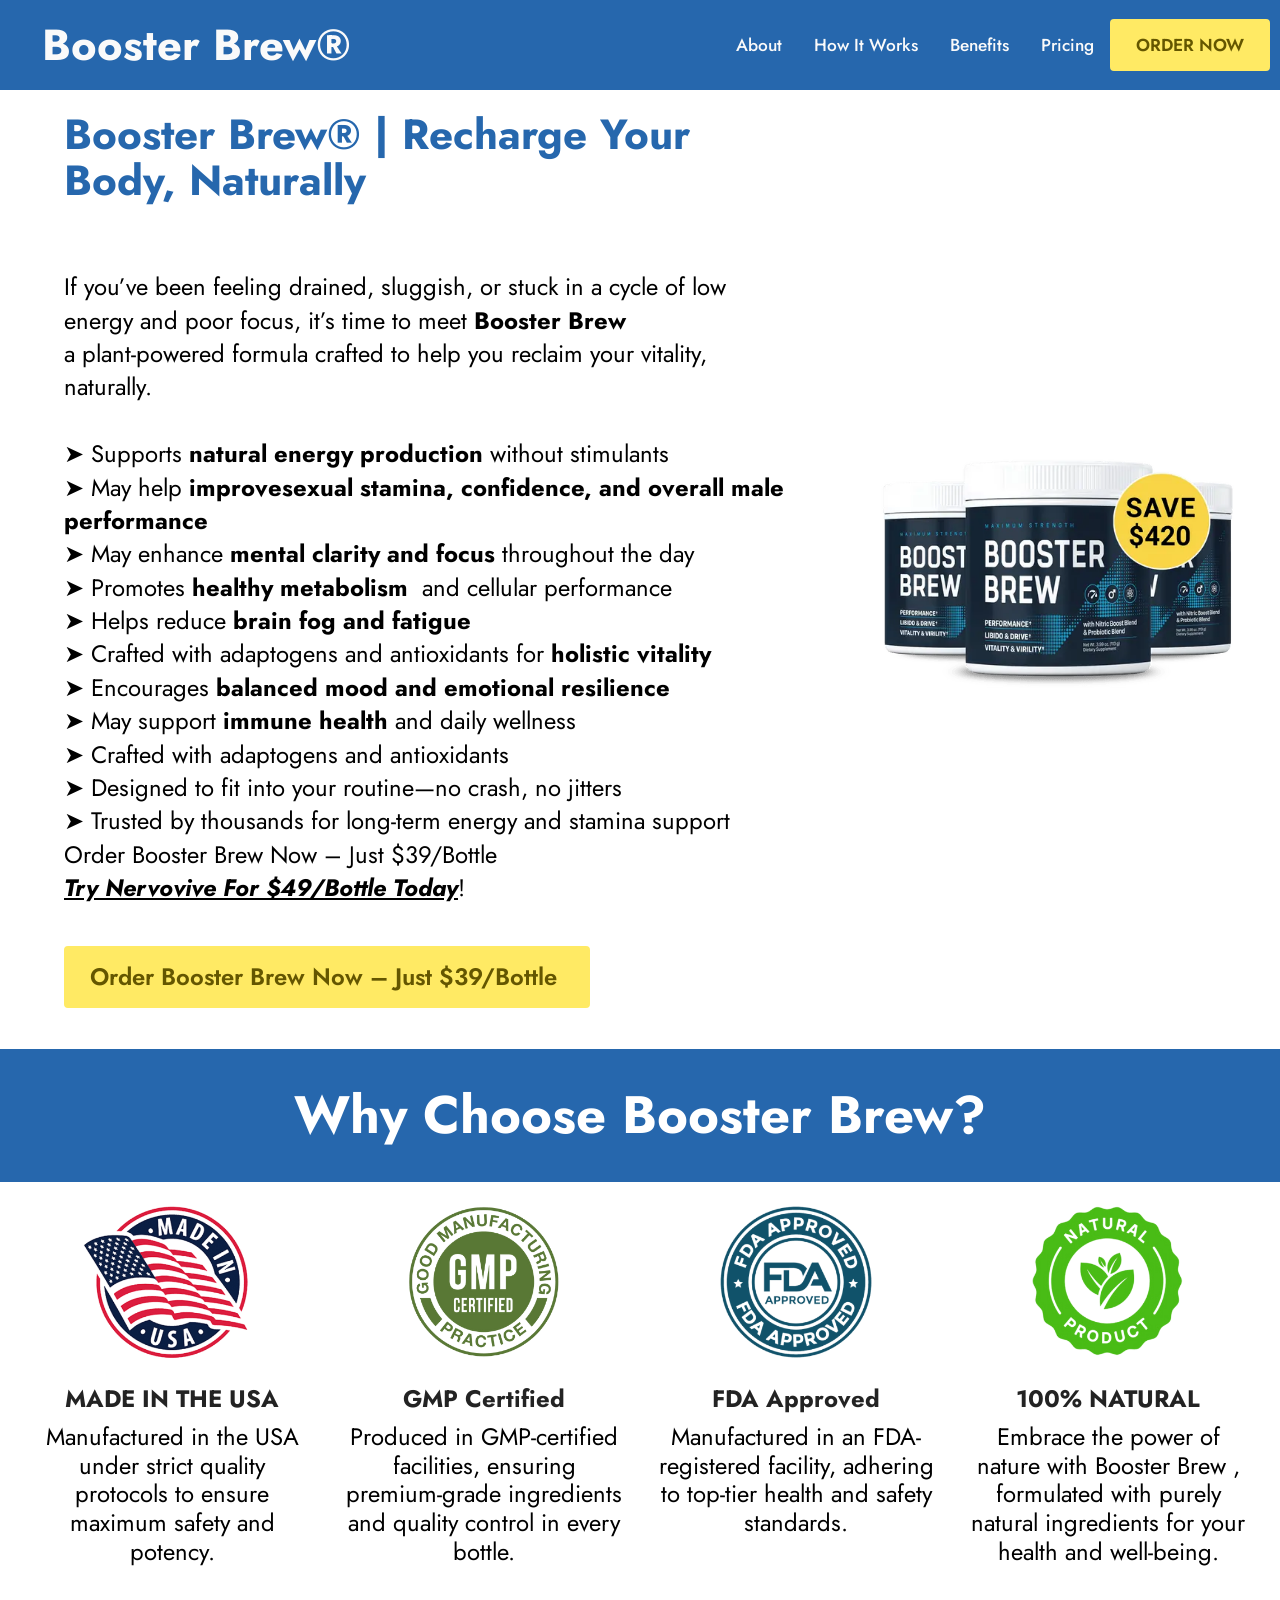
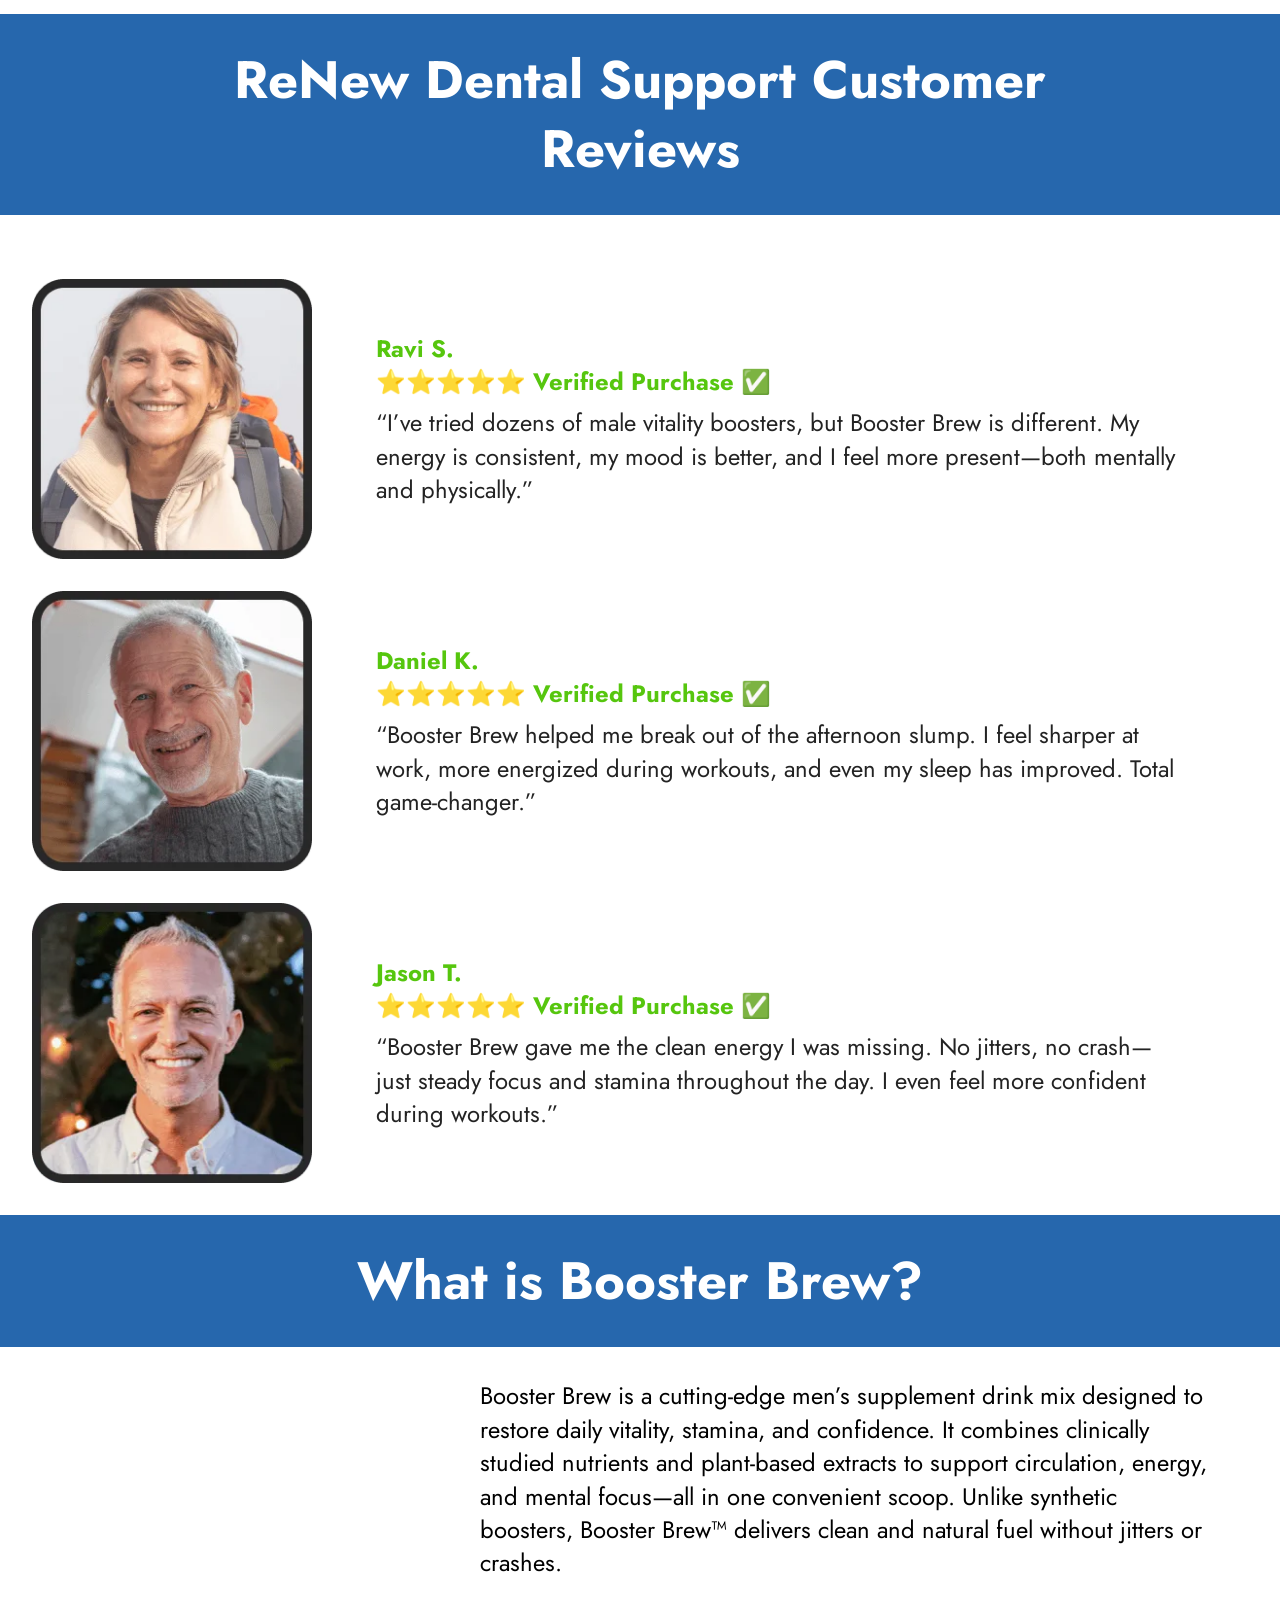
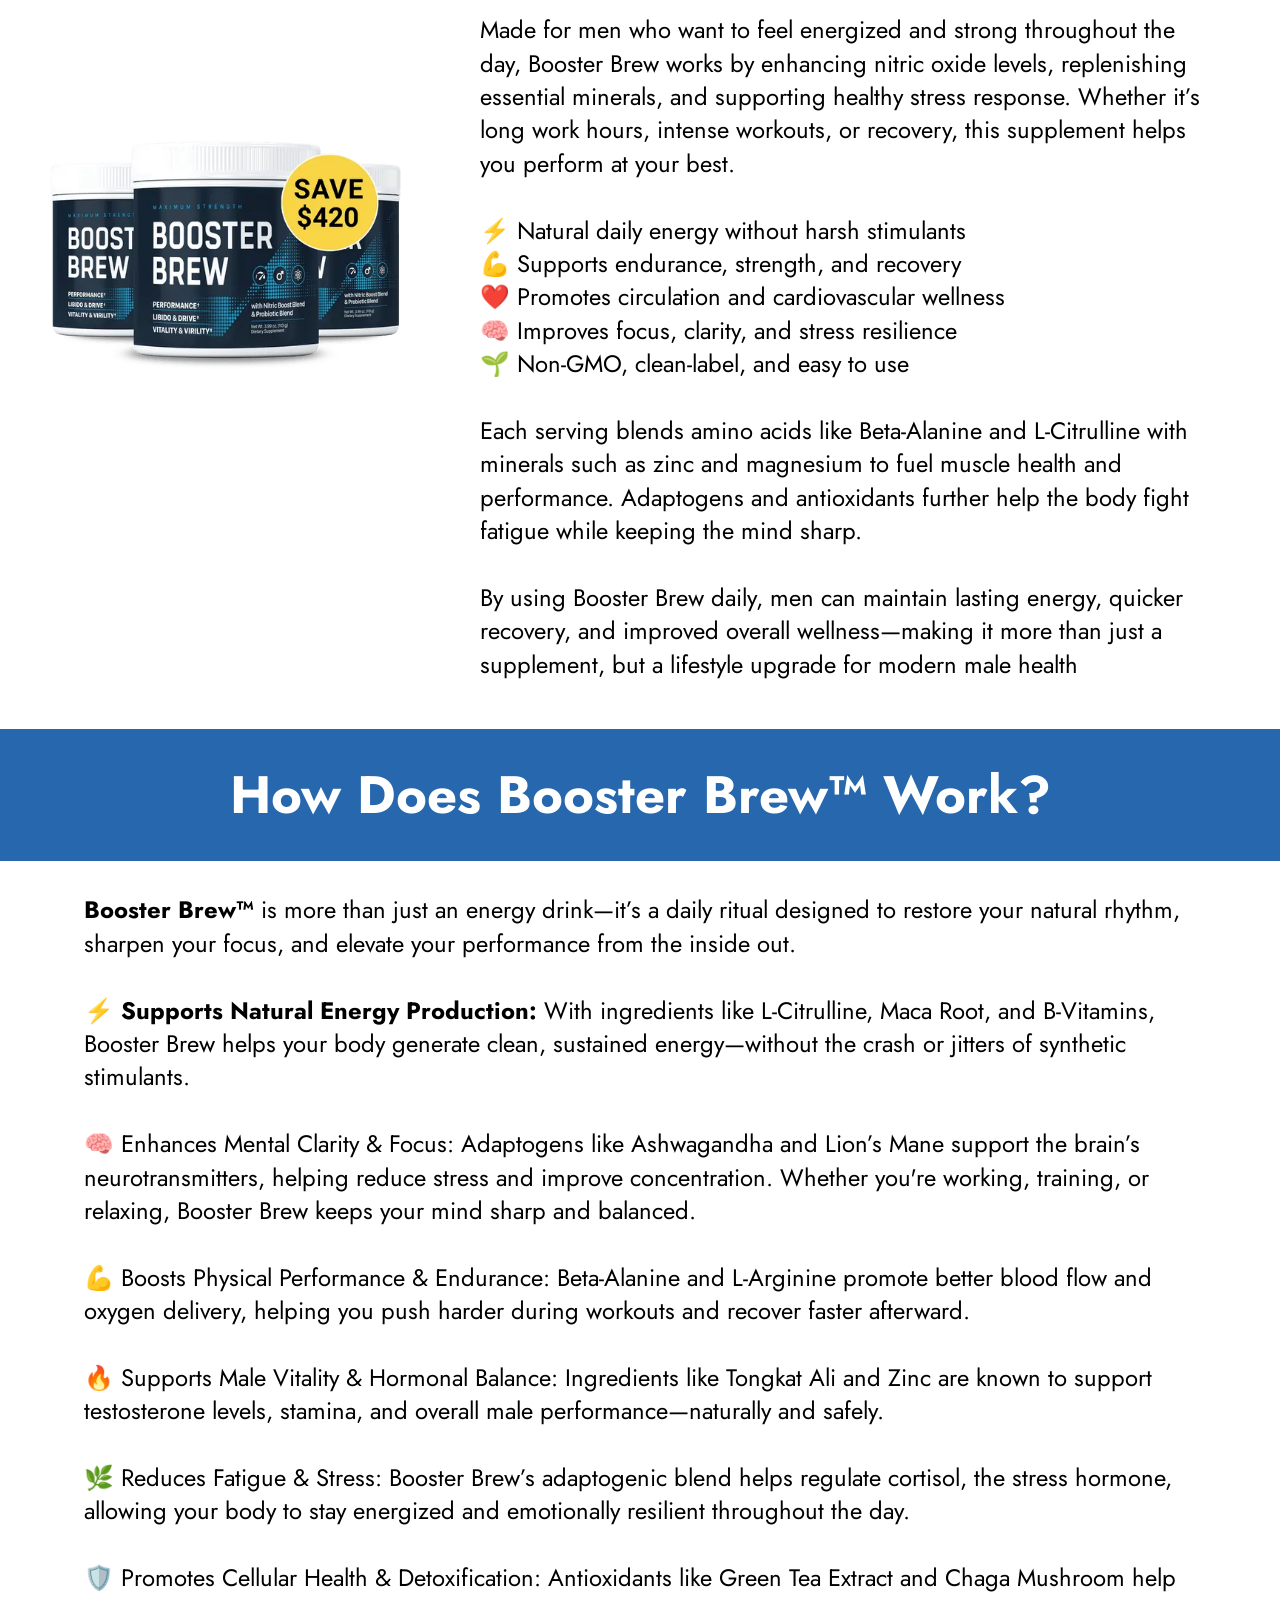
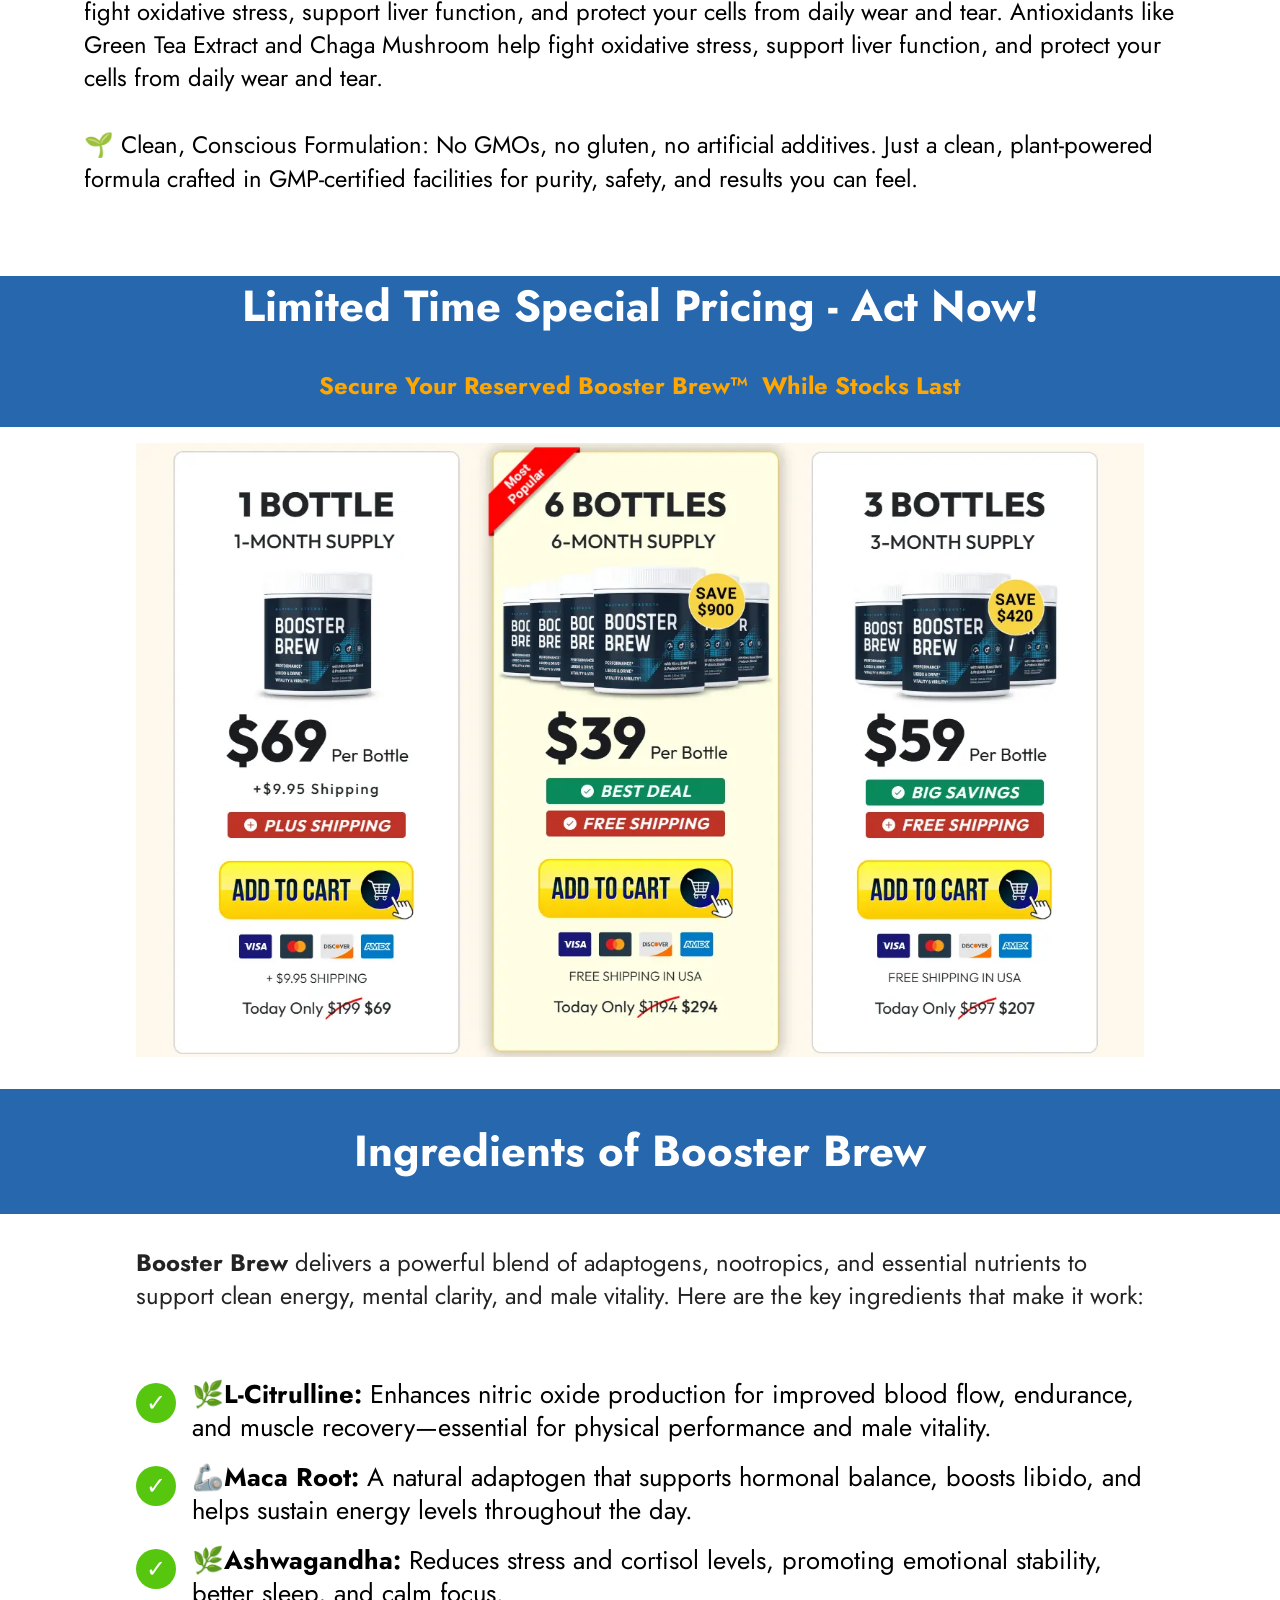
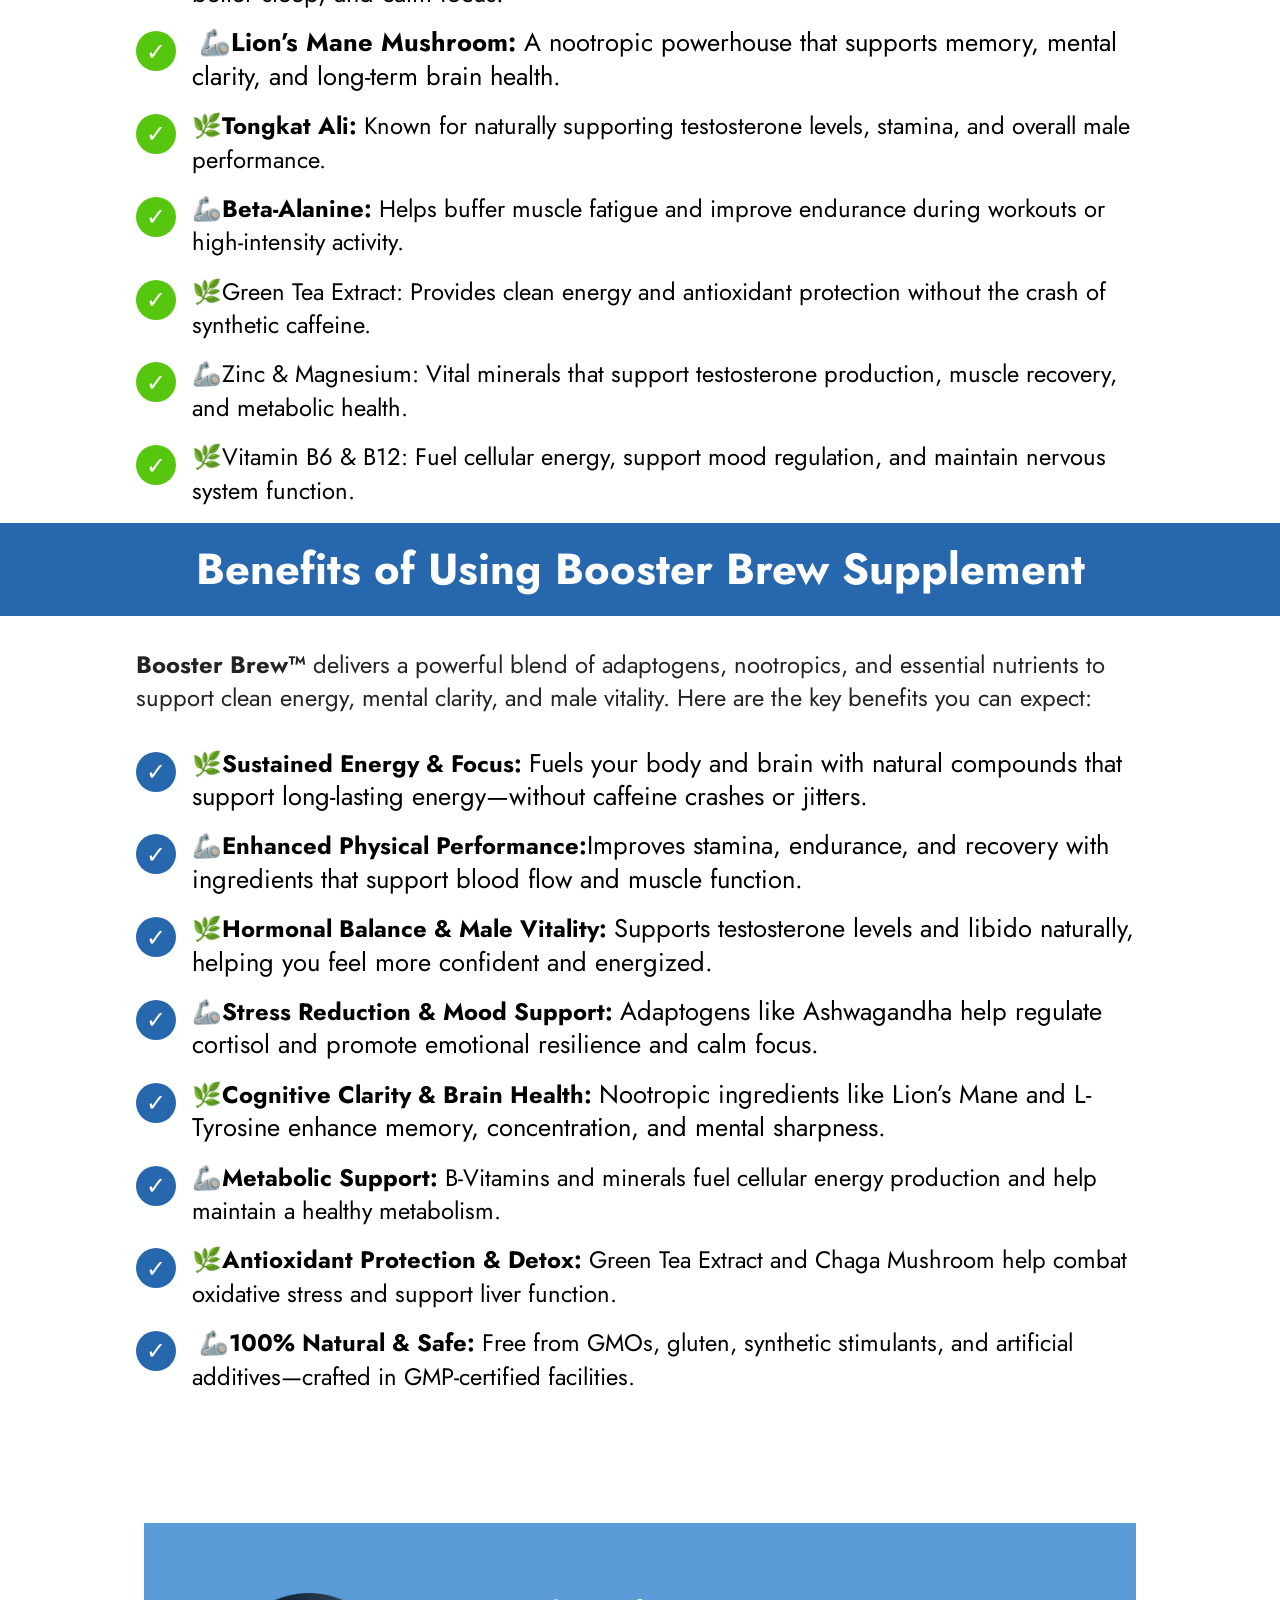
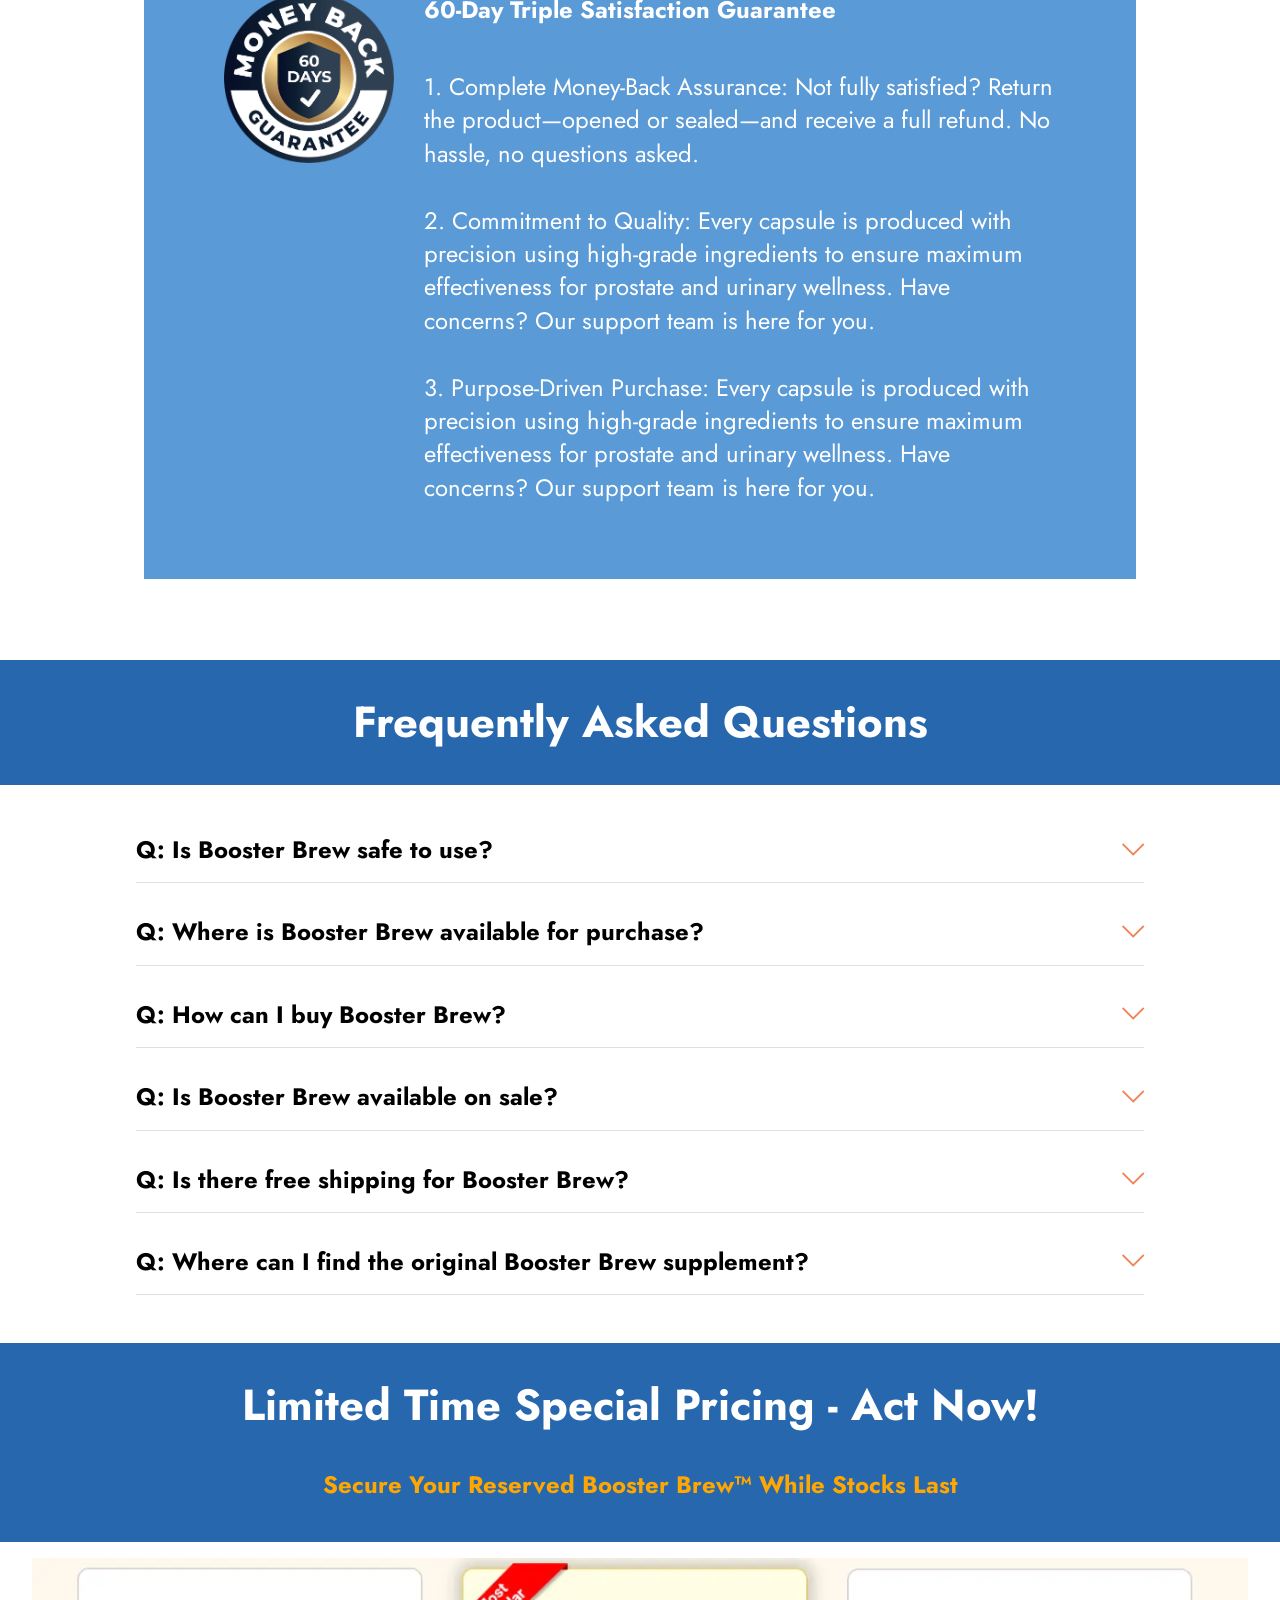
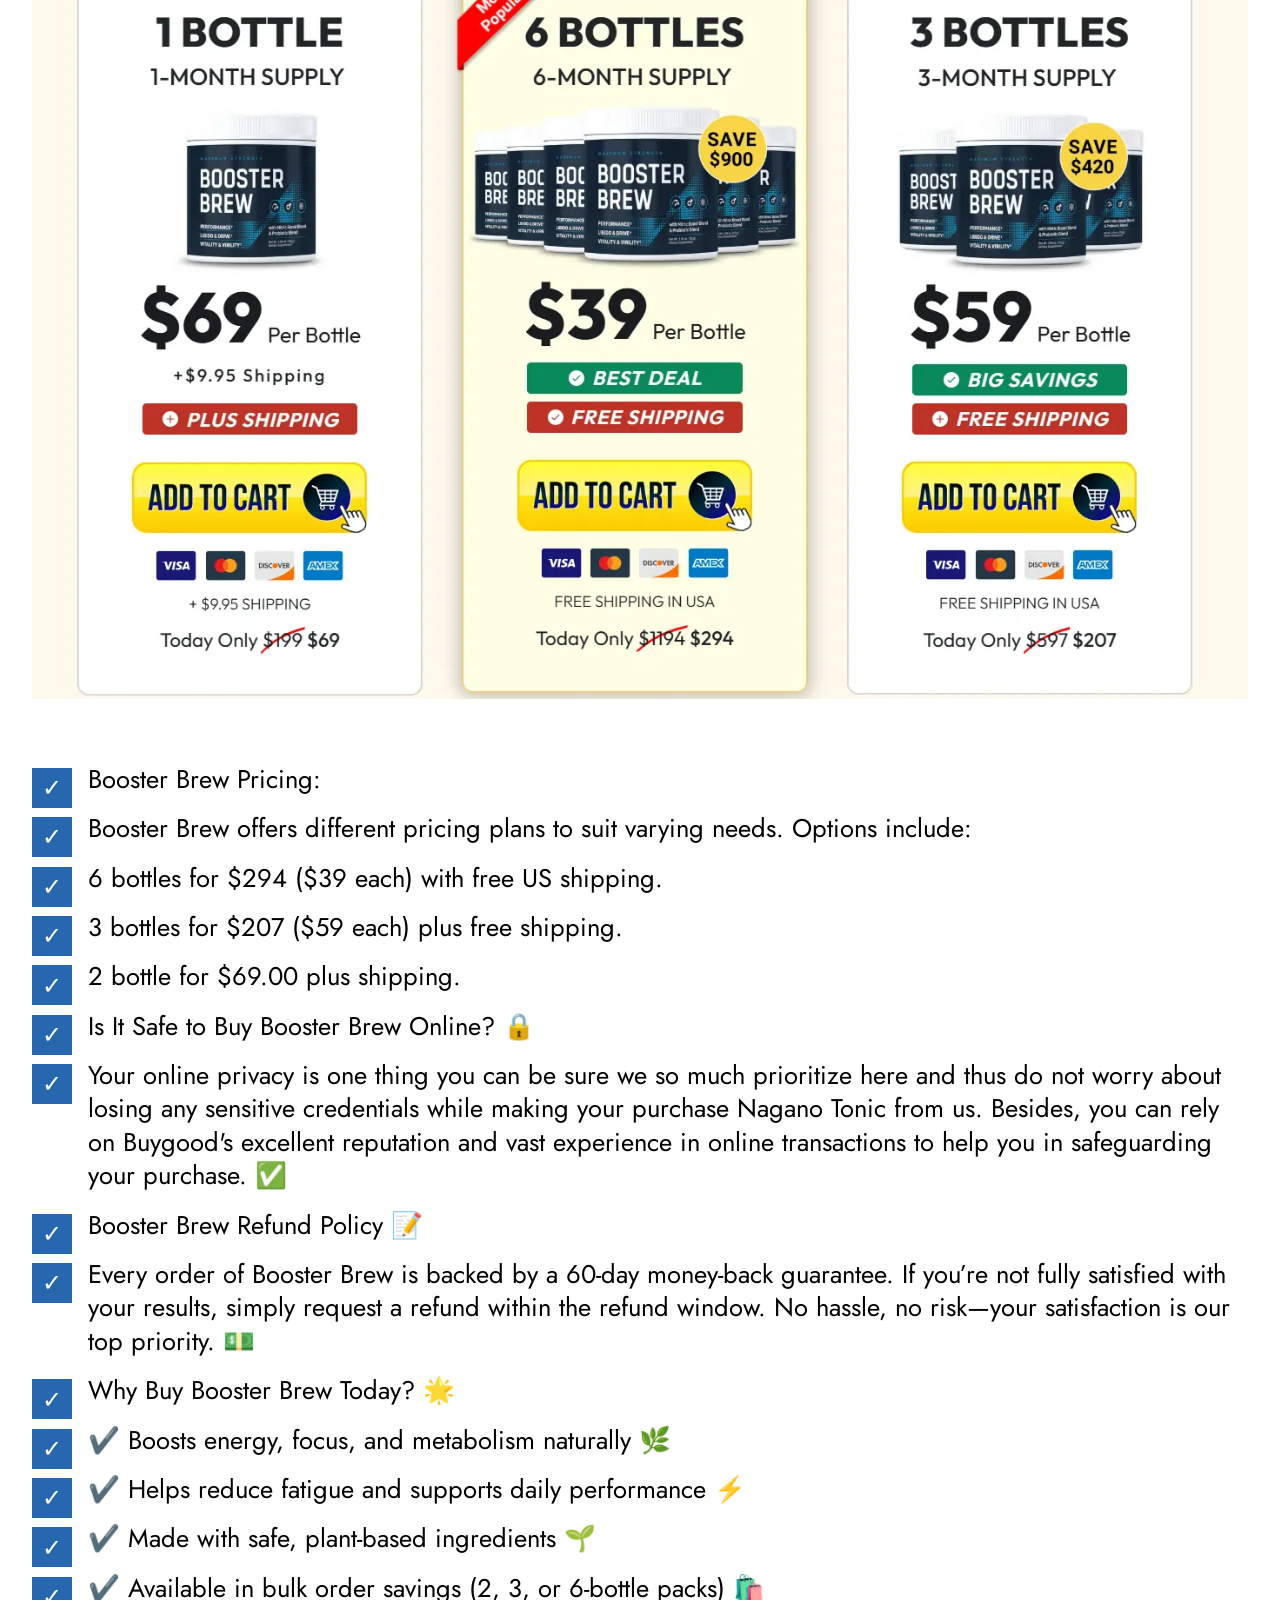
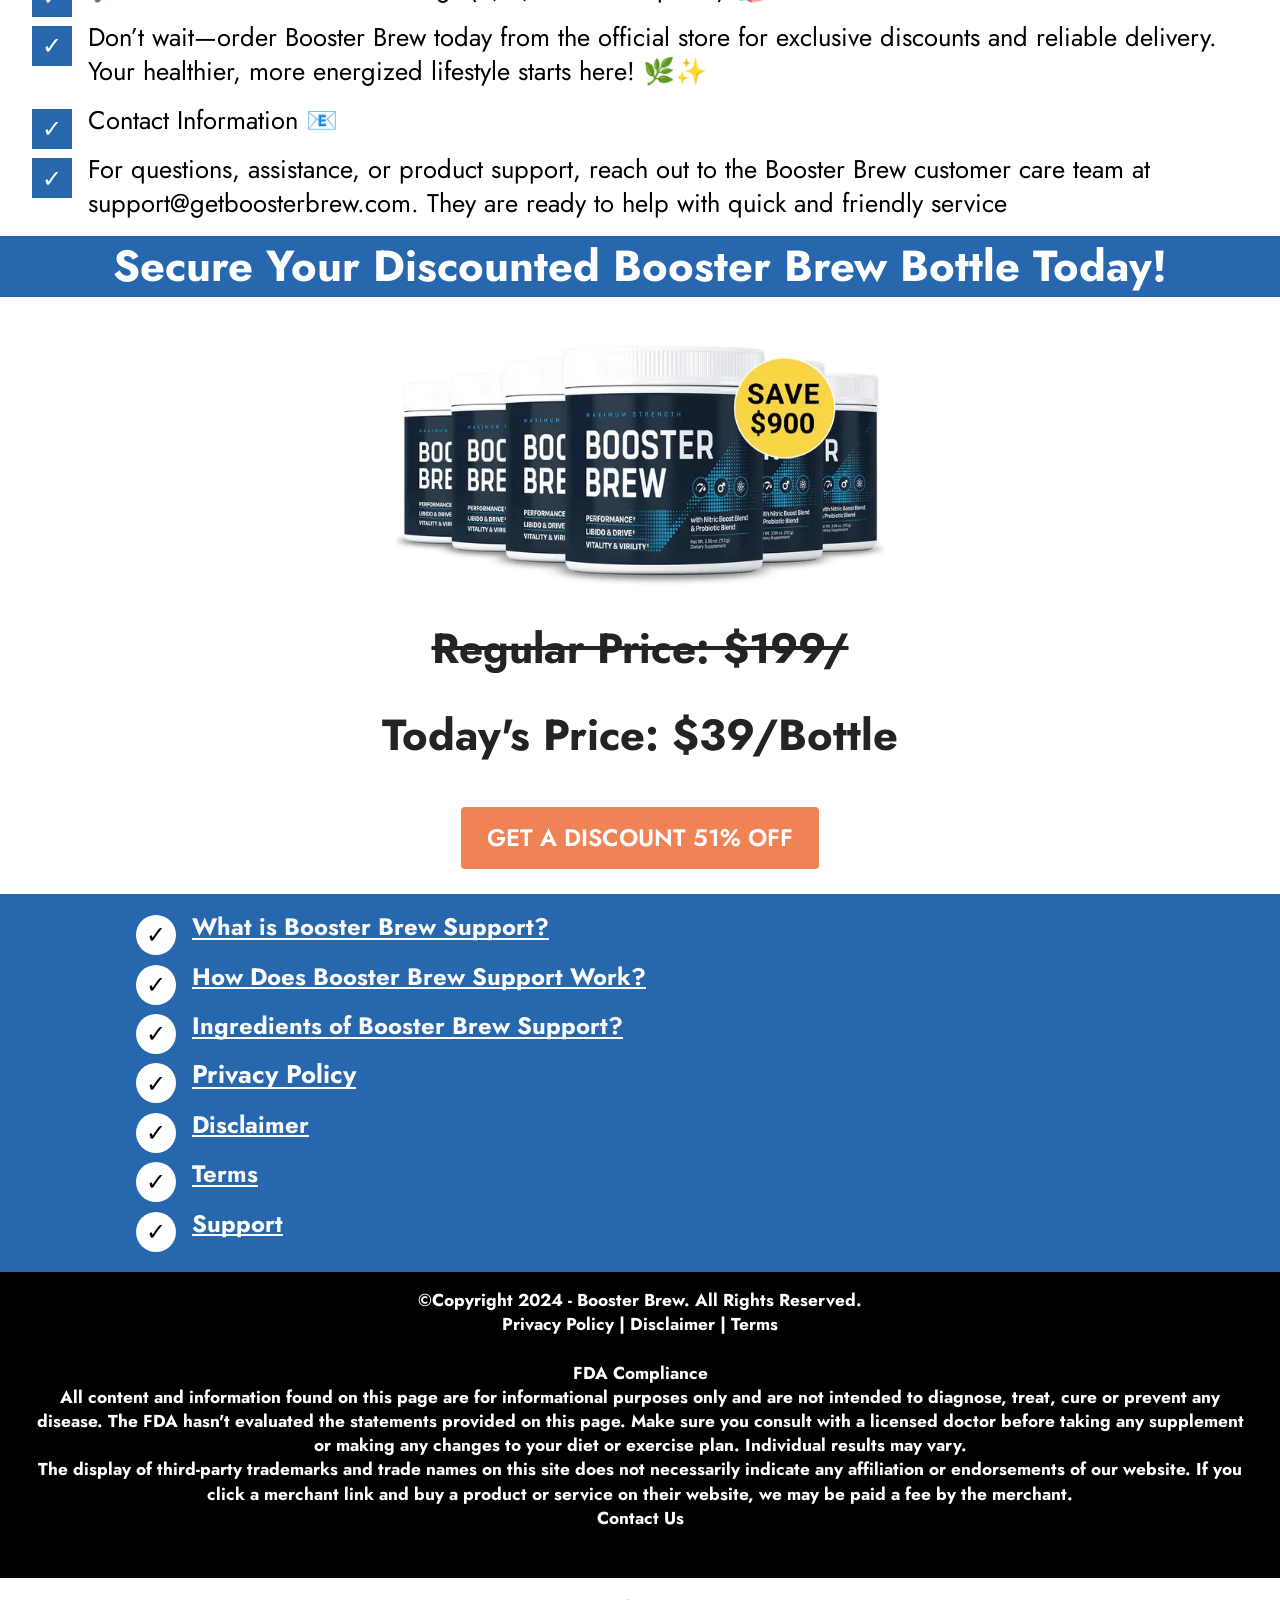
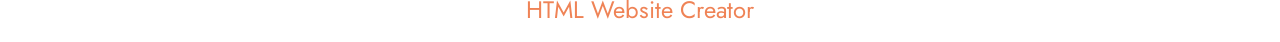
<file: index.html>
<!DOCTYPE html>
<html  >
<head>
  <!-- Site made with Mobirise Website Builder v6.0.1, https://mobirise.com -->
  <meta charset="UTF-8">
  <meta http-equiv="X-UA-Compatible" content="IE=edge">
  <meta name="generator" content="Mobirise v6.0.1, mobirise.com">
  <meta name="twitter:card" content="summary_large_image"/>
  <meta name="twitter:image:src" content="assets/images/index-meta.png">
  <meta property="og:image" content="assets/images/index-meta.png">
  <meta name="twitter:title" content="Booster Brew – Natural Energy & Focus Enhancing Drink">
  <meta name="viewport" content="width=device-width, initial-scale=1, minimum-scale=1">
  <link rel="shortcut icon" href="assets/images/boosterbrew-1.webp" type="image/x-icon">
  <meta name="description" content="Booster Brew boosts energy, focus, and metabolism naturally. Crafted with herbal ingredients to keep you active, refreshed, and ready to take on the day.">
  <meta name="google-site-verification" content="ojwFFrobrEAdesm8oLR1VNvsSXICQItrODOj1nC4V70" />
	<meta name="msvalidate.01" content="BFED78960371397816FDB9212DADB8CB" />
  
  <meta name="keywords"content="natural energy booster drink,best energy supplement in USA,herbal energy booster for men and women,how to use Booster Brew,Booster Brew morning energy blend,Booster Brew benefits,Booster Brew price,plant-based vitality blend,Booster Brew supplement,Booster Brew ingredients.">
  <title>Booster Brew – Natural Energy & Focus Enhancing Drink</title>
  <link rel="stylesheet" href="assets/web/assets/mobirise-icons2/mobirise2.css">
  <link rel="stylesheet" href="assets/web/assets/mobirise-icons/mobirise-icons.css">
  <link rel="stylesheet" href="assets/bootstrap/css/bootstrap.min.css">
  <link rel="stylesheet" href="assets/bootstrap/css/bootstrap-grid.min.css">
  <link rel="stylesheet" href="assets/bootstrap/css/bootstrap-reboot.min.css">
  <link rel="stylesheet" href="assets/dropdown/css/style.css">
  <link rel="stylesheet" href="assets/theme/css/style.css">
  <link rel="preload" href="https://fonts.googleapis.com/css?family=Jost:100,200,300,400,500,600,700,800,900,100i,200i,300i,400i,500i,600i,700i,800i,900i&display=swap" as="style" onload="this.onload=null;this.rel='stylesheet'">
  <noscript><link rel="stylesheet" href="https://fonts.googleapis.com/css?family=Jost:100,200,300,400,500,600,700,800,900,100i,200i,300i,400i,500i,600i,700i,800i,900i&display=swap"></noscript>
  <link rel="preload" as="style" href="assets/mobirise/css/mbr-additional.css?v=IRK7R1"><link rel="stylesheet" href="assets/mobirise/css/mbr-additional.css?v=IRK7R1" type="text/css">

  
  
  
</head>
<body>
 <script>
  // Disable right-click
  
  document.addEventListener('contextmenu', function (e) {
    e.preventDefault();
  });

  // Disable text selection
  document.addEventListener('selectstart', function (e) {
    e.preventDefault();
  });

  // Disable copy, cut, and drag
  document.addEventListener('copy', function (e) {
    e.preventDefault();
  });
  document.addEventListener('cut', function (e) {
    e.preventDefault();
  });
  document.addEventListener('dragstart', function (e) {
    e.preventDefault();
  });

  // Disable certain keyboard shortcuts
  document.addEventListener('keydown', function (e) {
    if (
      (e.ctrlKey && ['c', 'u', 's', 'a'].includes(e.key.toLowerCase())) ||
      e.key === 'F12'
    ) {
      e.preventDefault();
    }
  });
</script>
 
  <section data-bs-version="5.1" class="menu menu6 cid-ulygKx9KrB" once="menu" id="menu06-4">
	

	<nav class="navbar navbar-dropdown opacityScrollOff navbar-expand-lg">
		<div class="container">
			<div class="navbar-brand">
				
				<span class="navbar-caption-wrap"><a class="navbar-caption text-white text-primary display-5">Booster Brew®&nbsp;</a></span>
			</div>
			<button class="navbar-toggler" type="button" data-toggle="collapse" data-bs-toggle="collapse" data-target="#navbarSupportedContent" data-bs-target="#navbarSupportedContent" aria-controls="navbarNavAltMarkup" aria-expanded="false" aria-label="Toggle navigation">
				<div class="hamburger">
					<span></span>
					<span></span>
					<span></span>
					<span></span>
				</div>
			</button>
			<div class="collapse navbar-collapse opacityScrollOff" id="navbarSupportedContent">
				<ul class="navbar-nav nav-dropdown" data-app-modern-menu="true"><li class="nav-item">
						<a class="nav-link link text-white display-4" href="index.html#article11-p">About</a>
					</li>
					<li class="nav-item">
						<a class="nav-link link text-white display-4" href="index.html#article11-e" aria-expanded="false">How It Works</a>
					</li><li class="nav-item"><a class="nav-link link text-white display-4" href="index.html#article11-l">Benefits</a></li>
					<li class="nav-item">
						<a class="nav-link link text-white display-4" href="index.html#image01-i">Pricing</a>
					</li></ul>
				
				<div class="navbar-buttons mbr-section-btn"><a class="btn btn-danger display-4" href="https://abc.com">ORDER NOW</a></div>
			</div>
		</div>
	</nav>
</section>

<section data-bs-version="5.1" class="start article2 cid-ulyid7LmEj" id="article02-5">
	

	
	

	<div class="container">
		<div class="row justify-content-center">
			<div class="col-12 col-md-12 col-lg-4 image-wrapper">
				<img class="w-100" src="assets/images/boosterbrew-1.webp" alt="Booster Brew">
			</div>
			<div class="col-12 col-md-12 col-lg">
				<div class="text-wrapper align-left">
					<h1 class="mbr-section-title mbr-fonts-style mb-4 display-1"><strong>Booster Brew® | Recharge Your Body, Naturally</strong></h1>
					<p class="mbr-text align-left mbr-fonts-style mb-4 display-7"><br>              If you’ve been feeling drained, sluggish, or stuck in a cycle of low energy and poor focus, it’s time to meet&nbsp;<strong>Booster Brew</strong><strong><br></strong>a plant-powered formula crafted to help you reclaim your vitality, naturally.<br><br>              ➤ Supports&nbsp;<strong>natural energy production</strong> without stimulants<br>			  ➤ May help <strong>improvesexual stamina, confidence, and overall male performance&nbsp;</strong><br>              ➤ May enhance&nbsp;<strong>mental clarity and focus</strong> throughout the day<br>              ➤ Promotes <strong>healthy metabolism</strong>&nbsp; and cellular performance<br>              ➤ Helps reduce<strong> brain fog and fatigue</strong><br>			  ➤ Crafted with adaptogens and antioxidants for&nbsp;<strong>holistic vitality&nbsp;</strong><br>              ➤ Encourages&nbsp;<strong>balanced mood and emotional resilience&nbsp;</strong><br>              ➤ May support<strong>&nbsp;immune health</strong> and daily wellness<br>              ➤ Crafted with adaptogens and antioxidants<br>              ➤ Designed to fit into your routine—no crash, no jitters<br>              ➤ Trusted by thousands for long-term energy and stamina support<br>Order Booster Brew Now – Just $39/Bottle
<br><strong><em><u>Try Nervovive For $49/Bottle Today</u></em></strong>!<br></p>
					<div class="mbr-section-btn align-left mt-3"><a class="btn btn-danger display-7" href="https://abc.com">Order Booster Brew Now – Just $39/Bottle&nbsp;<br></a></div>
				</div>
			</div>
		</div>
	</div>
</section>

<section data-bs-version="5.1" class="article11 cid-ulynntteim" id="article11-6">
    

    
    
    <div class="container">
        <div class="row justify-content-center">
            <div class="title col-md-12 col-lg-10">
                <h3 class="mbr-section-title mbr-fonts-style align-center mt-0 mb-0 display-2"><strong>Why Choose Booster Brew?</strong></h3>
                
                
            </div>
        </div>
    </div>
</section>

<section data-bs-version="5.1" class="people03 cid-ulyotrEXtV" id="people03-7">
	
	
	<div class="container">
		<div class="row justify-content-center">
			<div class="col-12 content-head">
				
			</div>
		</div>
		<div class="row">
			<div class="item features-image col-12 col-md-6 col-lg-3">
				<div class="item-wrapper">
					<div class="item-img mb-3">
						<img src="assets/images/made-in-us-200-120-px-2-500x300.png" alt="Made in USA" title="" data-slide-to="0" data-bs-slide-to="0">
					</div>
					<div class="item-content align-left">
						<h5 class="item-title mbr-fonts-style display-7"><strong>MADE IN THE USA</strong></h5>
						<h6 class="item-subtitle mbr-fonts-style mb-3 display-7"><div>Manufactured in the USA under strict quality protocols to ensure maximum safety and potency.</div><div>
</div></h6>
						
					</div>
					
				</div>
			</div>
			<div class="item features-image col-12 col-md-6 col-lg-3">
				<div class="item-wrapper">
					<div class="item-img mb-3">
						<img src="assets/images/gmp-200-120-px-1-500x300.png" alt="GMP" title="" data-slide-to="1" data-bs-slide-to="1">
					</div>
					<div class="item-content align-left">
						<h5 class="item-title mbr-fonts-style display-7"><strong>GMP Certified</strong></h5>
						<h6 class="item-subtitle mbr-fonts-style mb-3 display-7"><div>Produced in GMP-certified facilities, ensuring premium-grade ingredients and quality control in every bottle.</div><div>
</div><div><em>
</em></div><div><em>
</em></div><div><em>
</em></div><div><em>
</em></div><div><em>
</em></div><div><em>
</em></div><div><em>
</em></div><div><em>
</em></div><div><em>
</em></div><div><em>
</em></div><div><em>
</em></div><div><em>
</em></div><div><em>
</em></div></h6>
						
					</div>
					
				</div>
			</div>
			<div class="item features-image col-12 col-md-6 col-lg-3">
				<div class="item-wrapper">
					<div class="item-img mb-3">
						<img src="assets/images/fda-200-120-px-500x300.png" alt="FDA Approved" title="" data-slide-to="2" data-bs-slide-to="2">
					</div>
					<div class="item-content align-left">
						<h5 class="item-title mbr-fonts-style display-7"><strong>FDA Approved</strong></h5>
						<h6 class="item-subtitle mbr-fonts-style mb-3 display-7"><div>Manufactured in an FDA-registered facility, adhering to top-tier health and safety standards.</div><div>
</div><div><em>
</em></div><div><em>
</em></div><div><em>
</em></div><div><em>
</em></div><div><em>
</em></div><div><em>
</em></div><div><em>
</em></div><div><em>
</em></div><div><em>
</em></div><div><em>
</em></div><div><em>
</em></div><div><em>
</em></div><div><em>
</em></div></h6>
						
					</div>
					
				</div>
			</div><div class="item features-image col-12 col-md-6 col-lg-3">
				<div class="item-wrapper">
					<div class="item-img mb-3">
						<img src="assets/images/natural-200-120-px-3-500x300.png" alt="Natural" title="" data-slide-to="3" data-bs-slide-to="3">
					</div>
					<div class="item-content align-left">
						<h5 class="item-title mbr-fonts-style display-7"><strong>100% NATURAL</strong></h5>
						<h6 class="item-subtitle mbr-fonts-style mb-3 display-7"><div>Embrace the power of nature with Booster Brew , formulated with purely natural ingredients for your health and well-being.</div><div>
</div><div><em>
</em></div><div><em>
</em></div><div><em>
</em></div><div><em>
</em></div><div><em>
</em></div><div><em>
</em></div><div><em>
</em></div><div><em>
</em></div><div><em>
</em></div><div><em>
</em></div><div><em>
</em></div><div><em>
</em></div><div><em>
</em></div></h6>
						
					</div>
					
				</div>
			</div>
		</div>
	</div>
</section>

<section data-bs-version="5.1" class="article11 cid-ulyp7nBcIX" id="article11-9">
    

    
    
    <div class="container">
        <div class="row justify-content-center">
            <div class="title col-md-12 col-lg-10">
                <h3 class="mbr-section-title mbr-fonts-style align-center mt-0 mb-0 display-2"><strong>ReNew Dental Support Customer Reviews</strong></h3>
                
                
            </div>
        </div>
    </div>
</section>

<section data-bs-version="5.1" class="features11 cid-v0zlPnW52j" id="features11-20">
    <!---->
    

    
    
    <div class="container">
        <div class="title">
            
            
        </div>
        <div class="item features-image">
            <div class="item-wrapper">
                <div class="row align-items-center">
                    <div class="col-12 col-md-3">
                        <div class="image-wrapper">
                            <img src="assets/images/digestistart-reviews-2-288x288.png" alt="Booster Brew" title="">
                        </div>
                    </div>
                    <div class="col-12 col-md">
                        <div class="card-box">
                            <div class="row">
                                <div class="col-12">
                                    <div class="top-line">
                                        <h4 class="card-title mbr-fonts-style display-7"><strong>Ravi S.</strong><br><strong>⭐⭐⭐⭐⭐ Verified Purchase ✅</strong></h4>
                                        <p class="cost mbr-fonts-style display-5"></p>
                                    </div>
                                </div>
                                <div class="col-12">
                                    <div class="bottom-line">
                                        <p class="mbr-text mbr-fonts-style m-0 display-7">“I’ve tried dozens of male vitality boosters, but Booster Brew is different. My energy is consistent, my mood is better, and I feel more present—both mentally and physically.”&nbsp;<br></p>
                                    </div>
                                </div>
                            </div>
                        </div>
                    </div>
                </div>
            </div>
        </div>
        <div class="item features-image">
            <div class="item-wrapper">
                <div class="row align-items-center">
                    <div class="col-12 col-md-3">
                        <div class="image-wrapper">
                            <img src="assets/images/digestistart-reviews-3-288x288.png" alt="Booster Brew" title="">
                        </div>
                    </div>
                    <div class="col-12 col-md">
                        <div class="card-box">
                            <div class="row">
                                <div class="col-12">
                                    <div class="top-line">
                                        <h4 class="card-title mbr-fonts-style display-7"><strong>Daniel K.</strong><br><strong>⭐⭐⭐⭐⭐ Verified Purchase ✅</strong></h4>
                                        <p class="cost mbr-fonts-style display-5"></p>
                                    </div>
                                </div>
                                <div class="col-12">
                                    <div class="bottom-line">
                                        <p class="mbr-text mbr-fonts-style m-0 display-7">“Booster Brew helped me break out of the afternoon slump. I feel sharper at work, more energized during workouts, and even my sleep has improved. Total game-changer.”&nbsp;<br></p>
                                    </div>
                                </div>
                            </div>
                        </div>
                    </div>
                </div>
            </div>
        </div>
        <div class="item features-image mb-4 col-12 col-md-">
            <div class="item-wrapper">
                <div class="row align-items-center">
                    <div class="col-12 col-md-3">
                        <div class="image-wrapper">
                            <img src="assets/images/gluco-elixir-review-3.png" alt="Booster Brew" title="">
                        </div>
                    </div>
                    <div class="col-12 col-md">
                        <div class="card-box">
                            <div class="row">
                                <div class="col-12">
                                    <div class="top-line">
                                        <h4 class="card-title mbr-fonts-style display-7"><strong>Jason T.</strong><br><strong>⭐⭐⭐⭐⭐ Verified Purchase ✅</strong></h4>
                                        <p class="cost mbr-fonts-style display-5"></p>
                                    </div>
                                </div>
                                <div class="col-12">
                                    <div class="bottom-line">
                                        <p class="mbr-text mbr-fonts-style m-0 display-7">“Booster Brew gave me the clean energy I was missing. No jitters, no crash—just steady focus and stamina throughout the day. I even feel more confident during workouts.”&nbsp;<br></p>
                                    </div>
                                </div>
                            </div>
                        </div>
                    </div>
                </div>
            </div>
        </div>
    </div>
</section>

<section data-bs-version="5.1" class="article11 cid-ulypJvhPBx" id="article11-c">
    

    
    
    <div class="container">
        <div class="row justify-content-center">
            <div class="title col-md-12 col-lg-10">
                <h3 class="mbr-section-title mbr-fonts-style align-center mt-0 mb-0 display-2"><strong>What is Booster Brew?</strong></h3>
                
                
            </div>
        </div>
    </div>
</section>

<section data-bs-version="5.1" class="start article2 cid-ulypTyhSny" id="article02-d">
	

	
	

	<div class="container-fluid">
		<div class="row justify-content-center">
			<div class="col-12 col-md-12 col-lg-4 image-wrapper">
				<img class="w-100" src="assets/images/boosterbrew.webp" alt="">
			</div>
			<div class="col-12 col-md-12 col-lg">
				<div class="text-wrapper align-left">
					
					<p class="mbr-text align-left mbr-fonts-style mb-4 display-7">Booster Brew is a cutting-edge men’s supplement drink mix designed to restore daily vitality, stamina, and confidence. It combines clinically studied nutrients and plant-based extracts to support circulation, energy, and mental focus—all in one convenient scoop. Unlike synthetic boosters, Booster Brew™ delivers clean and natural fuel without jitters or crashes.
<br>
<br>Made for men who want to feel energized and strong throughout the day, Booster Brew works by enhancing nitric oxide levels, replenishing essential minerals, and supporting healthy stress response. Whether it’s long work hours, intense workouts, or recovery, this supplement helps you perform at your best.
<br>
<br>⚡ Natural daily energy without harsh stimulants
<br>💪 Supports endurance, strength, and recovery
<br>❤️ Promotes circulation and cardiovascular wellness
<br>🧠 Improves focus, clarity, and stress resilience
<br>🌱 Non-GMO, clean-label, and easy to use
<br>
<br>Each serving blends amino acids like Beta-Alanine and L-Citrulline with minerals such as zinc and magnesium to fuel muscle health and performance. Adaptogens and antioxidants further help the body fight fatigue while keeping the mind sharp.
<br>
<br>By using Booster Brew daily, men can maintain lasting energy, quicker recovery, and improved overall wellness—making it more than just a supplement, but a lifestyle upgrade for modern male health<br></p>
					
				</div>
			</div>
		</div>
	</div>
</section>

<section data-bs-version="5.1" class="article11 cid-ulyq9sROuf" id="article11-e">
    

    
    
    <div class="container">
        <div class="row justify-content-center">
            <div class="title col-md-12 col-lg-10">
                <h3 class="mbr-section-title mbr-fonts-style align-center mt-0 mb-0 display-2"><strong>How Does Booster Brew™ Work?</strong></h3>
                
                
            </div>
        </div>
    </div>
</section>

<section data-bs-version="5.1" class="article12 cid-ulyqAdLAuz" id="article12-g">    
    
    <div class="container">
        <div class="row justify-content-center">
            <div class="col-md-12 col-lg-11">
                
                
                <p class="mbr-text mbr-fonts-style display-7"><strong>Booster Brew™</strong> is more than just an energy drink—it’s a daily ritual designed to restore your natural rhythm, sharpen your focus, and elevate your performance from the inside out.  
<br>
<strong><br>⚡ Supports Natural Energy Production:</strong> With ingredients like L-Citrulline, Maca Root, and B-Vitamins, Booster Brew helps your body generate clean, sustained energy—without the crash or jitters of synthetic stimulants.<br>  
<br>🧠 Enhances Mental Clarity &amp; Focus: Adaptogens like Ashwagandha and Lion’s Mane support the brain’s neurotransmitters, helping reduce stress and improve concentration. Whether you're working, training, or relaxing, Booster Brew keeps your mind sharp and balanced.  
<br><strong><br></strong>💪 Boosts Physical Performance &amp; Endurance: Beta-Alanine and L-Arginine promote better blood flow and oxygen delivery, helping you push harder during workouts and recover faster afterward.<br>  
<br>🔥 Supports Male Vitality &amp; Hormonal Balance: Ingredients like Tongkat Ali and Zinc are known to support testosterone levels, stamina, and overall male performance—naturally and safely.  
<br><br>🌿 Reduces Fatigue &amp; Stress: Booster Brew’s adaptogenic blend helps regulate cortisol, the stress hormone, allowing your body to stay energized and emotionally resilient throughout the day.  
<br><br>🛡️ Promotes Cellular Health &amp; Detoxification: Antioxidants like Green Tea Extract and Chaga Mushroom help fight oxidative stress, support liver function, and protect your cells from daily wear and tear. Antioxidants like Green Tea Extract and Chaga Mushroom help fight oxidative stress, support liver function, and protect your cells from daily wear and tear.<br>  
<br>🌱 Clean, Conscious Formulation: No GMOs, no gluten, no artificial additives. Just a clean, plant-powered formula crafted in GMP-certified facilities for purity, safety, and results you can feel.
<br>&nbsp; &nbsp;<br></p>
            </div>
        </div>
    </div>
</section>

<section data-bs-version="5.1" class="article11 cid-ulyr0UTfMt" id="article11-h">
    

    
    
    <div class="container">
        <div class="row justify-content-center">
            <div class="title col-md-12 col-lg-11">
                <h3 class="mbr-section-title mbr-fonts-style align-center mt-0 mb-0 display-5"><strong>Limited Time Special Pricing - Act Now!</strong></h3>
                <h4 class="mbr-section-subtitle align-center mbr-fonts-style mt-4 display-7"><strong>Secure Your Reserved Booster Brew™&nbsp; While Stocks Last</strong></h4>
                
            </div>
        </div>
    </div>
</section>

<section data-bs-version="5.1" class="image01 cid-ulyrmzUNU3" id="image01-i">
  

  
  

  <div class="container">
    <div class="row justify-content-center">
      <div class="col-12 col-lg-10">
        <div class="image-wrapper mb-4">
          <a href="https://abc.com"><img class="w-100" src="assets/images/boosterbrewbuy.webp" alt=" Booster Brew™ "></a>
        </div>
        
        
      </div>
    </div>
  </div>
</section>

<section data-bs-version="5.1" class="article11 cid-ulyshcegZA" id="article11-j">
    

    
    
    <div class="container">
        <div class="row justify-content-center">
            <div class="title col-md-12 col-lg-10">
                <h3 class="mbr-section-title mbr-fonts-style align-center mt-0 mb-0 display-5"><strong>Ingredients of Booster Brew</strong></h3>
                
                
            </div>
        </div>
    </div>
</section>

<section data-bs-version="5.1" class="content8 cid-ulysNmTpxs" id="content8-k">
    
    <div class="container">
        <div class="row justify-content-center">
            <div class="counter-container col-md-12 col-lg-10">
                <h4 class="mbr-section-title mbr-fonts-style mb-4 display-7"><strong>Booster Brew </strong>delivers a powerful blend of adaptogens, nootropics, and essential nutrients to support clean energy, mental clarity, and male vitality. Here are the key ingredients that make it work:
<div><strong><br></strong></div></h4>
                <div class="mbr-text mbr-fonts-style display-7">
                    <ul>
                        <li><strong style="font-size: 1.6rem;">🌿L-Citrulline: </strong><span style="font-size: 1.6rem;">Enhances nitric oxide production for improved blood flow, endurance, and muscle recovery—essential for physical performance and male vitality.</span></li><li><strong style="font-size: 1.6rem;">🦾Maca Root: </strong><span style="font-size: 1.6rem;">A natural adaptogen that supports hormonal balance, boosts libido, and helps sustain energy levels throughout the day.</span></li><li><strong style="font-size: 1.6rem;">🌿Ashwagandha:&nbsp;</strong><span style="font-size: 1.6rem;">Reduces stress and cortisol levels, promoting emotional stability, better sleep, and calm focus.</span></li><li><strong>&nbsp;</strong><strong style="font-size: 1.6rem;">🦾Lion’s Mane Mushroom: </strong><span style="font-size: 1.6rem;">A nootropic powerhouse that supports memory, mental clarity, and long-term brain health.</span></li><li>🌿<strong>Tongkat Ali:&nbsp;</strong>Known for naturally supporting testosterone levels, stamina, and overall male performance.</li><li><strong>🦾Beta-Alanine:</strong> Helps buffer muscle fatigue and improve endurance during workouts or high-intensity activity.</li><li>🌿Green Tea Extract: Provides clean energy and antioxidant protection without the crash of synthetic caffeine.</li><li>🦾Zinc &amp; Magnesium: Vital minerals that support testosterone production, muscle recovery, and metabolic health.</li><li>🌿Vitamin B6 &amp; B12: Fuel cellular energy, support mood regulation, and maintain nervous system function.&nbsp; &nbsp; &nbsp; &nbsp; &nbsp; &nbsp; &nbsp; &nbsp; &nbsp; &nbsp; &nbsp; &nbsp; &nbsp; &nbsp; &nbsp; &nbsp; &nbsp; &nbsp; &nbsp; &nbsp; &nbsp; &nbsp; &nbsp; &nbsp; &nbsp; &nbsp; &nbsp; &nbsp; &nbsp; &nbsp; &nbsp; &nbsp; &nbsp; &nbsp; &nbsp; &nbsp; &nbsp; &nbsp; &nbsp; &nbsp; &nbsp; &nbsp; &nbsp;</li><li><strong>
</strong></li><li><strong>
</strong></li><li><strong>
</strong></li><li><strong>
</strong></li><li><strong>
</strong></li><li><strong>
</strong></li><li><strong>
</strong></li><li><strong>
</strong></li><li><strong>
</strong></li><li><strong>
</strong></li><li><strong>
</strong></li><li><strong>
</strong></li><li><strong>
</strong></li><li><strong>
</strong></li><li><strong>
</strong></li><li><strong>
</strong></li><li><strong>
</strong></li><li><strong>
</strong></li><li><strong>
</strong></li><li><strong>
</strong></li><li><strong>
</strong></li><li><strong>
</strong></li><li><strong>
</strong></li><li><strong>
</strong></li><li><strong>
</strong></li><li><strong>
</strong></li>
                    </ul>
                </div>
            </div>
        </div>
    </div>
</section>

<section data-bs-version="5.1" class="article11 cid-ulytSI1yIn" id="article11-l">
    

    
    
    <div class="container">
        <div class="row justify-content-center">
            <div class="title col-md-12 col-lg-10">
                <h3 class="mbr-section-title mbr-fonts-style align-center mt-0 mb-0 display-5"><strong>Benefits of Using Booster Brew Supplement</strong></h3>
                
                
            </div>
        </div>
    </div>
</section>

<section data-bs-version="5.1" class="content8 cid-ulytYSAGo5" id="content8-m">
    
    <div class="container">
        <div class="row justify-content-center">
            <div class="counter-container col-md-12 col-lg-10">
                <h4 class="mbr-section-title mbr-fonts-style mb-4 display-7"><strong>Booster Brew™ </strong>delivers a powerful blend of adaptogens, nootropics, and essential nutrients to support clean energy, mental clarity, and male vitality. Here are the key benefits you can expect:</h4>
                <div class="mbr-text mbr-fonts-style display-7">
                    <ul>
                        <li><strong>🌿Sustained Energy &amp; Focus:&nbsp;</strong><span style="font-size: 1.6rem;">Fuels your body and brain with natural compounds that support long-lasting energy—without caffeine crashes or jitters.</span></li><li><strong>🦾Enhanced Physical Performance:</strong><span style="font-size: 1.6rem;">Improves stamina, endurance, and recovery with ingredients that support blood flow and muscle function.</span></li><li><strong>🌿Hormonal Balance &amp; Male Vitality:&nbsp;</strong><span style="font-size: 1.6rem;">Supports testosterone levels and libido naturally, helping you feel more confident and energized.</span></li><li><strong>🦾Stress Reduction &amp; Mood Support:</strong>&nbsp;<span style="font-size: 1.6rem;">Adaptogens like Ashwagandha help regulate cortisol and promote emotional resilience and calm focus.</span></li><li><strong>🌿Cognitive Clarity &amp; Brain Health:&nbsp;</strong><span style="font-size: 1.6rem;">Nootropic ingredients like Lion’s Mane and L-Tyrosine enhance memory, concentration, and mental sharpness.</span></li><li><strong>🦾Metabolic Support:</strong> B-Vitamins and minerals fuel cellular energy production and help maintain a healthy metabolism.</li><li><strong>🌿Antioxidant Protection &amp; Detox:</strong> Green Tea Extract and Chaga Mushroom help combat oxidative stress and support liver function.</li><li><strong>&nbsp;🦾100% Natural &amp; Safe:</strong> Free from GMOs, gluten, synthetic stimulants, and artificial additives—crafted in GMP-certified facilities.&nbsp; &nbsp; &nbsp; &nbsp; &nbsp; &nbsp; &nbsp; &nbsp; &nbsp; &nbsp; &nbsp; &nbsp; &nbsp; &nbsp; &nbsp; &nbsp; &nbsp; &nbsp; &nbsp; &nbsp; &nbsp; &nbsp; &nbsp; &nbsp; &nbsp; &nbsp; &nbsp; &nbsp; &nbsp; &nbsp; &nbsp; &nbsp; &nbsp; &nbsp; &nbsp; &nbsp; &nbsp; &nbsp; &nbsp; &nbsp; &nbsp; &nbsp;</li><li><strong>
</strong></li><li><strong>
</strong></li><li><strong>
</strong></li><li><strong>
</strong></li><li><strong>
</strong></li><li><strong>
</strong></li><li><strong>
</strong></li><li><strong>
</strong></li><li><strong>
</strong></li><li><strong>
</strong></li><li><strong>
</strong></li><li><strong>
</strong></li><li><strong>
</strong></li><li><strong>
</strong></li><li><strong>
</strong></li><li><strong>
</strong></li><li><strong>
</strong></li><li><strong>
</strong></li><li><strong>
</strong></li><li><strong>
</strong></li><li><strong>
</strong></li><li><strong>
</strong></li><li><strong>
</strong></li><li><strong>
</strong></li><li><strong>
</strong></li><li><strong>
</strong></li>
                    </ul>
                </div>
            </div>
        </div>
    </div>
</section>

<section data-bs-version="5.1" class="article08 foodm5 cid-uqqT7wIDRX" id="article08-1o">
    

    
    
    <div class="container-fluid">
        <div class="row">
            <div class="col-12 col-lg-10">
                <div class="card-wrapper">
                    <div class="image-wrapper">
                        <img src="assets/images/moneyback.png" alt="Mobirise">
                    </div>
                    <div class="content-wrap">
                        <p class="mbr-name mbr-fonts-style display-7"><strong>60-Day Triple Satisfaction Guarantee</strong></p>
                        <p class="mbr-text mbr-fonts-style display-7"><br>1. Complete Money-Back Assurance: Not fully satisfied? Return the product—opened or sealed—and receive a full refund. No hassle, no questions asked.
<br><br>2. Commitment to Quality: Every capsule is produced with precision using high-grade ingredients to ensure maximum effectiveness for prostate and urinary wellness. Have concerns? Our support team is here for you.
<br><br>3. Purpose-Driven Purchase: Every capsule is produced with precision using high-grade ingredients to ensure maximum effectiveness for prostate and urinary wellness. Have concerns? Our support team is here for you.<br></p>
                        
                    </div>
                </div>
            </div>
        </div>
    </div>
</section>

<section data-bs-version="5.1" class="article11 cid-ulyxsVxk6I" id="article11-v">
    

    
    
    <div class="container">
        <div class="row justify-content-center">
            <div class="title col-md-12 col-lg-11">
                <h3 class="mbr-section-title mbr-fonts-style align-center mt-0 mb-0 display-5"><strong>Frequently Asked Questions</strong></h3>
                
                
            </div>
        </div>
    </div>
</section>

<section data-bs-version="5.1" class="content17 cid-ulyxCUxq3T" id="content17-w">

    

    
    
    
    <div class="container">
        
            <div class="row justify-content-center">
                <div class="col-12 col-md-10">
                    
                    
                    <div id="bootstrap-toggle" class="toggle-panel accordionStyles tab-content">
                        <div class="card mb-3">
                            <div class="card-header" role="tab" id="headingOne">
                                <a role="button" class="collapsed panel-title text-black" data-toggle="collapse" data-bs-toggle="collapse" data-core="" href="#collapse1_25" aria-expanded="false" aria-controls="collapse1">
                                    <h6 class="panel-title-edit mbr-fonts-style mb-0 display-7"><strong>Q: Is Booster Brew safe to use?</strong></h6>
                                    <span class="sign mbr-iconfont mbri-arrow-down"></span>
                                </a>
                            </div>
                            <div id="collapse1_25" class="panel-collapse noScroll collapse" role="tabpanel" aria-labelledby="headingOne">
                                <div class="panel-body">
                                    <p class="mbr-fonts-style panel-text display-7">Yes, Booster Brew is made with natural ingredients and produced in FDA-registered, GMP-certified facilities. It is considered safe for daily use when taken as directed. However, individuals with medical conditions should consult a healthcare professional before starting.&nbsp;<br></p>
                                </div>
                            </div>
                        </div>
                        <div class="card mb-3">
                            <div class="card-header" role="tab" id="headingTwo">
                                <a role="button" class="collapsed panel-title text-black" data-toggle="collapse" data-bs-toggle="collapse" data-core="" href="#collapse2_25" aria-expanded="false" aria-controls="collapse2">
                                    <h6 class="panel-title-edit mbr-fonts-style mb-0 display-7"><strong>Q: Where is Booster Brew available for purchase?</strong></h6>
                                    <span class="sign mbr-iconfont mbri-arrow-down"></span>
                                </a>

                            </div>
                            <div id="collapse2_25" class="panel-collapse noScroll collapse" role="tabpanel" aria-labelledby="headingTwo">
                                <div class="panel-body">
                                    <p class="mbr-fonts-style panel-text display-7">Booster Brew is only available through its official website. This ensures you receive the original product with guaranteed quality and customer support.&nbsp;<br></p>
                                </div>
                            </div>
                        </div>
                        <div class="card mb-3">
                            <div class="card-header" role="tab" id="headingThree">
                                <a role="button" class="collapsed panel-title text-black" data-toggle="collapse" data-bs-toggle="collapse" data-core="" href="#collapse3_25" aria-expanded="false" aria-controls="collapse3">
                                    <h6 class="panel-title-edit mbr-fonts-style mb-0 display-7"><strong>Q: How can I buy Booster Brew?</strong></h6>
                                    <span class="sign mbr-iconfont mbri-arrow-down"></span>
                                </a>
                            </div>
                            <div id="collapse3_25" class="panel-collapse noScroll collapse" role="tabpanel" aria-labelledby="headingThree">
                                <div class="panel-body">
                                    <p class="mbr-fonts-style panel-text display-7">You can place an order directly on the official Booster Brew website. Simply choose your package, add it to the cart, and complete checkout securely online.&nbsp;<br></p>
                                </div>
                            </div>
                        </div>
                        <div class="card mb-3">
                            <div class="card-header" role="tab" id="headingThree">
                                <a role="button" class="collapsed panel-title text-black" data-toggle="collapse" data-bs-toggle="collapse" data-core="" href="#collapse4_25" aria-expanded="false" aria-controls="collapse4">
                                    <h6 class="panel-title-edit mbr-fonts-style mb-0 display-7"><strong>Q: Is Booster Brew available on sale?</strong></h6>
                                    <span class="sign mbr-iconfont mbri-arrow-down"></span>
                                </a>
                            </div>
                            <div id="collapse4_25" class="panel-collapse noScroll collapse" role="tabpanel" aria-labelledby="headingThree">
                                <div class="panel-body">
                                    <p class="mbr-fonts-style panel-text display-7">Yes, the brand often runs limited-time promotions and seasonal discounts. Checking the official website ensures you don’t miss out on the latest offers.&nbsp;<br></p>
                                </div>
                            </div>
                        </div>
                        <div class="card mb-3">
                            <div class="card-header" role="tab" id="headingThree">
                                <a role="button" class="collapsed panel-title text-black" data-toggle="collapse" data-bs-toggle="collapse" data-core="" href="#collapse5_25" aria-expanded="false" aria-controls="collapse5">
                                   <h6 class="panel-title-edit mbr-fonts-style mb-0 display-7"><strong>Q: Is there free shipping for Booster Brew?</strong></h6>
                                        <span class="mbr-iconfont mobi-mbri-arrow-down mobi-mbri"></span>
                                </a>
                            </div>
                            <div id="collapse5_25" class="panel-collapse noScroll collapse" role="tabpanel" aria-labelledby="headingThree">
                                <div class="panel-body">
                                    <p class="mbr-fonts-style panel-text display-7">Free shipping is usually offered on larger bundles within the United States. Exact details are provided at checkout on the official site.
<br><br>1 Bottle – $69
<br>3 Bottles – $59/bottle
<br>6 Bottles – $49/bottle<br></p>
                                </div>
                            </div>
                        </div>
                        <div class="card mb-3">
                            <div class="card-header" role="tab" id="headingThree">
                                <a role="button" class="collapsed panel-title text-black" data-toggle="collapse" data-bs-toggle="collapse" data-core="" href="#collapse6_25" aria-expanded="false" aria-controls="collapse6">
                                    <h6 class="panel-title-edit mbr-fonts-style mb-0 display-7"><strong>Q: Where can I find the original Booster Brew supplement?</strong></h6>
                                    <span class="mbr-iconfont mobi-mbri-arrow-down mobi-mbri"></span>
                                </a>
                            </div>
                            <div id="collapse6_25" class="panel-collapse noScroll collapse" role="tabpanel" aria-labelledby="headingThree">
                                <div class="panel-body">
                                    <p class="mbr-fonts-style panel-text display-7">The authentic Booster Brew can only be purchased through the official website. This prevents the risk of counterfeit or low-quality copies sold on third-party platforms.<br></p>
                                </div>
                            </div>
                        </div>
                    </div>
                </div>
            </div>
        </div>
</section>

<section data-bs-version="5.1" class="article11 cid-ulywQdLBRw" id="article11-t">
    

    
    
    <div class="container">
        <div class="row justify-content-center">
            <div class="title col-md-12 col-lg-11">
                <h3 class="mbr-section-title mbr-fonts-style align-center mt-0 mb-0 display-5"><strong>Limited Time Special Pricing - Act Now!</strong></h3>
                <h4 class="mbr-section-subtitle align-center mbr-fonts-style mt-4 display-7"><strong>Secure Your Reserved Booster Brew™  While Stocks Last</strong></h4>
                
            </div>
        </div>
    </div>
</section>

<section data-bs-version="5.1" class="image01 cid-ulywX21R3F" id="image01-u">
  

  
  

  <div class="container">
    <div class="row justify-content-center">
      <div class="col-12 col-lg-12">
        <div class="image-wrapper mb-4">
          <a href="https://abc.com"><img class="w-100" src="assets/images/boosterbrewbuy.webp" alt=" Booster Brew™ "></a>
        </div>
        
        
      </div>
    </div>
  </div>
</section>

<section data-bs-version="5.1" class="content8 cid-ulyynxypro" id="content8-y">
    
    <div class="container">
        <div class="row justify-content-center">
            <div class="counter-container col-md-12 col-lg-12">
                
                <div class="mbr-text mbr-fonts-style display-7">
                    <ul>
                        <li><span style="font-size: 1.6rem;">Booster Brew Pricing:
</span><br></li><li><span style="font-size: 1.6rem;">Booster Brew offers different pricing plans to suit varying needs. Options include:
</span></li><li><span style="font-size: 1.6rem;">6 bottles for $294 ($39 each) with free US shipping.
</span></li><li><span style="font-size: 1.6rem;">3 bottles for $207 ($59 each) plus free shipping.
</span></li><li><span style="font-size: 1.6rem;">2 bottle for $69.00 plus shipping.
</span></li><li><span style="font-size: 1.6rem;">Is It Safe to Buy Booster Brew Online? 🔒
</span></li><li><span style="font-size: 1.6rem;">Your online privacy is one thing you can be sure we so much prioritize here and thus do not worry about losing any sensitive credentials while making your purchase Nagano Tonic from us. Besides, you can rely on Buygood's excellent reputation and vast experience in online transactions to help you in safeguarding your purchase. ✅
</span></li><li><span style="font-size: 1.6rem;">Booster Brew Refund Policy 📝
</span></li><li><span style="font-size: 1.6rem;">Every order of Booster Brew is backed by a 60-day money-back guarantee. If you’re not fully satisfied with your results, simply request a refund within the refund window. No hassle, no risk—your satisfaction is our top priority. 💵
</span></li><li><span style="font-size: 1.6rem;">Why Buy Booster Brew Today? 🌟
</span></li><li><span style="font-size: 1.6rem;">✔️ Boosts energy, focus, and metabolism naturally 🌿
</span></li><li><span style="font-size: 1.6rem;">✔️ Helps reduce fatigue and supports daily performance ⚡
</span></li><li><span style="font-size: 1.6rem;">✔️ Made with safe, plant-based ingredients 🌱
</span></li><li><span style="font-size: 1.6rem;">✔️ Available in bulk order savings (2, 3, or 6-bottle packs) 🛍️
</span></li><li><span style="font-size: 1.6rem;">Don’t wait—order Booster Brew today from the official store for exclusive discounts and reliable delivery. Your healthier, more energized lifestyle starts here! 🌿✨
</span></li><li><span style="font-size: 1.6rem;">Contact Information 📧
</span></li><li><span style="font-size: 1.6rem;">For questions, assistance, or product support, reach out to the Booster Brew customer care team at support@getboosterbrew.com. They are ready to help with quick and friendly service</span></li><li><span style="font-size: 1.6rem;">
</span></li><li><span style="font-size: 1.6rem;">
</span></li><li><span style="font-size: 1.6rem;">
</span></li><li><span style="font-size: 1.6rem;">
</span></li><li><span style="font-size: 1.6rem;">
</span></li><li><span style="font-size: 1.6rem;">
</span></li>
                    </ul>
                </div>
            </div>
        </div>
    </div>
</section>

<section data-bs-version="5.1" class="article11 cid-ulyzDnLwe4" id="article11-10">
    

    
    
    <div class="container">
        <div class="row justify-content-center">
            <div class="title col-md-12 col-lg-11">
                <h3 class="mbr-section-title mbr-fonts-style align-center mt-0 mb-0 display-5"><strong>Secure Your Discounted Booster Brew Bottle Today!</strong></h3>
                
                
            </div>
        </div>
    </div>
</section>

<section data-bs-version="5.1" class="image01 cid-ulyzHZPQg3" id="image01-11">
  

  
  

  <div class="container">
    <div class="row justify-content-center">
      <div class="col-12 col-lg-5">
        <div class="image-wrapper mb-4">
          <img class="w-100" src="assets/images/boosterbreew.webp" alt="Booster Brew">
        </div>
        
        
      </div>
    </div>
  </div>
</section>

<section data-bs-version="5.1" class="article11 cid-ulyzYVmr5G" id="article11-12">
    

    
    
    <div class="container">
        <div class="row justify-content-center">
            <div class="title col-md-12 col-lg-10">
                <h3 class="mbr-section-title mbr-fonts-style align-center mt-0 mb-0 display-1"><strong><strike>Regular Price: $199/</strike></strong></h3>
                <h4 class="mbr-section-subtitle align-center mbr-fonts-style mt-4 display-5"><strong>Today's Price: $39/Bottle</strong></h4>
                <div class="mbr-section-btn align-center mt-4"><a class="btn btn-primary display-7" href="https://abc.com">
                        GET A DISCOUNT 51% OFF
                    </a></div>
            </div>
        </div>
    </div>
</section>

<section data-bs-version="5.1" class="content8 cid-ulyC8jCX1H" id="content8-17">
    
    <div class="container">
        <div class="row justify-content-center">
            <div class="counter-container col-md-12 col-lg-10">
                
                <div class="mbr-text mbr-fonts-style display-7">
                    <ul>
                        <li><strong><a href="index.html#article11-p" class="text-white" style=""><b>What is Booster Brew Support?</b></a>
</strong></li><li><strong><a href="index.html#article11-e" class="text-white" style=""><b>How Does Booster Brew Support Work?</b></a>
</strong></li><li><a href="index.html#article11-j" class="text-white" style=""><strong>Ingredients of Booster Brew Support?</strong></a></li><li><strong><span style="font-size: 1.6rem;"><a href="privacy-policy.html" class="text-white"><b>Privacy Policy</b></a></span><br></strong></li><li><a href="disclaimer.html" class="text-white" style=""><strong>Disclaimer</strong></a>
</li><li><a href="terms.html" class="text-white" style=""><strong>Terms</strong></a>
</li><li><a href="https://www.clickbank.com/support/" class="text-white"><strong>Support</strong></a></li>
                    </ul>
                </div>
            </div>
        </div>
    </div>
</section>

<section data-bs-version="5.1" class="article12 cid-ulyAYUMTrK" id="article12-15">    
    
    <div class="container">
        <div class="row justify-content-center">
            <div class="col-md-12 col-lg-12">
                
                
                <p class="mbr-text mbr-fonts-style display-4"><strong>©Copyright 2024 - Booster Brew. All Rights Reserved.
<br> Privacy Policy | Disclaimer | Terms
<br>
<br>FDA Compliance
<br>All content and information found on this page are for informational purposes only and are not intended to diagnose, treat, cure or prevent any disease. The FDA hasn't evaluated the statements provided on this page. Make sure you consult with a licensed doctor before taking any supplement or making any changes to your diet or exercise plan. Individual results may vary.
<br>The display of third-party trademarks and trade names on this site does not necessarily indicate any affiliation or endorsements of our website. If you click a merchant link and buy a product or service on their website, we may be paid a fee by the merchant.
<br>Contact Us</strong></p>
            </div>
        </div>
    </div>
</section>

<section data-bs-version="5.1" class="footer4 cid-ulyBccTVpx" once="footers" id="footer04-16">

    

    

    <div class="container">
        <div class="media-container-row align-center mbr-white">
            <div class="col-12">
                <p class="mbr-text mb-0 mbr-fonts-style display-4"></p>
            </div>
        </div>
    </div>
</section><section class="display-7" style="padding: 0;align-items: center;justify-content: center;flex-wrap: wrap;    align-content: center;display: flex;position: relative;height: 4rem;"><a href="https://mobiri.se/3895326" style="flex: 1 1;height: 4rem;position: absolute;width: 100%;z-index: 1;"><img alt="" style="height: 4rem;" src="[data-uri]"></a><p style="margin: 0;text-align: center;" class="display-7">&#8204;</p><a style="z-index:1" href="https://mobirise.com/html-builder.html">HTML Website Creator</a></section><script src="assets/bootstrap/js/bootstrap.bundle.min.js"></script>  <script src="assets/smoothscroll/smooth-scroll.js"></script>  <script src="assets/ytplayer/index.js"></script>  <script src="assets/dropdown/js/navbar-dropdown.js"></script>  <script src="assets/mbr-switch-arrow/mbr-switch-arrow.js"></script>  <script src="assets/theme/js/script.js"></script>  
  
  
 <div id="scrollToTop" class="scrollToTop mbr-arrow-up"><a style="text-align: center;"><i class="mbr-arrow-up-icon mbr-arrow-up-icon-cm cm-icon cm-icon-smallarrow-up"></i></a></div>
  </body>
</html>
</file>
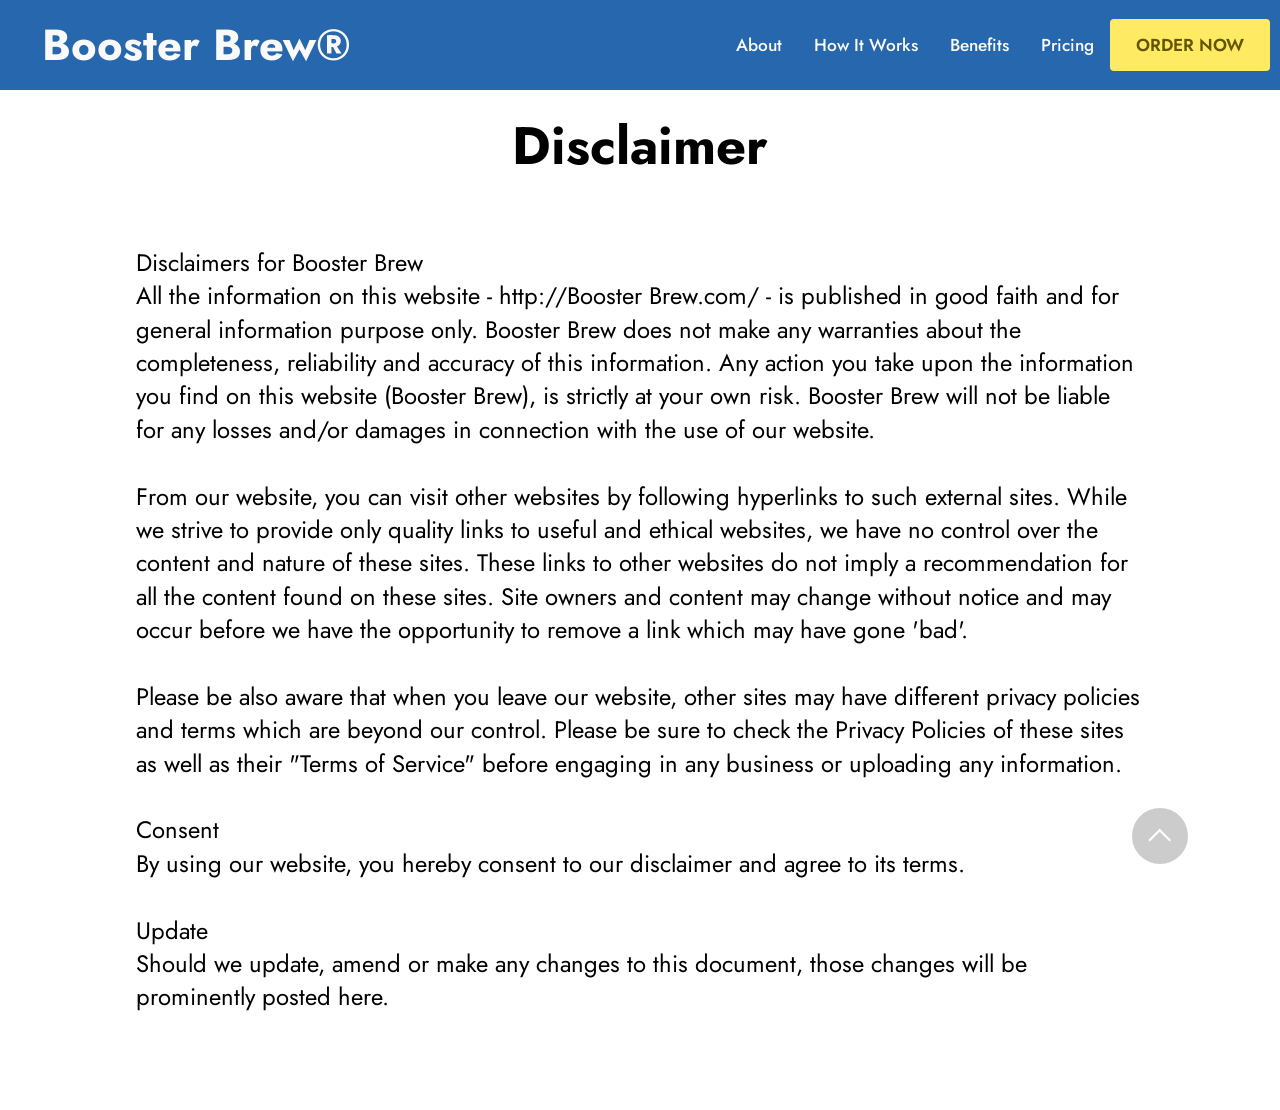
<file: disclaimer.html>
<!DOCTYPE html>
<html  >
<head>
  <!-- Site made with Mobirise Website Builder v6.0.1, https://mobirise.com -->
  <meta charset="UTF-8">
  <meta http-equiv="X-UA-Compatible" content="IE=edge">
  <meta name="generator" content="Mobirise v6.0.1, mobirise.com">
  <meta name="viewport" content="width=device-width, initial-scale=1, minimum-scale=1">
  <link rel="shortcut icon" href="assets/images/boosterbrew-1.webp" type="image/x-icon">
  <meta name="description" content="">
  
  
  <title>disclaimer</title>
  <link rel="stylesheet" href="assets/web/assets/mobirise-icons2/mobirise2.css">
  <link rel="stylesheet" href="assets/bootstrap/css/bootstrap.min.css">
  <link rel="stylesheet" href="assets/bootstrap/css/bootstrap-grid.min.css">
  <link rel="stylesheet" href="assets/bootstrap/css/bootstrap-reboot.min.css">
  <link rel="stylesheet" href="assets/dropdown/css/style.css">
  <link rel="stylesheet" href="assets/theme/css/style.css">
  <link rel="preload" href="https://fonts.googleapis.com/css?family=Jost:100,200,300,400,500,600,700,800,900,100i,200i,300i,400i,500i,600i,700i,800i,900i&display=swap" as="style" onload="this.onload=null;this.rel='stylesheet'">
  <noscript><link rel="stylesheet" href="https://fonts.googleapis.com/css?family=Jost:100,200,300,400,500,600,700,800,900,100i,200i,300i,400i,500i,600i,700i,800i,900i&display=swap"></noscript>
  <link rel="preload" as="style" href="assets/mobirise/css/mbr-additional.css?v=ZqAvhm"><link rel="stylesheet" href="assets/mobirise/css/mbr-additional.css?v=ZqAvhm" type="text/css">

  
  
  
</head>
<body>
 <script>
  // Disable right-click
  document.addEventListener('contextmenu', function (e) {
    e.preventDefault();
  });

  // Disable text selection
  document.addEventListener('selectstart', function (e) {
    e.preventDefault();
  });

  // Disable copy, cut, and drag
  document.addEventListener('copy', function (e) {
    e.preventDefault();
  });
  document.addEventListener('cut', function (e) {
    e.preventDefault();
  });
  document.addEventListener('dragstart', function (e) {
    e.preventDefault();
  });

  // Disable certain keyboard shortcuts
  document.addEventListener('keydown', function (e) {
    if (
      (e.ctrlKey && ['c', 'u', 's', 'a'].includes(e.key.toLowerCase())) ||
      e.key === 'F12'
    ) {
      e.preventDefault();
    }
  });
</script>
 

  <section data-bs-version="5.1" class="menu menu6 cid-ulygKx9KrB" once="menu" id="menu06-18">
	

	<nav class="navbar navbar-dropdown opacityScrollOff navbar-expand-lg">
		<div class="container">
			<div class="navbar-brand">
				
				<span class="navbar-caption-wrap"><a class="navbar-caption text-white text-primary display-5">Booster Brew®&nbsp;</a></span>
			</div>
			<button class="navbar-toggler" type="button" data-toggle="collapse" data-bs-toggle="collapse" data-target="#navbarSupportedContent" data-bs-target="#navbarSupportedContent" aria-controls="navbarNavAltMarkup" aria-expanded="false" aria-label="Toggle navigation">
				<div class="hamburger">
					<span></span>
					<span></span>
					<span></span>
					<span></span>
				</div>
			</button>
			<div class="collapse navbar-collapse opacityScrollOff" id="navbarSupportedContent">
				<ul class="navbar-nav nav-dropdown" data-app-modern-menu="true"><li class="nav-item">
						<a class="nav-link link text-white display-4" href="index.html#article11-p">About</a>
					</li>
					<li class="nav-item">
						<a class="nav-link link text-white display-4" href="index.html#article11-e" aria-expanded="false">How It Works</a>
					</li><li class="nav-item"><a class="nav-link link text-white display-4" href="index.html#article11-l">Benefits</a></li>
					<li class="nav-item">
						<a class="nav-link link text-white display-4" href="index.html#image01-i">Pricing</a>
					</li></ul>
				
				<div class="navbar-buttons mbr-section-btn"><a class="btn btn-danger display-4" href="https://abc.com">ORDER NOW</a></div>
			</div>
		</div>
	</nav>
</section>

<section data-bs-version="5.1" class="footer4 cid-ulyBccTVpx" once="footers" id="footer04-19">

    

    

    <div class="container">
        <div class="media-container-row align-center mbr-white">
            <div class="col-12">
                <p class="mbr-text mb-0 mbr-fonts-style display-4"></p>
            </div>
        </div>
    </div>
</section>

<section data-bs-version="5.1" class="article12 cid-ulyGoKnjIv" id="article12-1f">    
    
    <div class="container">
        <div class="row justify-content-center">
            <div class="col-md-12 col-lg-10">
                <h3 class="mbr-section-title mbr-fonts-style mb-4 mt-0 display-2">
                <strong>Disclaimer</strong>
                </h3>
                
                <p class="mbr-text mbr-fonts-style display-7"><br>Disclaimers for Booster Brew
<br>All the information on this website - http://Booster Brew.com/ - is published in good faith and for general information purpose only. Booster Brew does not make any warranties about the completeness, reliability and accuracy of this information. Any action you take upon the information you find on this website (Booster Brew), is strictly at your own risk. Booster Brew will not be liable for any losses and/or damages in connection with the use of our website.
<br>
<br>From our website, you can visit other websites by following hyperlinks to such external sites. While we strive to provide only quality links to useful and ethical websites, we have no control over the content and nature of these sites. These links to other websites do not imply a recommendation for all the content found on these sites. Site owners and content may change without notice and may occur before we have the opportunity to remove a link which may have gone 'bad'.
<br>
<br>Please be also aware that when you leave our website, other sites may have different privacy policies and terms which are beyond our control. Please be sure to check the Privacy Policies of these sites as well as their "Terms of Service" before engaging in any business or uploading any information.
<br>
<br>Consent
<br>By using our website, you hereby consent to our disclaimer and agree to its terms.
<br>
<br>Update
<br>Should we update, amend or make any changes to this document, those changes will be prominently posted here.</p>
            </div>
        </div>
    </div>
</section>
  
 <div id="scrollToTop" class="scrollToTop mbr-arrow-up"><a style="text-align: center;"><i class="mbr-arrow-up-icon mbr-arrow-up-icon-cm cm-icon cm-icon-smallarrow-up"></i></a></div>
  </body>
</html>
</file>
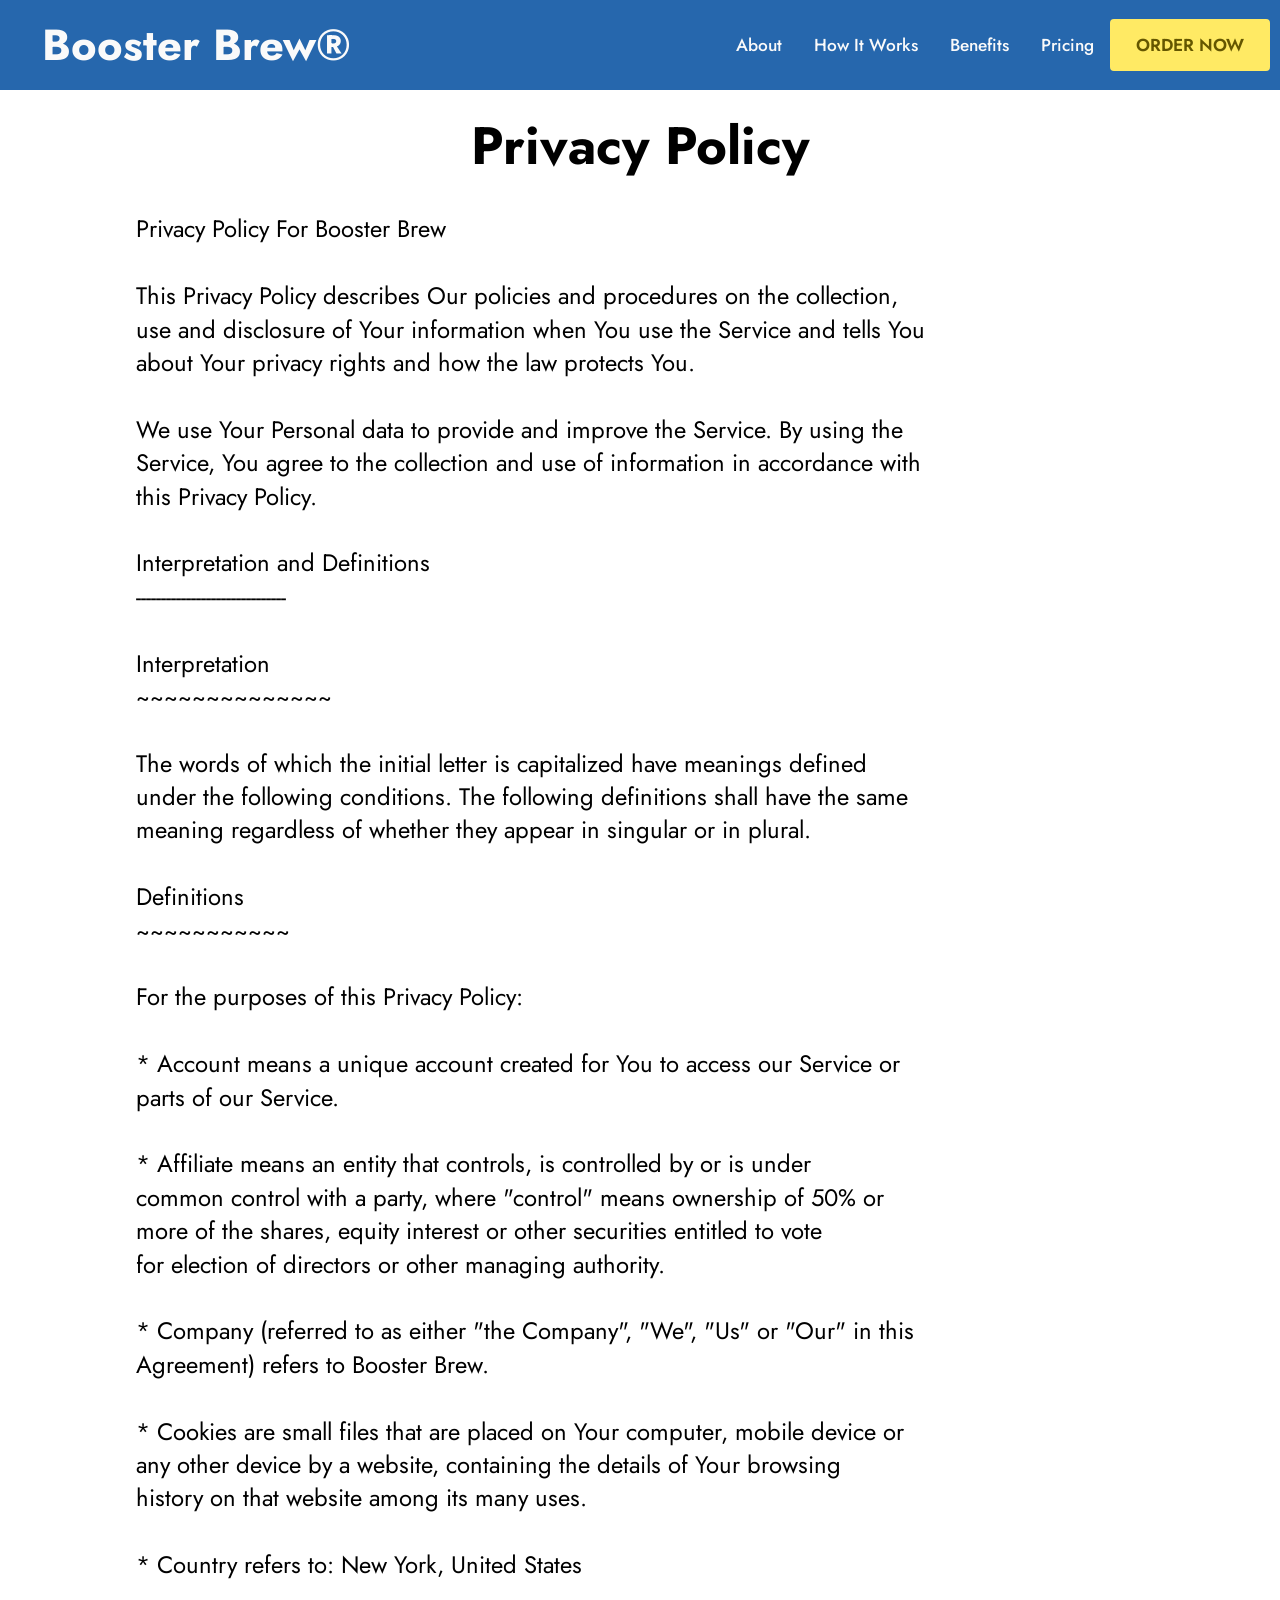
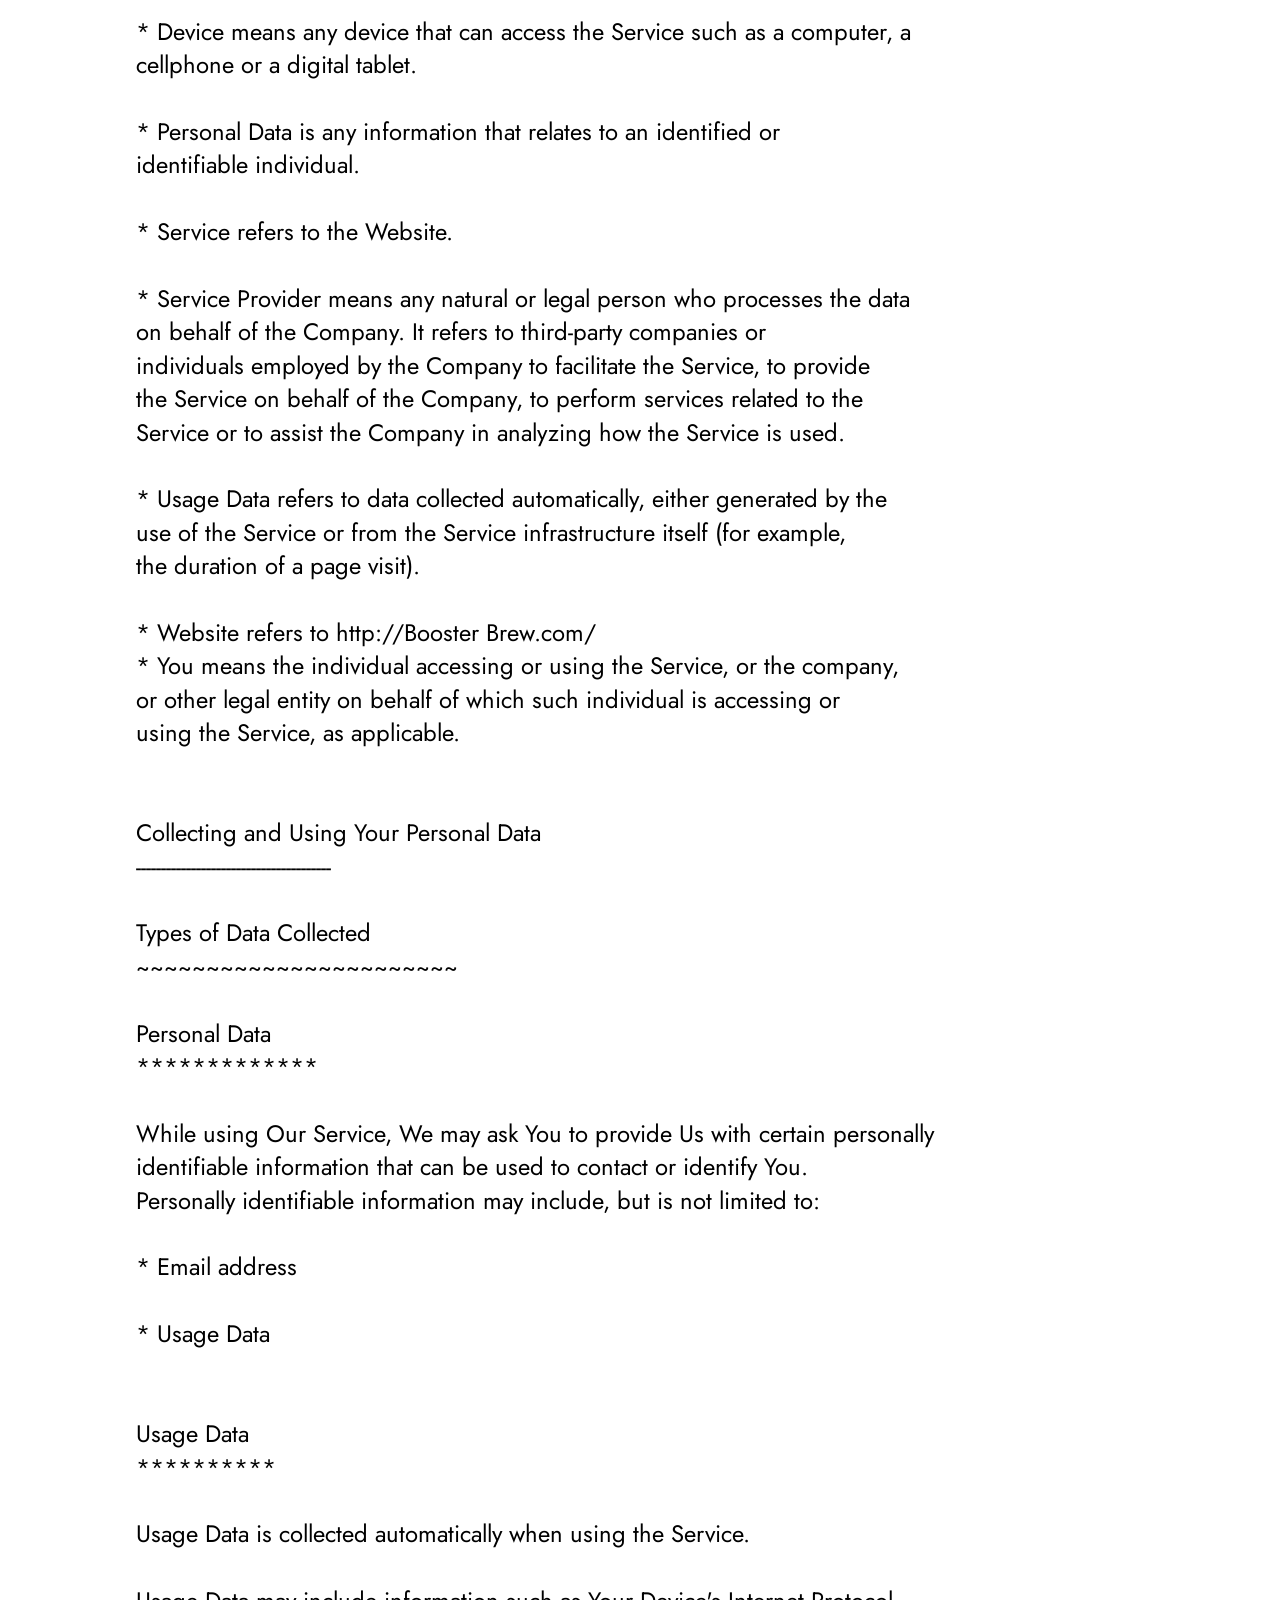
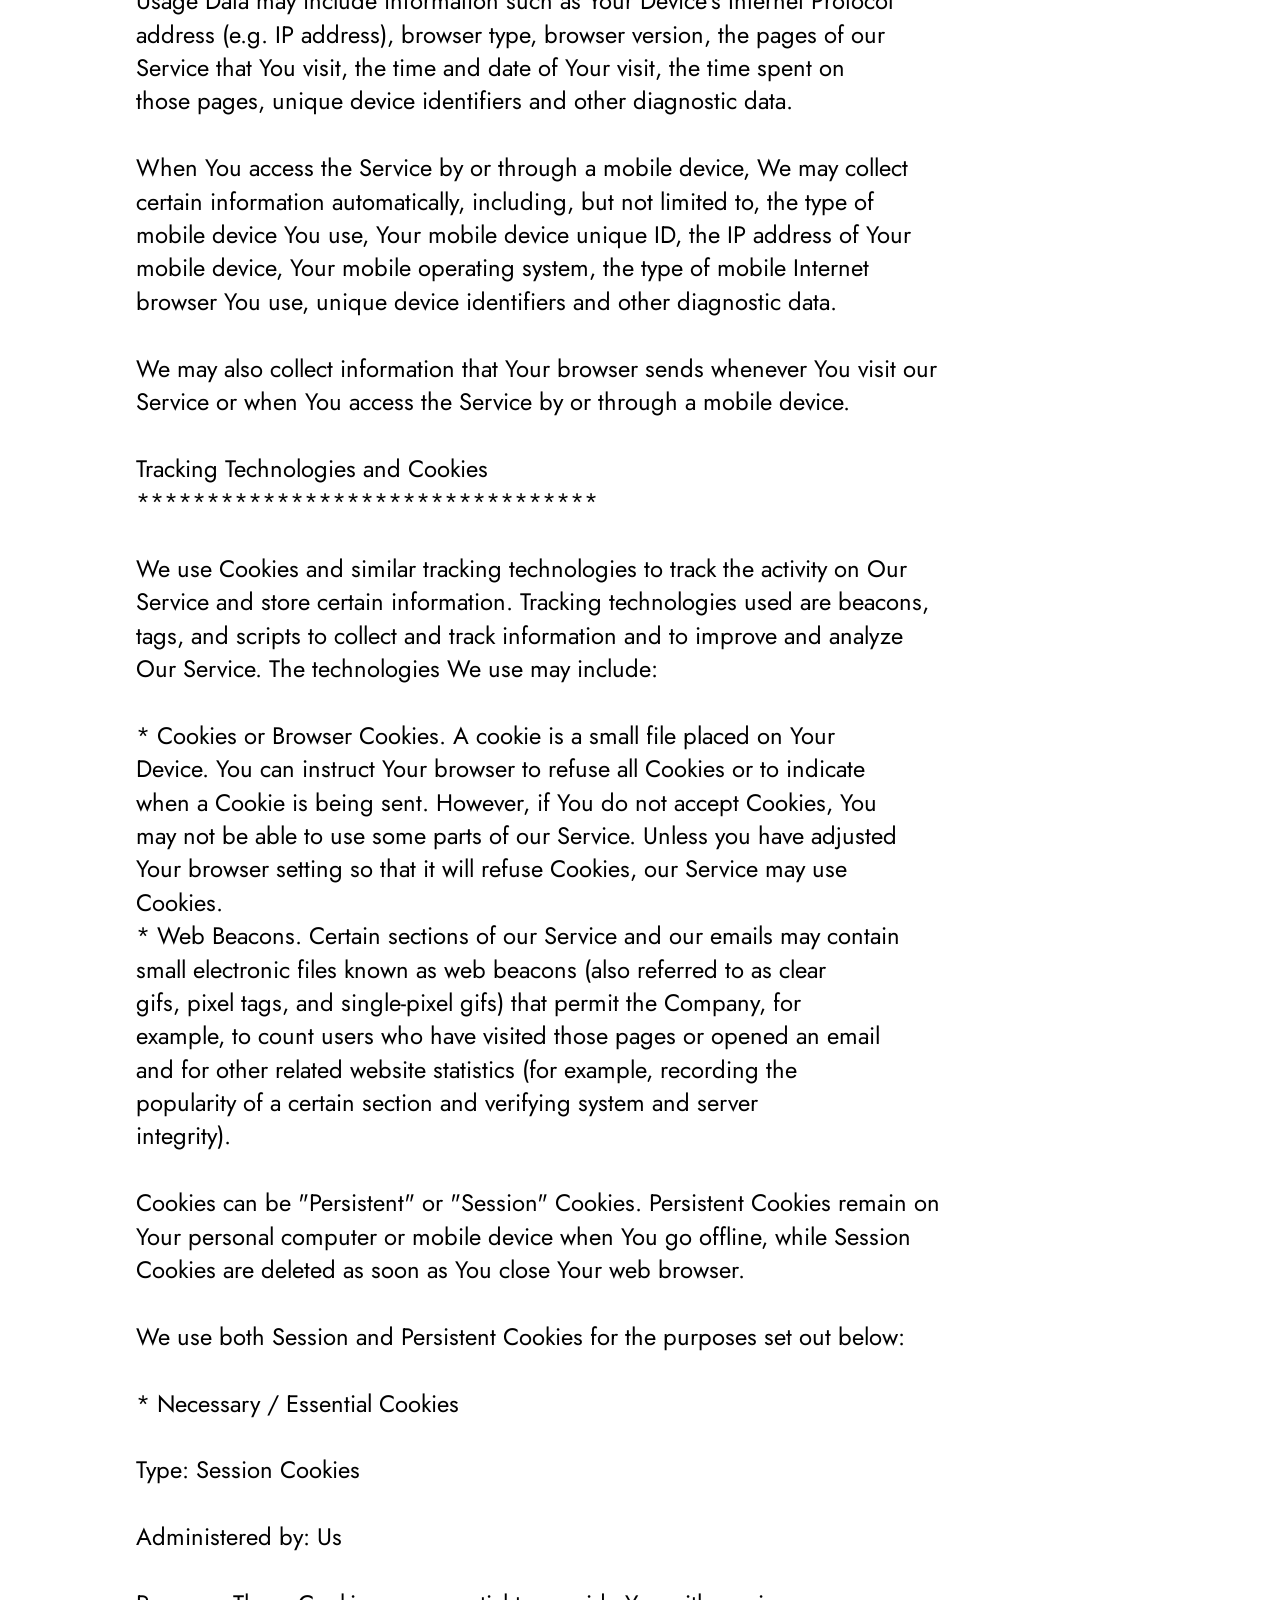
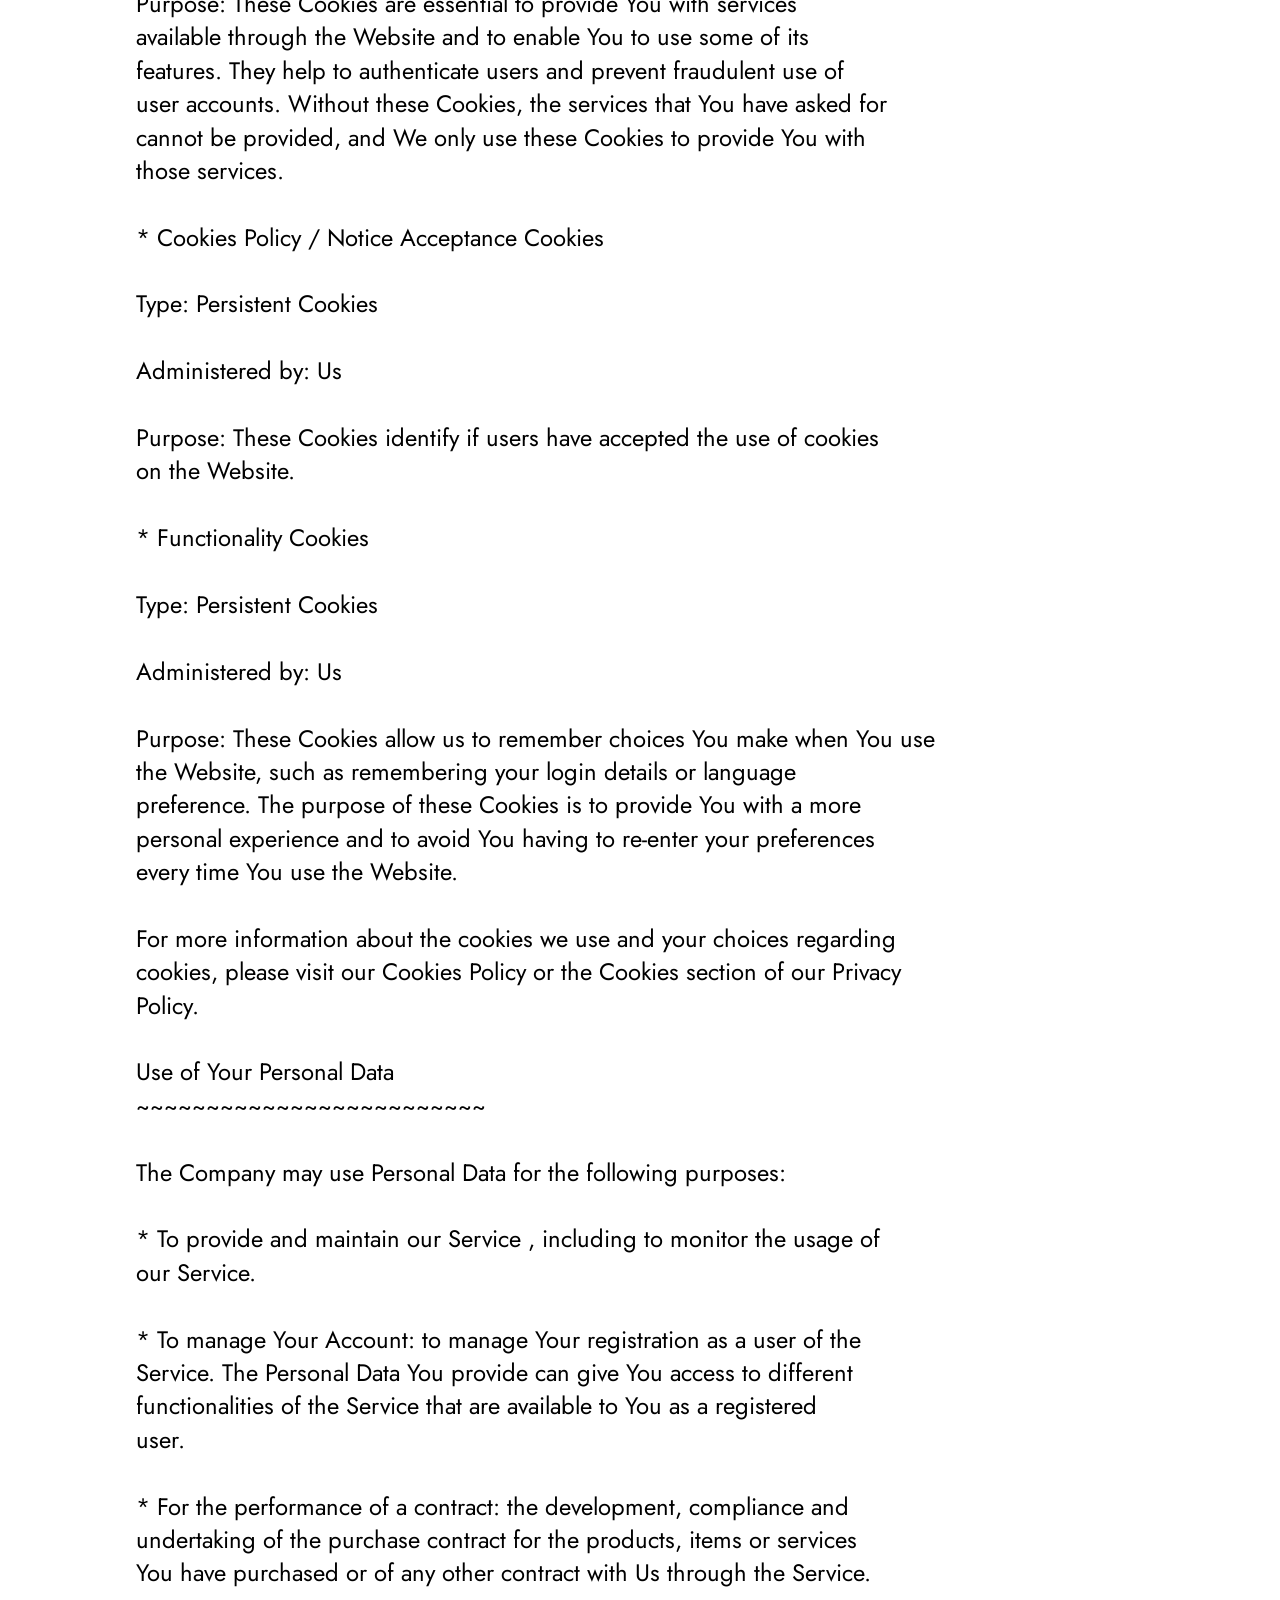
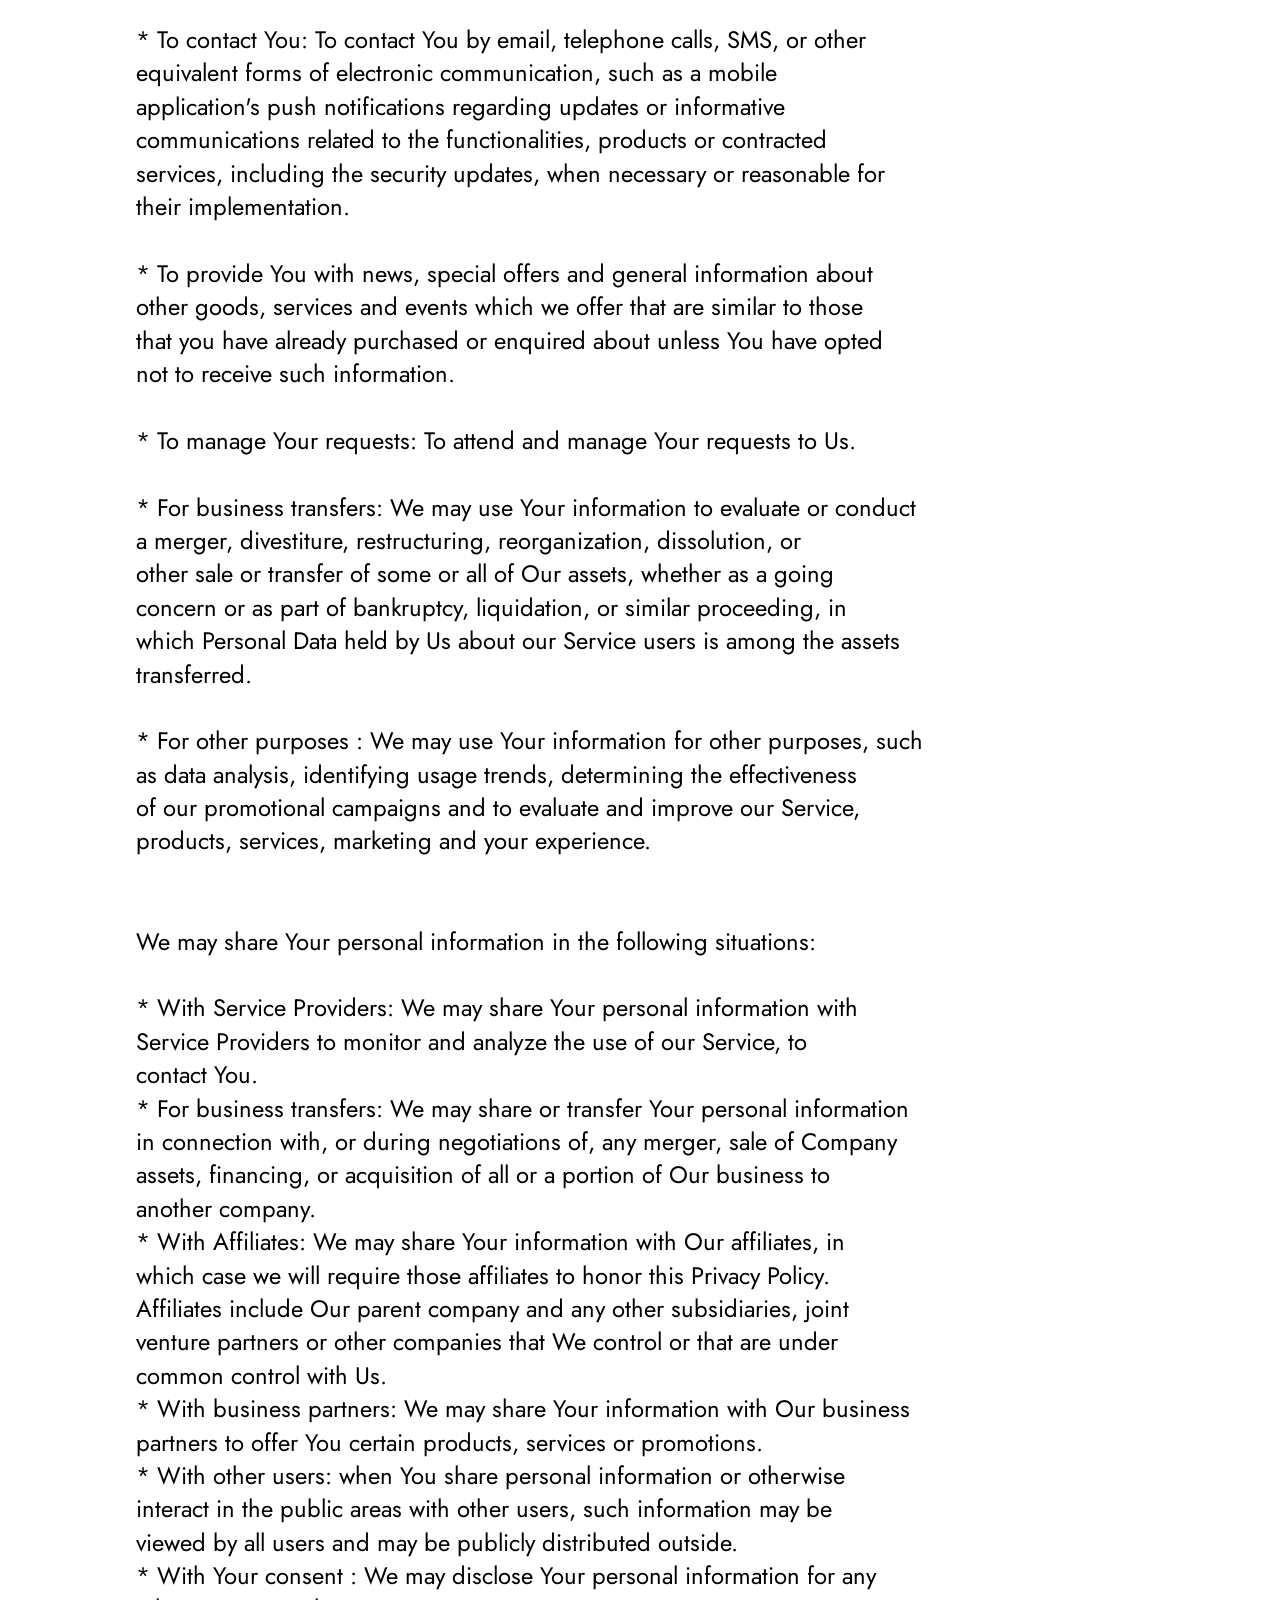
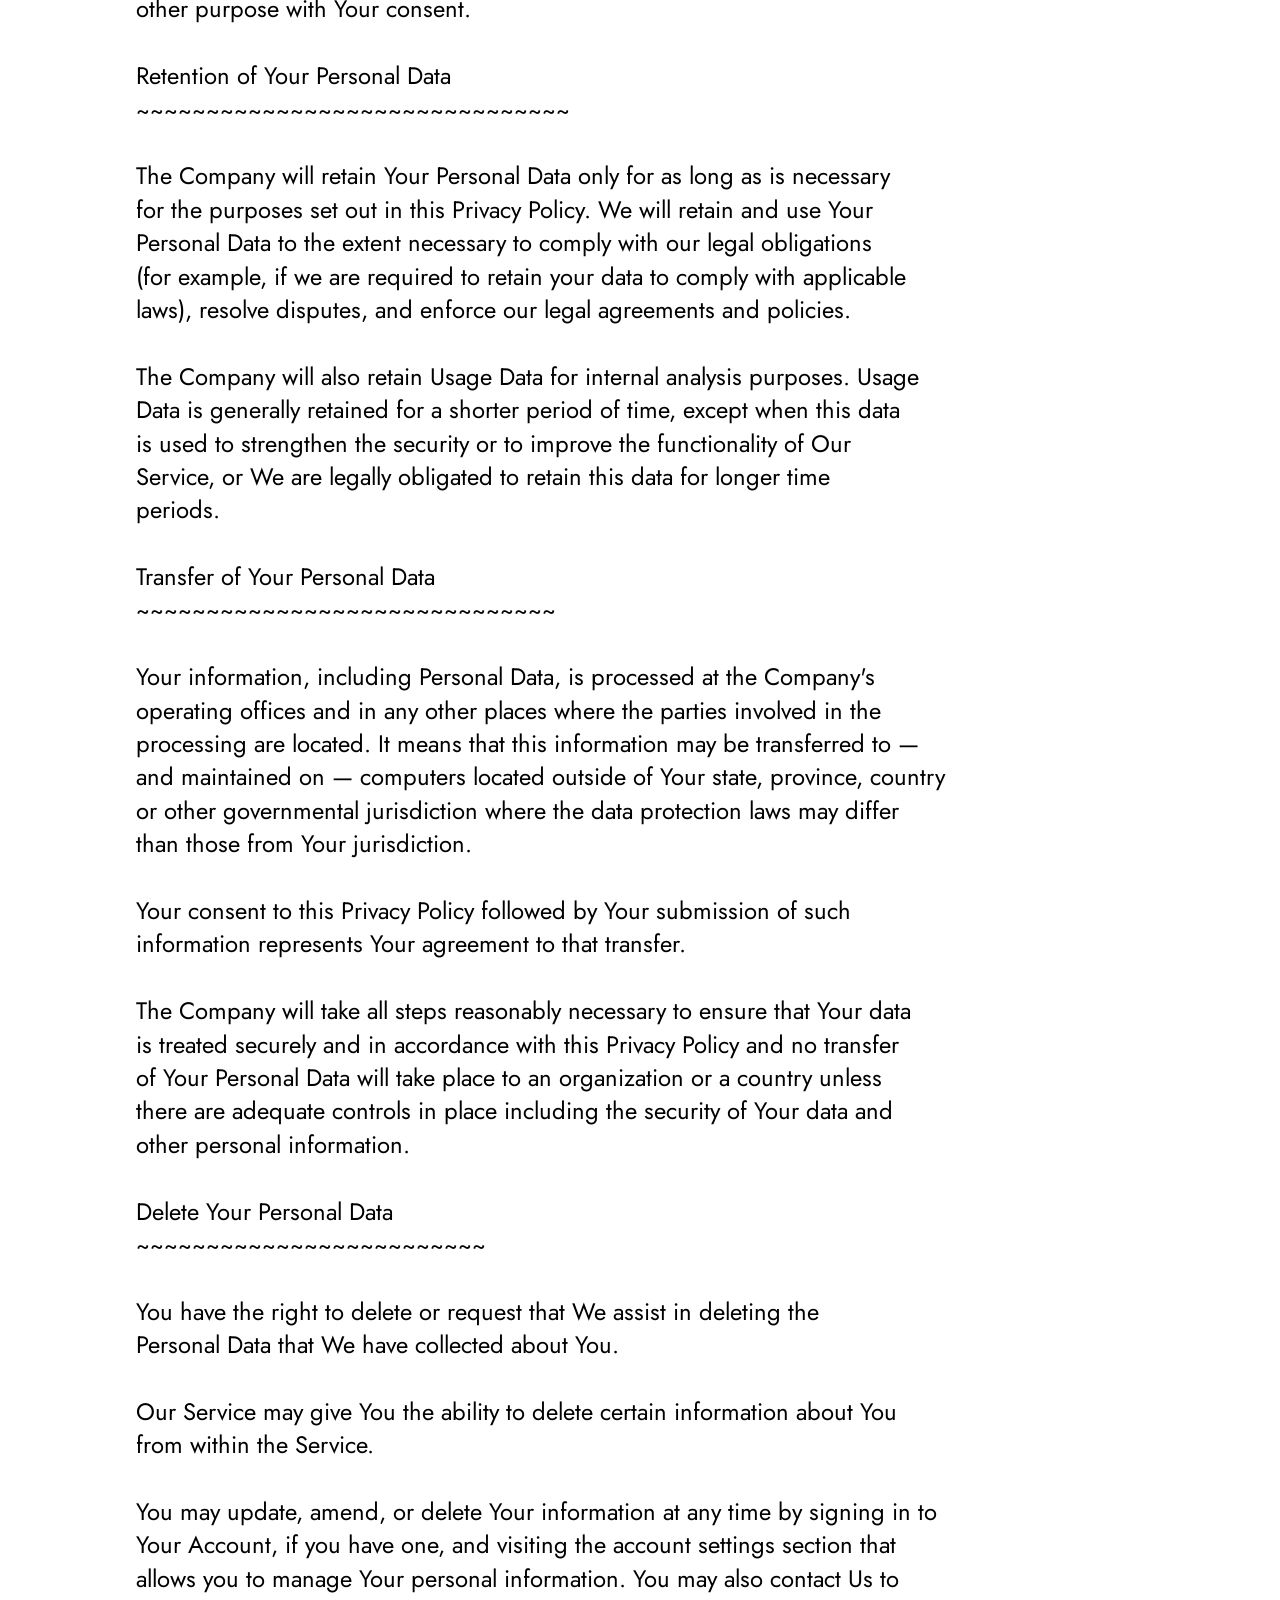
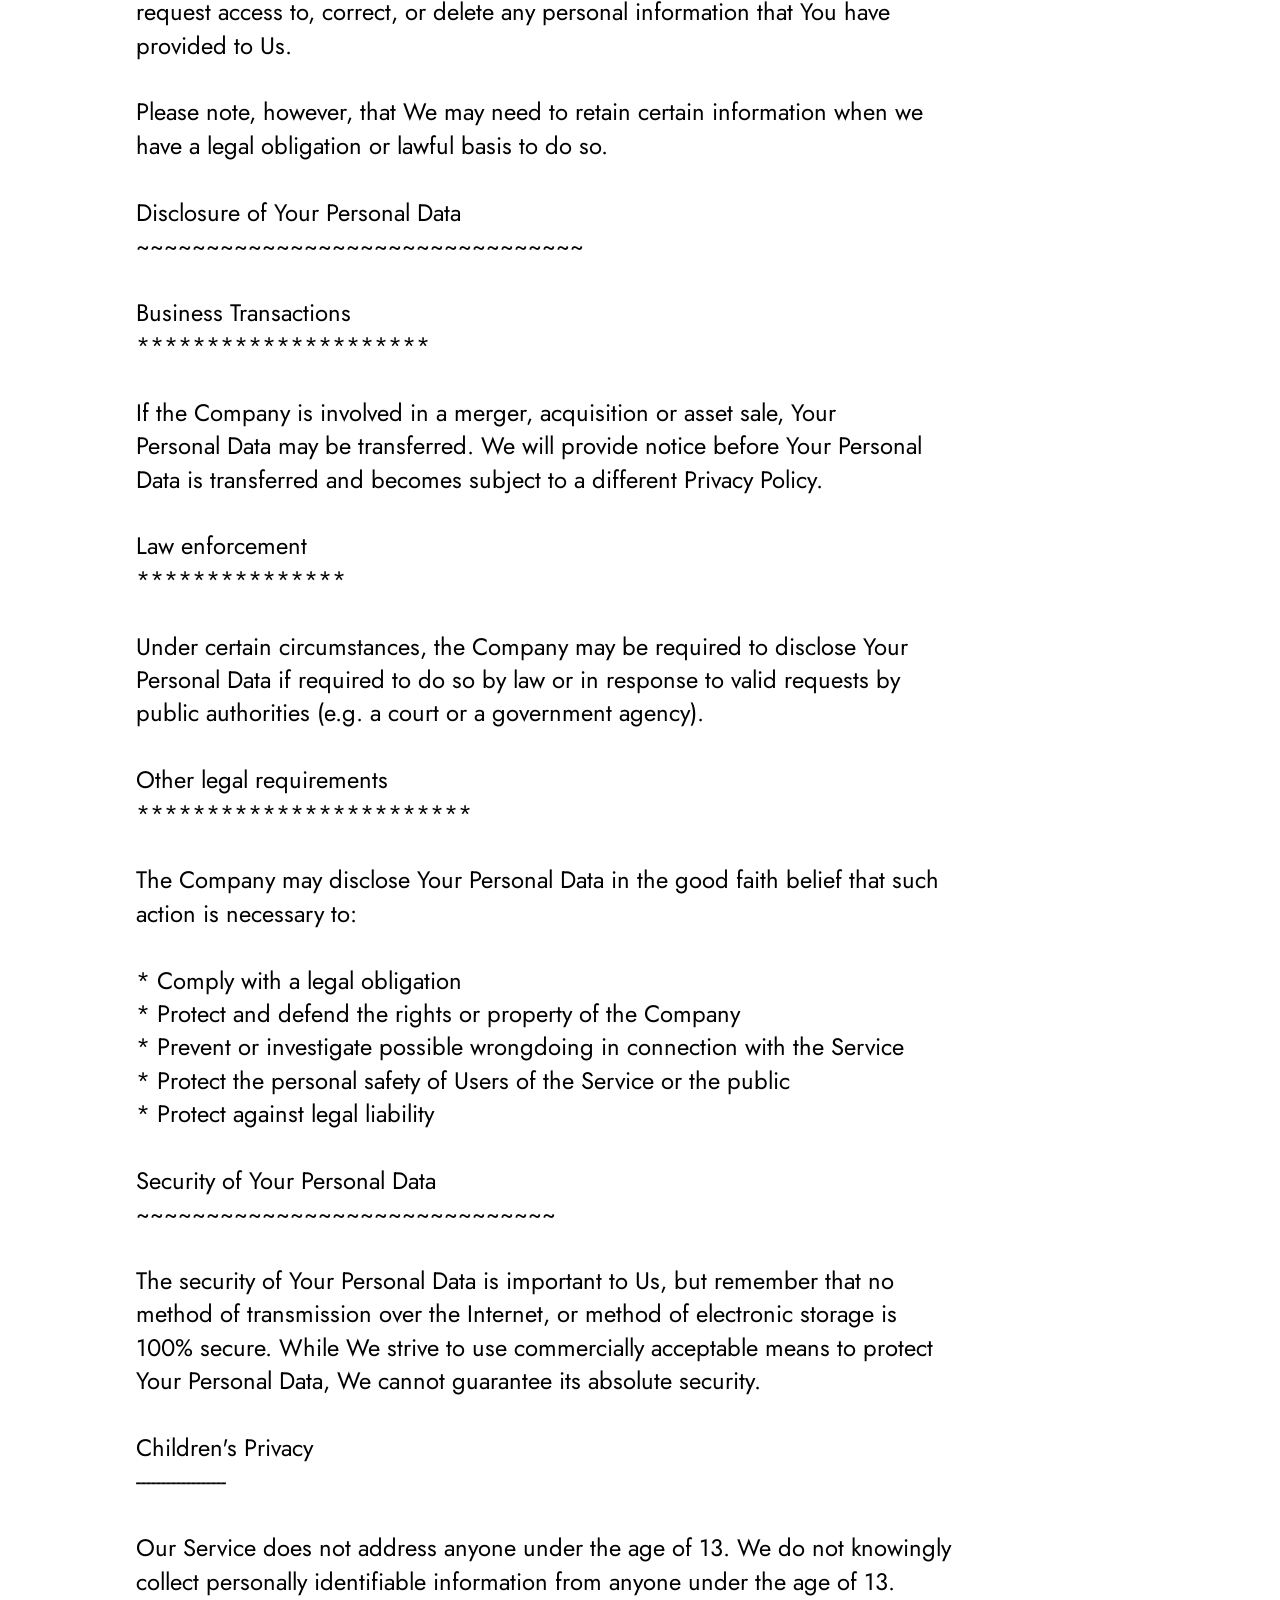
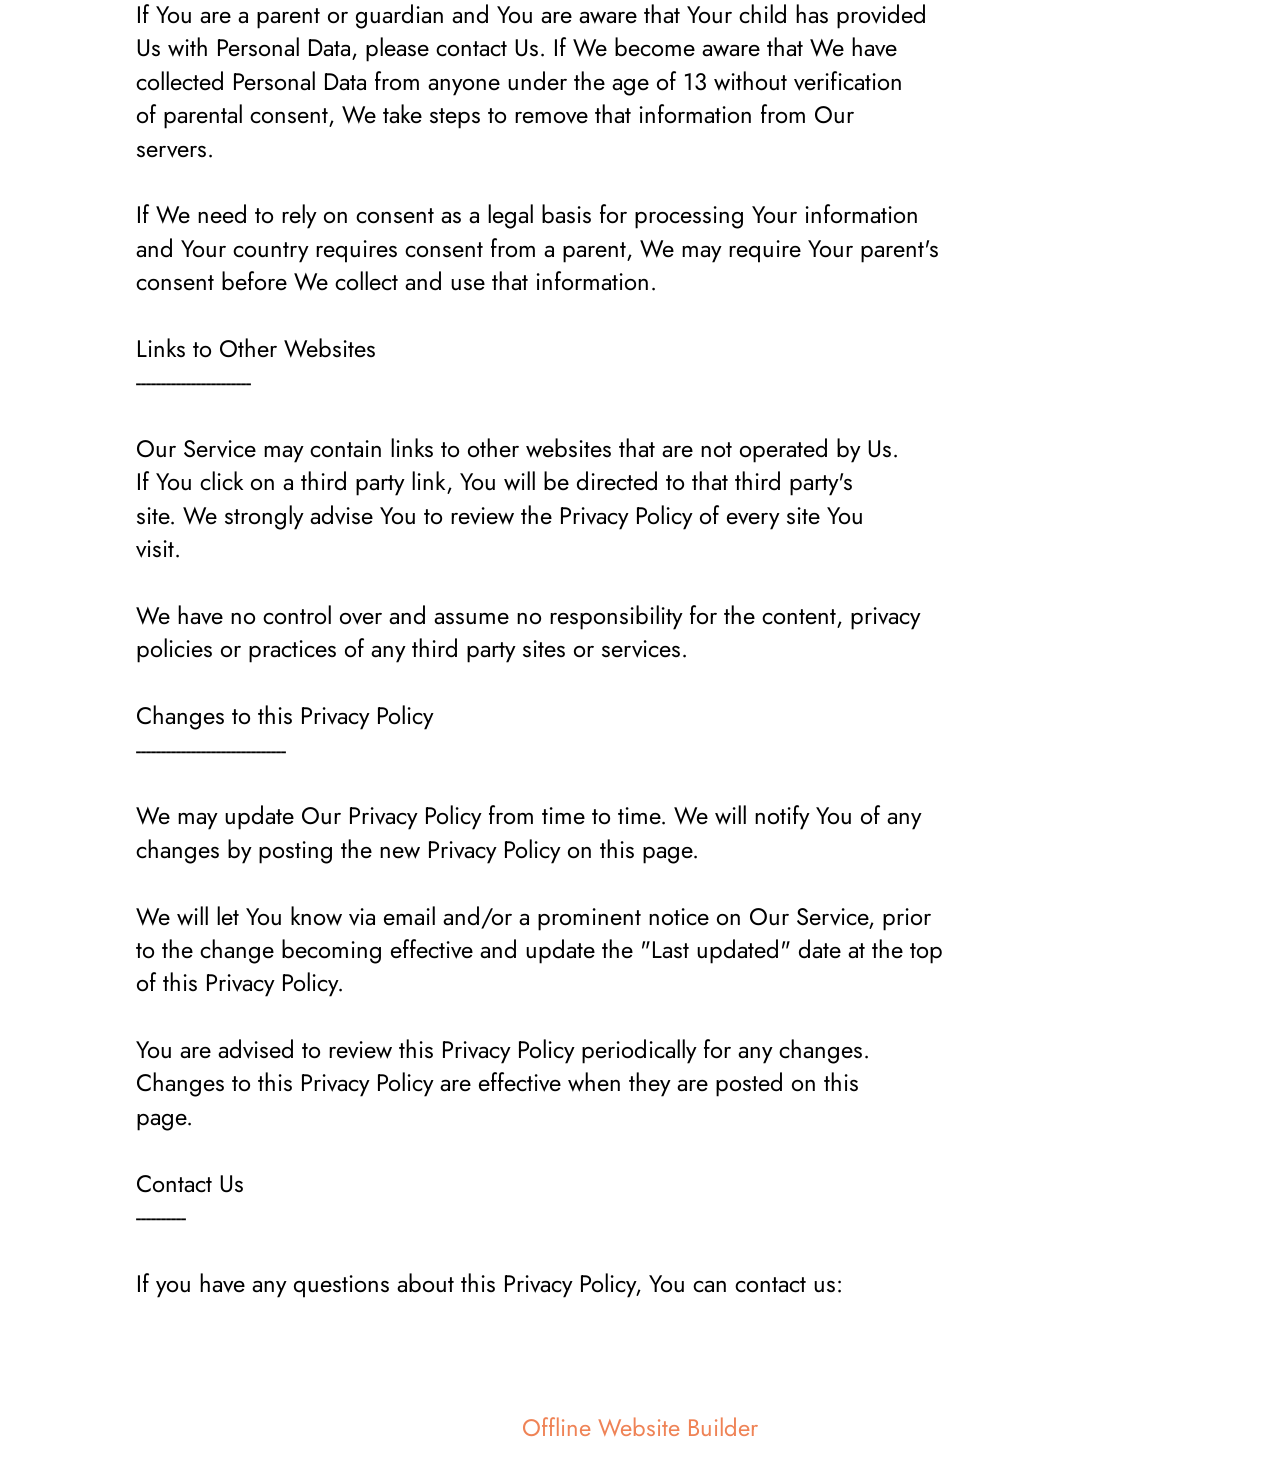
<file: privacy-policy.html>
<!DOCTYPE html>
<html  >
<head>
  <!-- Site made with Mobirise Website Builder v6.0.1, https://mobirise.com -->
  <meta charset="UTF-8">
  <meta http-equiv="X-UA-Compatible" content="IE=edge">
  <meta name="generator" content="Mobirise v6.0.1, mobirise.com">
  <meta name="viewport" content="width=device-width, initial-scale=1, minimum-scale=1">
  <link rel="shortcut icon" href="assets/images/boosterbrew-1.webp" type="image/x-icon">
  <meta name="description" content="">
  
  
  <title>privacy-policy</title>
  <link rel="stylesheet" href="assets/web/assets/mobirise-icons2/mobirise2.css">
  <link rel="stylesheet" href="assets/bootstrap/css/bootstrap.min.css">
  <link rel="stylesheet" href="assets/bootstrap/css/bootstrap-grid.min.css">
  <link rel="stylesheet" href="assets/bootstrap/css/bootstrap-reboot.min.css">
  <link rel="stylesheet" href="assets/dropdown/css/style.css">
  <link rel="stylesheet" href="assets/theme/css/style.css">
  <link rel="preload" href="https://fonts.googleapis.com/css?family=Jost:100,200,300,400,500,600,700,800,900,100i,200i,300i,400i,500i,600i,700i,800i,900i&display=swap" as="style" onload="this.onload=null;this.rel='stylesheet'">
  <noscript><link rel="stylesheet" href="https://fonts.googleapis.com/css?family=Jost:100,200,300,400,500,600,700,800,900,100i,200i,300i,400i,500i,600i,700i,800i,900i&display=swap"></noscript>
  <link rel="preload" as="style" href="assets/mobirise/css/mbr-additional.css?v=WRAwxE"><link rel="stylesheet" href="assets/mobirise/css/mbr-additional.css?v=WRAwxE" type="text/css">

  
  
  
</head>
<body>
  
  <section data-bs-version="5.1" class="menu menu6 cid-ulyFC8lXX1" once="menu" id="menu06-1a">
	

	<nav class="navbar navbar-dropdown opacityScrollOff navbar-expand-lg">
		<div class="container">
			<div class="navbar-brand">
				
				<span class="navbar-caption-wrap"><a class="navbar-caption text-white text-primary display-5">Booster Brew®&nbsp;</a></span>
			</div>
			<button class="navbar-toggler" type="button" data-toggle="collapse" data-bs-toggle="collapse" data-target="#navbarSupportedContent" data-bs-target="#navbarSupportedContent" aria-controls="navbarNavAltMarkup" aria-expanded="false" aria-label="Toggle navigation">
				<div class="hamburger">
					<span></span>
					<span></span>
					<span></span>
					<span></span>
				</div>
			</button>
			<div class="collapse navbar-collapse opacityScrollOff" id="navbarSupportedContent">
				<ul class="navbar-nav nav-dropdown" data-app-modern-menu="true"><li class="nav-item">
						<a class="nav-link link text-white display-4" href="index.html#article11-p">About</a>
					</li>
					<li class="nav-item">
						<a class="nav-link link text-white display-4" href="index.html#article11-e" aria-expanded="false">How It Works</a>
					</li><li class="nav-item"><a class="nav-link link text-white display-4" href="index.html#article11-l">Benefits</a></li>
					<li class="nav-item">
						<a class="nav-link link text-white display-4" href="index.html#image01-i">Pricing</a>
					</li></ul>
				
				<div class="navbar-buttons mbr-section-btn"><a class="btn btn-danger display-4" href="https://abc.com">ORDER NOW</a></div>
			</div>
		</div>
	</nav>
</section>

<section data-bs-version="5.1" class="footer4 cid-ulyFC8MgKH" once="footers" id="footer04-1b">

    

    

    <div class="container">
        <div class="media-container-row align-center mbr-white">
            <div class="col-12">
                <p class="mbr-text mb-0 mbr-fonts-style display-4"></p>
            </div>
        </div>
    </div>
</section>

<section data-bs-version="5.1" class="article12 cid-ulyGboau5K" id="article12-1e">    
    
    <div class="container">
        <div class="row justify-content-center">
            <div class="col-md-12 col-lg-10">
                <h3 class="mbr-section-title mbr-fonts-style mb-4 mt-0 display-2"><strong>Privacy Policy</strong></h3>
                
                <p class="mbr-text mbr-fonts-style display-7">Privacy Policy For Booster Brew
<br>
<br>This Privacy Policy describes Our policies and procedures on the collection,
<br>use and disclosure of Your information when You use the Service and tells You
<br>about Your privacy rights and how the law protects You.
<br>
<br>We use Your Personal data to provide and improve the Service. By using the
<br>Service, You agree to the collection and use of information in accordance with
<br>this Privacy Policy. 
<br>
<br>Interpretation and Definitions
<br>------------------------------
<br>
<br>Interpretation
<br>~~~~~~~~~~~~~~
<br>
<br>The words of which the initial letter is capitalized have meanings defined
<br>under the following conditions. The following definitions shall have the same
<br>meaning regardless of whether they appear in singular or in plural.
<br>
<br>Definitions
<br>~~~~~~~~~~~
<br>
<br>For the purposes of this Privacy Policy:
<br>
<br>* Account means a unique account created for You to access our Service or
<br>parts of our Service.
<br>
<br>* Affiliate means an entity that controls, is controlled by or is under
<br>common control with a party, where "control" means ownership of 50% or
<br>more of the shares, equity interest or other securities entitled to vote
<br>for election of directors or other managing authority.
<br>
<br>* Company (referred to as either "the Company", "We", "Us" or "Our" in this
<br>Agreement) refers to Booster Brew.
<br>
<br>* Cookies are small files that are placed on Your computer, mobile device or
<br>any other device by a website, containing the details of Your browsing
<br>history on that website among its many uses.
<br>
<br>* Country refers to: New York, United States
<br>
<br>* Device means any device that can access the Service such as a computer, a
<br>cellphone or a digital tablet.
<br>
<br>* Personal Data is any information that relates to an identified or
<br>identifiable individual.
<br>
<br>* Service refers to the Website.
<br>
<br>* Service Provider means any natural or legal person who processes the data
<br>on behalf of the Company. It refers to third-party companies or
<br>individuals employed by the Company to facilitate the Service, to provide
<br>the Service on behalf of the Company, to perform services related to the
<br>Service or to assist the Company in analyzing how the Service is used.
<br>
<br>* Usage Data refers to data collected automatically, either generated by the
<br>use of the Service or from the Service infrastructure itself (for example,
<br>the duration of a page visit).
<br>
<br>* Website refers to http://Booster Brew.com/
<br>* You means the individual accessing or using the Service, or the company,
<br>or other legal entity on behalf of which such individual is accessing or
<br>using the Service, as applicable.
<br>
<br>
<br>Collecting and Using Your Personal Data
<br>---------------------------------------
<br>
<br>Types of Data Collected
<br>~~~~~~~~~~~~~~~~~~~~~~~
<br>
<br>Personal Data
<br>*************
<br>
<br>While using Our Service, We may ask You to provide Us with certain personally
<br>identifiable information that can be used to contact or identify You.
<br>Personally identifiable information may include, but is not limited to:
<br>
<br>* Email address
<br>
<br>* Usage Data
<br>
<br>
<br>Usage Data
<br>**********
<br>
<br>Usage Data is collected automatically when using the Service.
<br>
<br>Usage Data may include information such as Your Device's Internet Protocol
<br>address (e.g. IP address), browser type, browser version, the pages of our
<br>Service that You visit, the time and date of Your visit, the time spent on
<br>those pages, unique device identifiers and other diagnostic data.
<br>
<br>When You access the Service by or through a mobile device, We may collect
<br>certain information automatically, including, but not limited to, the type of
<br>mobile device You use, Your mobile device unique ID, the IP address of Your
<br>mobile device, Your mobile operating system, the type of mobile Internet
<br>browser You use, unique device identifiers and other diagnostic data.
<br>
<br>We may also collect information that Your browser sends whenever You visit our
<br>Service or when You access the Service by or through a mobile device.
<br>
<br>Tracking Technologies and Cookies
<br>*********************************
<br>
<br>We use Cookies and similar tracking technologies to track the activity on Our
<br>Service and store certain information. Tracking technologies used are beacons,
<br>tags, and scripts to collect and track information and to improve and analyze
<br>Our Service. The technologies We use may include:
<br>
<br>* Cookies or Browser Cookies. A cookie is a small file placed on Your
<br>Device. You can instruct Your browser to refuse all Cookies or to indicate
<br>when a Cookie is being sent. However, if You do not accept Cookies, You
<br>may not be able to use some parts of our Service. Unless you have adjusted
<br>Your browser setting so that it will refuse Cookies, our Service may use
<br>Cookies.
<br>* Web Beacons. Certain sections of our Service and our emails may contain
<br>small electronic files known as web beacons (also referred to as clear
<br>gifs, pixel tags, and single-pixel gifs) that permit the Company, for
<br>example, to count users who have visited those pages or opened an email
<br>and for other related website statistics (for example, recording the
<br>popularity of a certain section and verifying system and server
<br>integrity).
<br>
<br>Cookies can be "Persistent" or "Session" Cookies. Persistent Cookies remain on
<br>Your personal computer or mobile device when You go offline, while Session
<br>Cookies are deleted as soon as You close Your web browser. 
<br>
<br>We use both Session and Persistent Cookies for the purposes set out below:
<br>
<br>* Necessary / Essential Cookies
<br>
<br>Type: Session Cookies
<br>
<br>Administered by: Us
<br>
<br>Purpose: These Cookies are essential to provide You with services
<br>available through the Website and to enable You to use some of its
<br>features. They help to authenticate users and prevent fraudulent use of
<br>user accounts. Without these Cookies, the services that You have asked for
<br>cannot be provided, and We only use these Cookies to provide You with
<br>those services.
<br>
<br>* Cookies Policy / Notice Acceptance Cookies
<br>
<br>Type: Persistent Cookies
<br>
<br>Administered by: Us
<br>
<br>Purpose: These Cookies identify if users have accepted the use of cookies
<br>on the Website.
<br>
<br>* Functionality Cookies
<br>
<br>Type: Persistent Cookies
<br>
<br>Administered by: Us
<br>
<br>Purpose: These Cookies allow us to remember choices You make when You use
<br>the Website, such as remembering your login details or language
<br>preference. The purpose of these Cookies is to provide You with a more
<br>personal experience and to avoid You having to re-enter your preferences
<br>every time You use the Website.
<br>
<br>For more information about the cookies we use and your choices regarding
<br>cookies, please visit our Cookies Policy or the Cookies section of our Privacy
<br>Policy.
<br>
<br>Use of Your Personal Data
<br>~~~~~~~~~~~~~~~~~~~~~~~~~
<br>
<br>The Company may use Personal Data for the following purposes:
<br>
<br>* To provide and maintain our Service , including to monitor the usage of
<br>our Service.
<br>
<br>* To manage Your Account: to manage Your registration as a user of the
<br>Service. The Personal Data You provide can give You access to different
<br>functionalities of the Service that are available to You as a registered
<br>user.
<br>
<br>* For the performance of a contract: the development, compliance and
<br>undertaking of the purchase contract for the products, items or services
<br>You have purchased or of any other contract with Us through the Service.
<br>
<br>* To contact You: To contact You by email, telephone calls, SMS, or other
<br>equivalent forms of electronic communication, such as a mobile
<br>application's push notifications regarding updates or informative
<br>communications related to the functionalities, products or contracted
<br>services, including the security updates, when necessary or reasonable for
<br>their implementation.
<br>
<br>* To provide You with news, special offers and general information about
<br>other goods, services and events which we offer that are similar to those
<br>that you have already purchased or enquired about unless You have opted
<br>not to receive such information.
<br>
<br>* To manage Your requests: To attend and manage Your requests to Us.
<br>
<br>* For business transfers: We may use Your information to evaluate or conduct
<br>a merger, divestiture, restructuring, reorganization, dissolution, or
<br>other sale or transfer of some or all of Our assets, whether as a going
<br>concern or as part of bankruptcy, liquidation, or similar proceeding, in
<br>which Personal Data held by Us about our Service users is among the assets
<br>transferred.
<br>
<br>* For other purposes : We may use Your information for other purposes, such
<br>as data analysis, identifying usage trends, determining the effectiveness
<br>of our promotional campaigns and to evaluate and improve our Service,
<br>products, services, marketing and your experience.
<br>
<br>
<br>We may share Your personal information in the following situations:
<br>
<br>* With Service Providers: We may share Your personal information with
<br>Service Providers to monitor and analyze the use of our Service, to
<br>contact You.
<br>* For business transfers: We may share or transfer Your personal information
<br>in connection with, or during negotiations of, any merger, sale of Company
<br>assets, financing, or acquisition of all or a portion of Our business to
<br>another company.
<br>* With Affiliates: We may share Your information with Our affiliates, in
<br>which case we will require those affiliates to honor this Privacy Policy.
<br>Affiliates include Our parent company and any other subsidiaries, joint
<br>venture partners or other companies that We control or that are under
<br>common control with Us.
<br>* With business partners: We may share Your information with Our business
<br>partners to offer You certain products, services or promotions.
<br>* With other users: when You share personal information or otherwise
<br>interact in the public areas with other users, such information may be
<br>viewed by all users and may be publicly distributed outside.
<br>* With Your consent : We may disclose Your personal information for any
<br>other purpose with Your consent.
<br>
<br>Retention of Your Personal Data
<br>~~~~~~~~~~~~~~~~~~~~~~~~~~~~~~~
<br>
<br>The Company will retain Your Personal Data only for as long as is necessary
<br>for the purposes set out in this Privacy Policy. We will retain and use Your
<br>Personal Data to the extent necessary to comply with our legal obligations
<br>(for example, if we are required to retain your data to comply with applicable
<br>laws), resolve disputes, and enforce our legal agreements and policies.
<br>
<br>The Company will also retain Usage Data for internal analysis purposes. Usage
<br>Data is generally retained for a shorter period of time, except when this data
<br>is used to strengthen the security or to improve the functionality of Our
<br>Service, or We are legally obligated to retain this data for longer time
<br>periods.
<br>
<br>Transfer of Your Personal Data
<br>~~~~~~~~~~~~~~~~~~~~~~~~~~~~~~
<br>
<br>Your information, including Personal Data, is processed at the Company's
<br>operating offices and in any other places where the parties involved in the
<br>processing are located. It means that this information may be transferred to —
<br>and maintained on — computers located outside of Your state, province, country
<br>or other governmental jurisdiction where the data protection laws may differ
<br>than those from Your jurisdiction.
<br>
<br>Your consent to this Privacy Policy followed by Your submission of such
<br>information represents Your agreement to that transfer.
<br>
<br>The Company will take all steps reasonably necessary to ensure that Your data
<br>is treated securely and in accordance with this Privacy Policy and no transfer
<br>of Your Personal Data will take place to an organization or a country unless
<br>there are adequate controls in place including the security of Your data and
<br>other personal information.
<br>
<br>Delete Your Personal Data
<br>~~~~~~~~~~~~~~~~~~~~~~~~~
<br>
<br>You have the right to delete or request that We assist in deleting the
<br>Personal Data that We have collected about You.
<br>
<br>Our Service may give You the ability to delete certain information about You
<br>from within the Service.
<br>
<br>You may update, amend, or delete Your information at any time by signing in to
<br>Your Account, if you have one, and visiting the account settings section that
<br>allows you to manage Your personal information. You may also contact Us to
<br>request access to, correct, or delete any personal information that You have
<br>provided to Us.
<br>
<br>Please note, however, that We may need to retain certain information when we
<br>have a legal obligation or lawful basis to do so.
<br>
<br>Disclosure of Your Personal Data
<br>~~~~~~~~~~~~~~~~~~~~~~~~~~~~~~~~
<br>
<br>Business Transactions
<br>*********************
<br>
<br>If the Company is involved in a merger, acquisition or asset sale, Your
<br>Personal Data may be transferred. We will provide notice before Your Personal
<br>Data is transferred and becomes subject to a different Privacy Policy.
<br>
<br>Law enforcement
<br>***************
<br>
<br>Under certain circumstances, the Company may be required to disclose Your
<br>Personal Data if required to do so by law or in response to valid requests by
<br>public authorities (e.g. a court or a government agency).
<br>
<br>Other legal requirements
<br>************************
<br>
<br>The Company may disclose Your Personal Data in the good faith belief that such
<br>action is necessary to:
<br>
<br>* Comply with a legal obligation
<br>* Protect and defend the rights or property of the Company
<br>* Prevent or investigate possible wrongdoing in connection with the Service
<br>* Protect the personal safety of Users of the Service or the public
<br>* Protect against legal liability
<br>
<br>Security of Your Personal Data
<br>~~~~~~~~~~~~~~~~~~~~~~~~~~~~~~
<br>
<br>The security of Your Personal Data is important to Us, but remember that no
<br>method of transmission over the Internet, or method of electronic storage is
<br>100% secure. While We strive to use commercially acceptable means to protect
<br>Your Personal Data, We cannot guarantee its absolute security.
<br>
<br>Children's Privacy
<br>------------------
<br>
<br>Our Service does not address anyone under the age of 13. We do not knowingly
<br>collect personally identifiable information from anyone under the age of 13.
<br>If You are a parent or guardian and You are aware that Your child has provided
<br>Us with Personal Data, please contact Us. If We become aware that We have
<br>collected Personal Data from anyone under the age of 13 without verification
<br>of parental consent, We take steps to remove that information from Our
<br>servers.
<br>
<br>If We need to rely on consent as a legal basis for processing Your information
<br>and Your country requires consent from a parent, We may require Your parent's
<br>consent before We collect and use that information.
<br>
<br>Links to Other Websites
<br>-----------------------
<br>
<br>Our Service may contain links to other websites that are not operated by Us.
<br>If You click on a third party link, You will be directed to that third party's
<br>site. We strongly advise You to review the Privacy Policy of every site You
<br>visit.
<br>
<br>We have no control over and assume no responsibility for the content, privacy
<br>policies or practices of any third party sites or services.
<br>
<br>Changes to this Privacy Policy
<br>------------------------------
<br>
<br>We may update Our Privacy Policy from time to time. We will notify You of any
<br>changes by posting the new Privacy Policy on this page.
<br>
<br>We will let You know via email and/or a prominent notice on Our Service, prior
<br>to the change becoming effective and update the "Last updated" date at the top
<br>of this Privacy Policy.
<br>
<br>You are advised to review this Privacy Policy periodically for any changes.
<br>Changes to this Privacy Policy are effective when they are posted on this
<br>page.
<br>
<br>Contact Us
<br>----------
<br>
<br>If you have any questions about this Privacy Policy, You can contact us:</p>
            </div>
        </div>
    </div>
</section><section class="display-7" style="padding: 0;align-items: center;justify-content: center;flex-wrap: wrap;    align-content: center;display: flex;position: relative;height: 4rem;"><a href="https://mobiri.se/3895326" style="flex: 1 1;height: 4rem;position: absolute;width: 100%;z-index: 1;"><img alt="" style="height: 4rem;" src="[data-uri]"></a><p style="margin: 0;text-align: center;" class="display-7">&#8204;</p><a style="z-index:1" href="https://mobirise.com/offline-website-builder.html">Offline Website Builder</a></section><script src="assets/bootstrap/js/bootstrap.bundle.min.js"></script>  <script src="assets/smoothscroll/smooth-scroll.js"></script>  <script src="assets/ytplayer/index.js"></script>  <script src="assets/dropdown/js/navbar-dropdown.js"></script>  <script src="assets/theme/js/script.js"></script>  
  
  
 <div id="scrollToTop" class="scrollToTop mbr-arrow-up"><a style="text-align: center;"><i class="mbr-arrow-up-icon mbr-arrow-up-icon-cm cm-icon cm-icon-smallarrow-up"></i></a></div>
  </body>
</html>
</file>
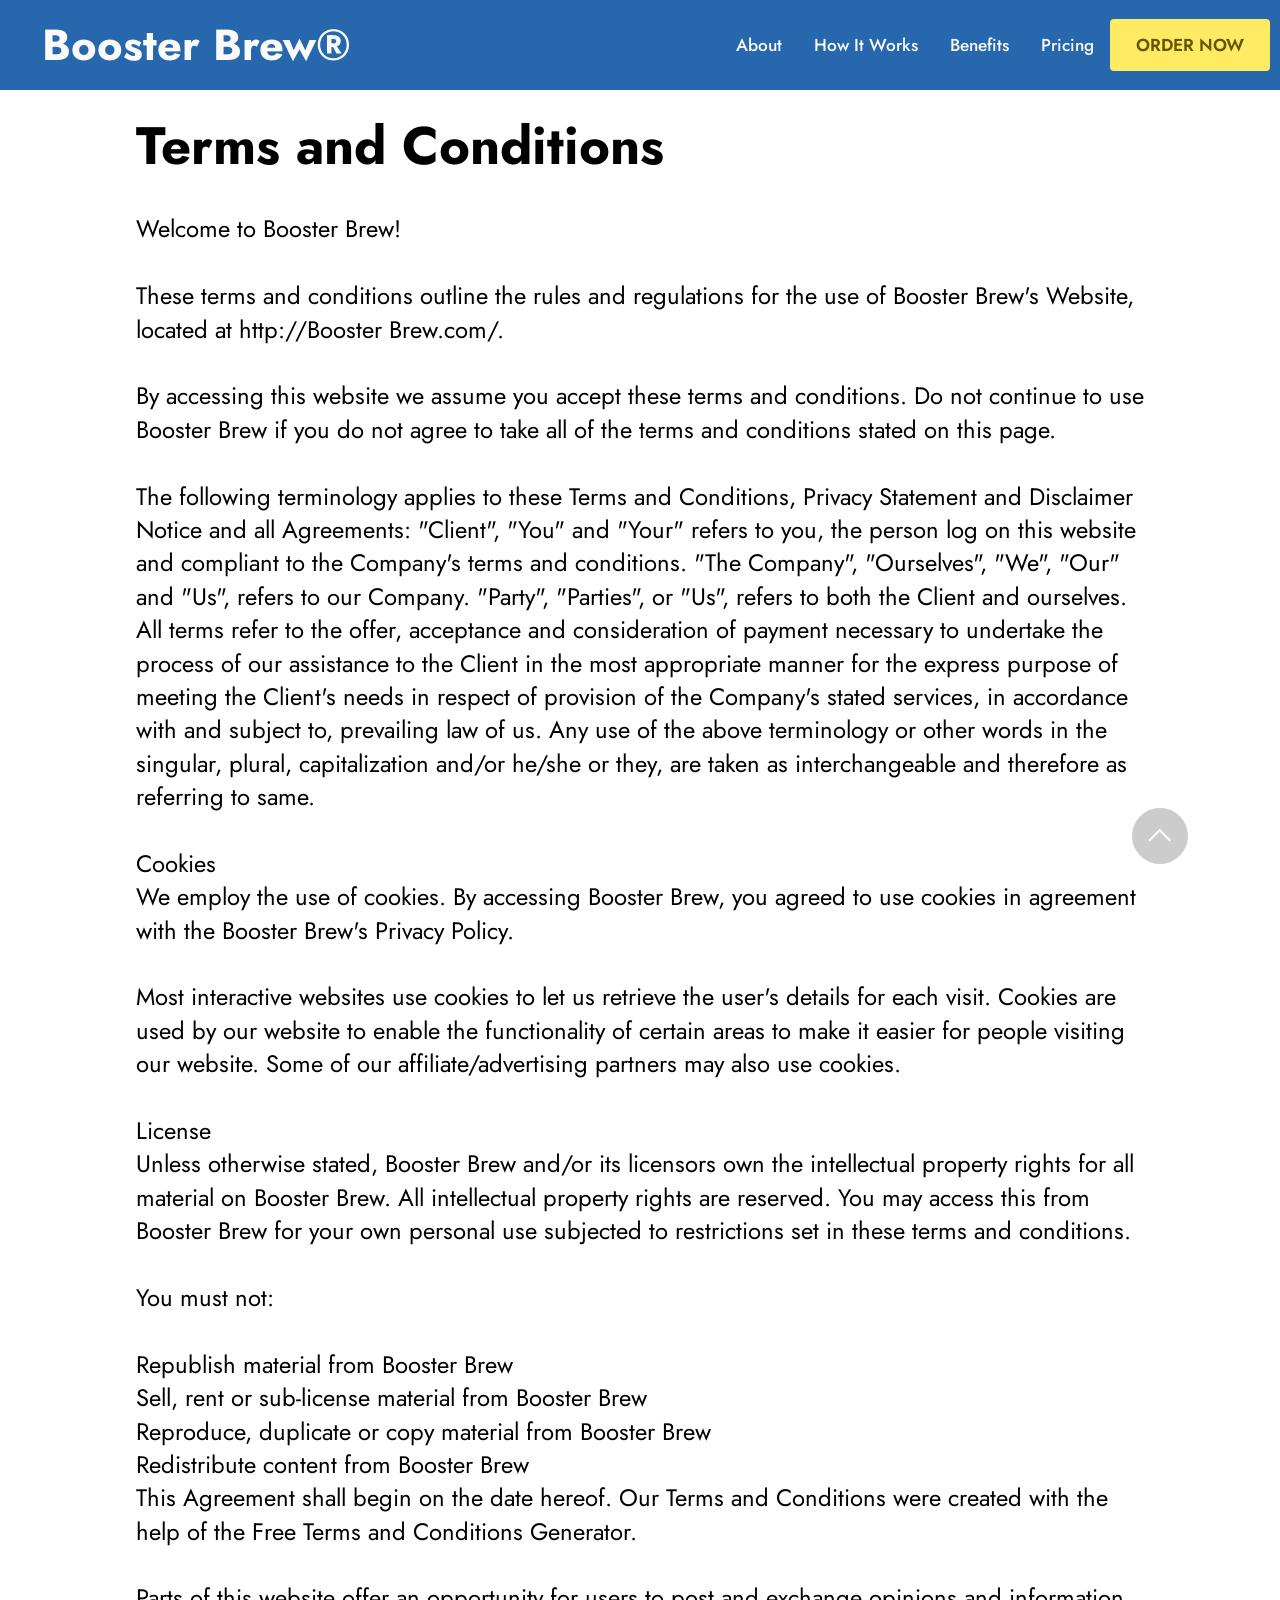
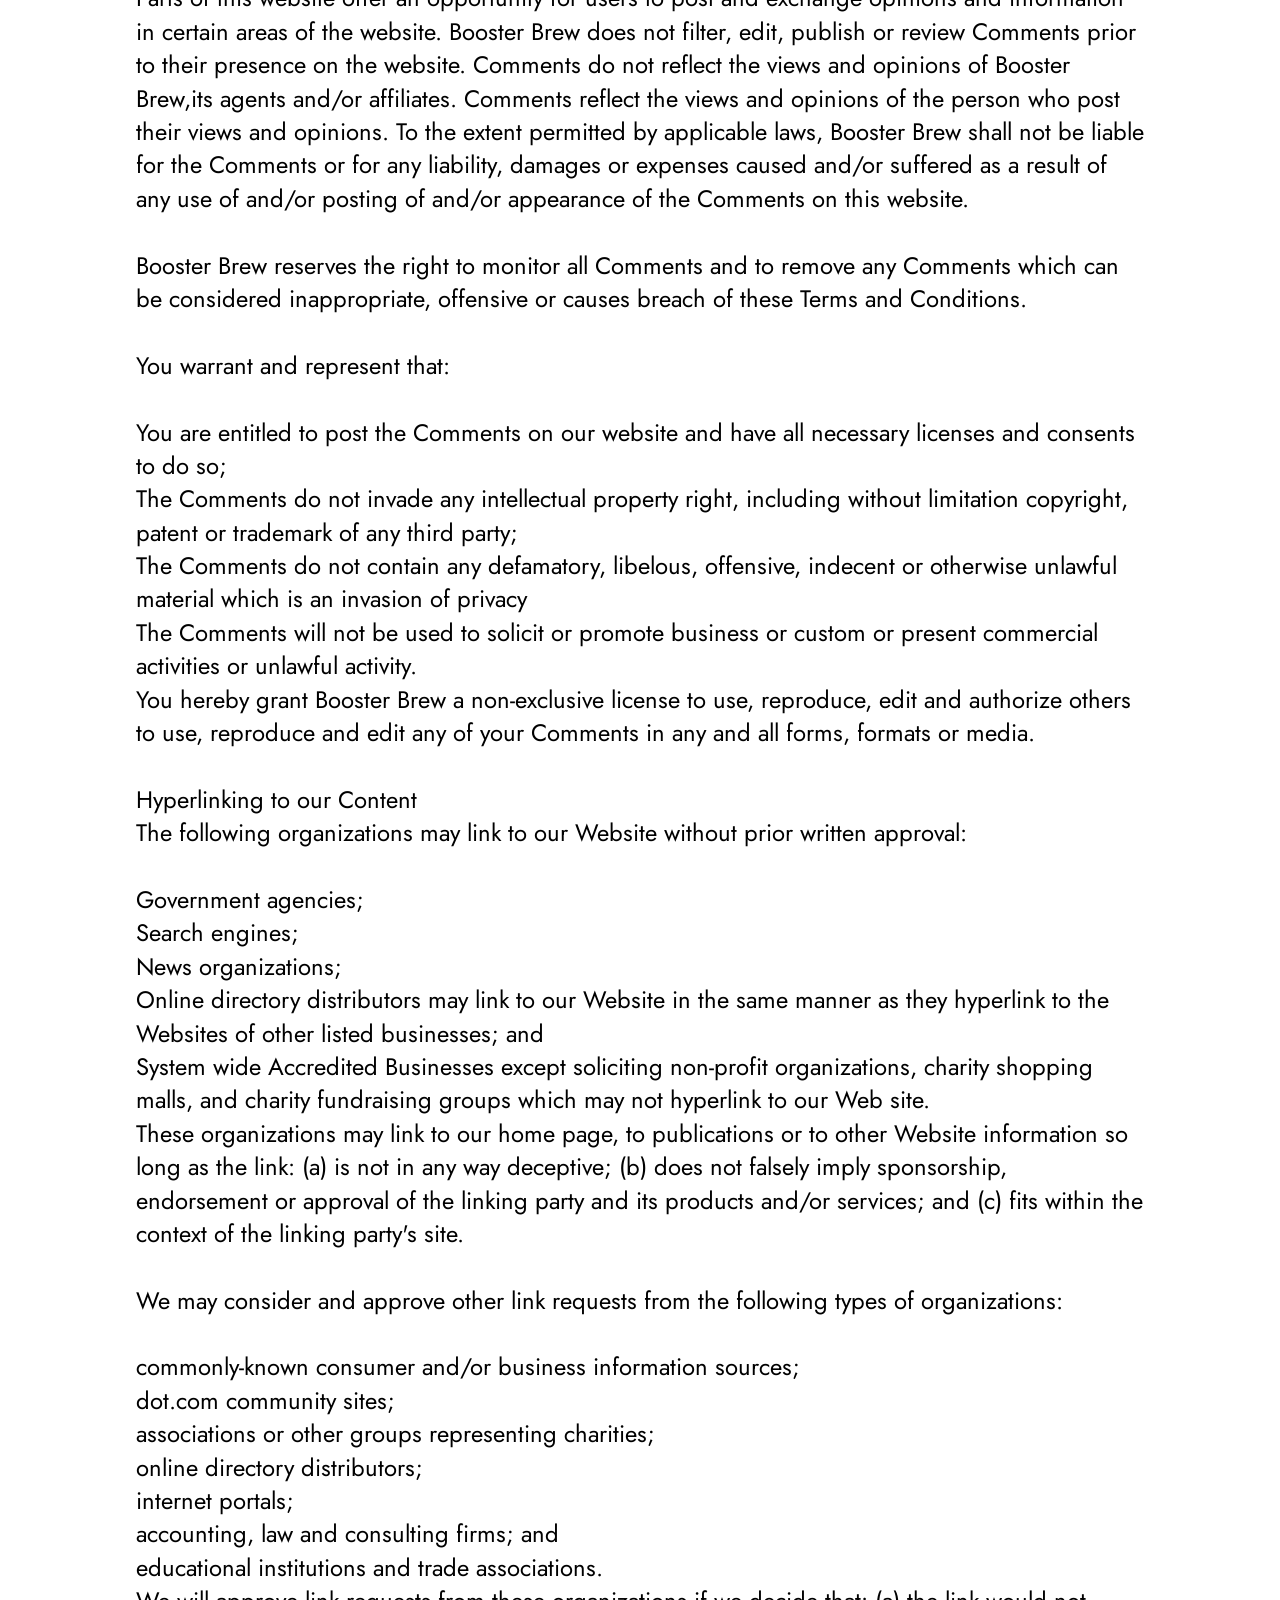
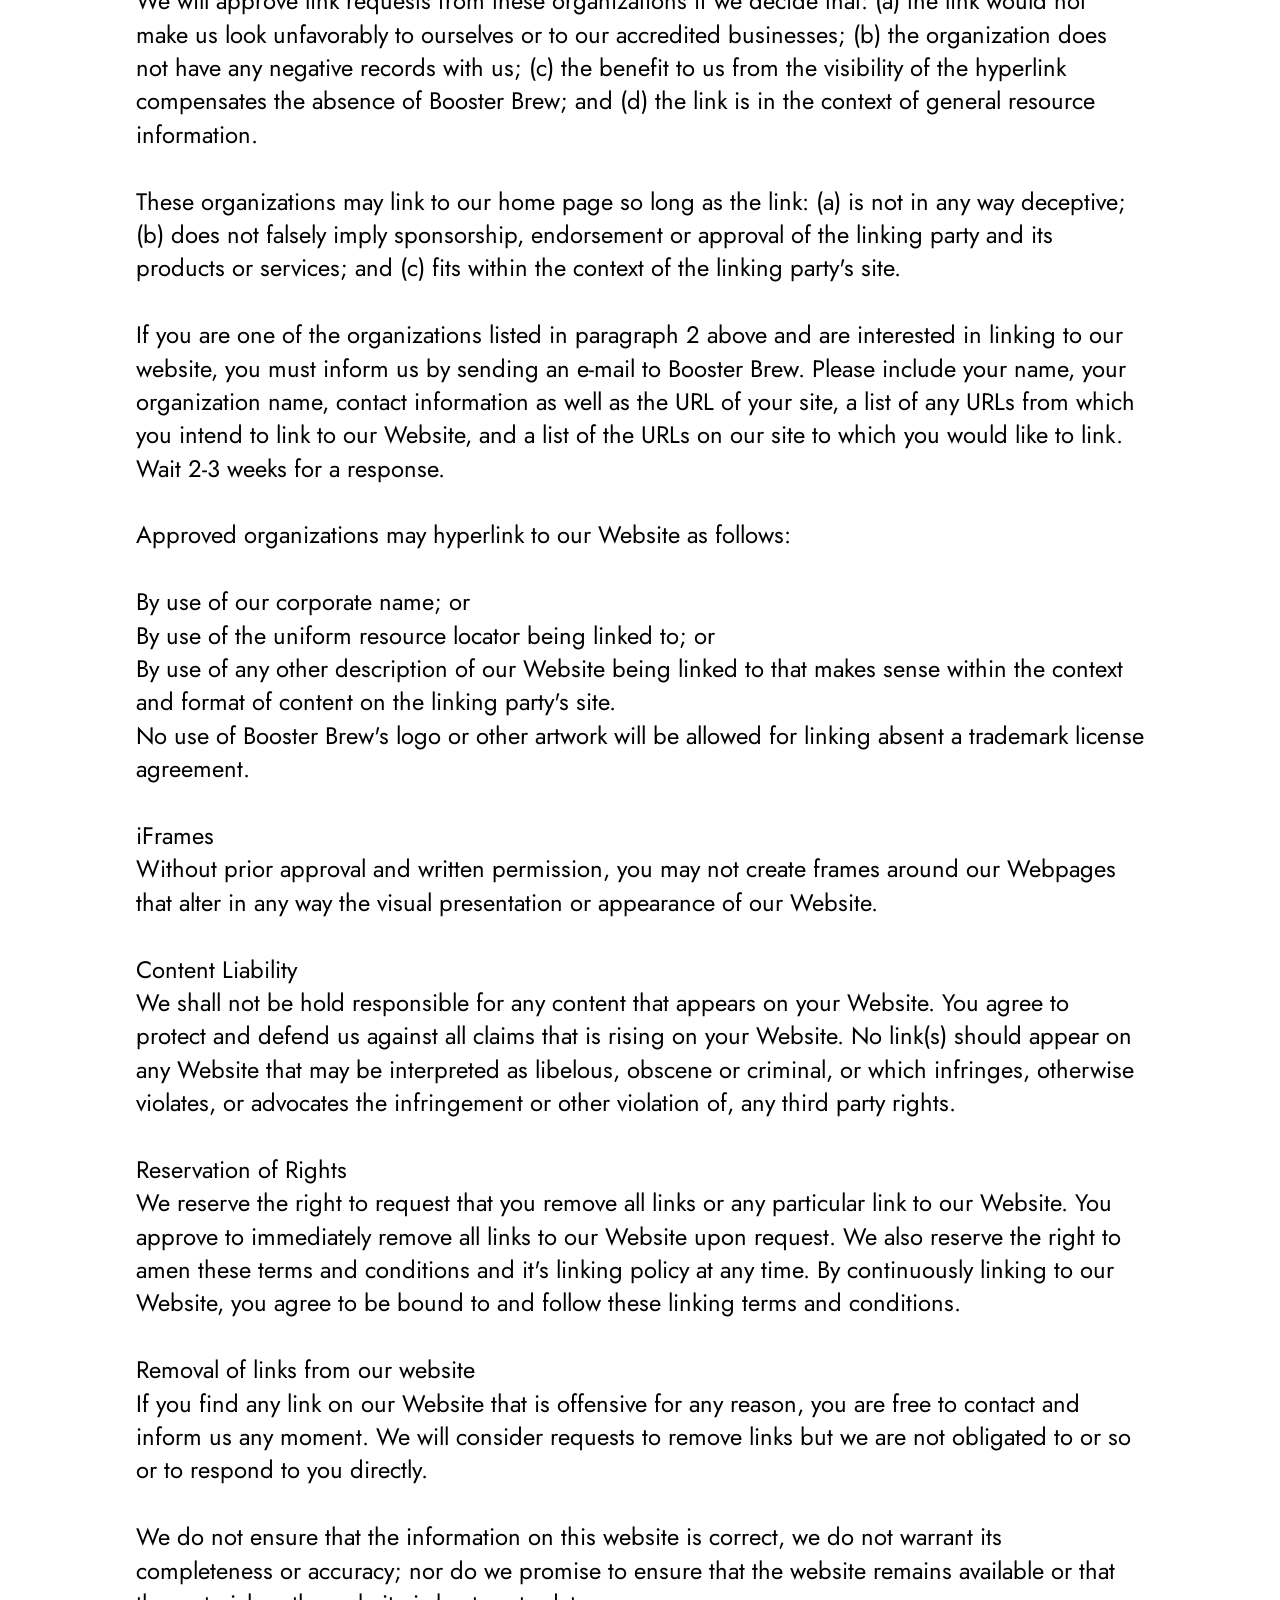
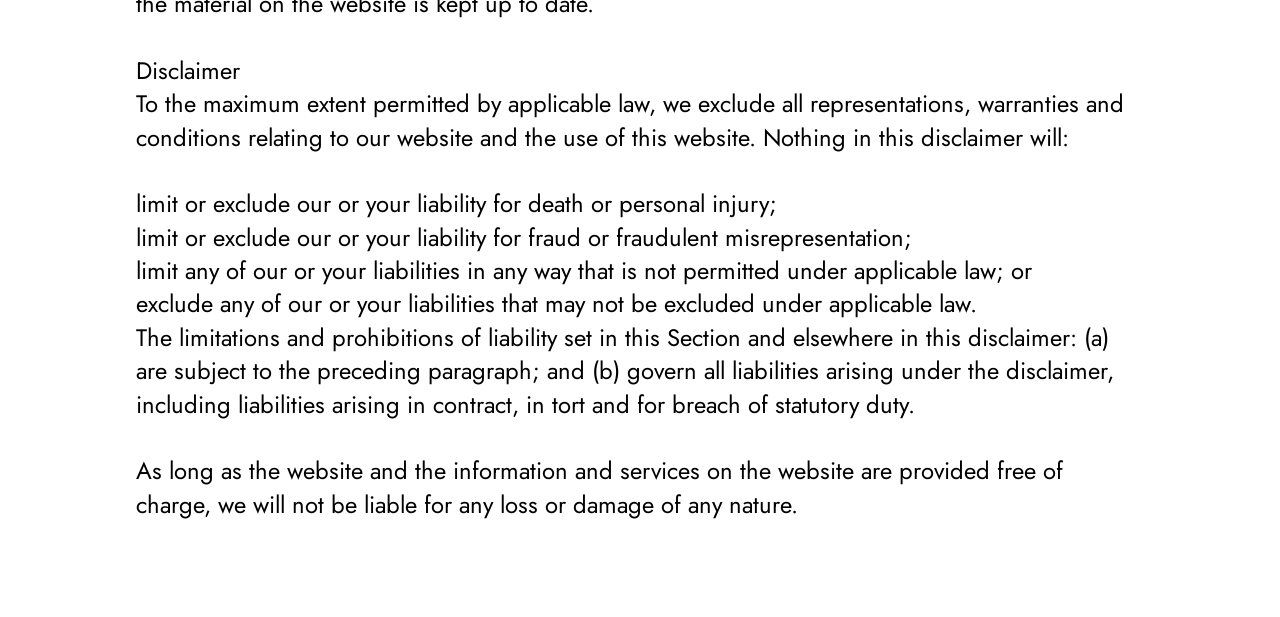
<file: terms.html>
<!DOCTYPE html>
<html  >
<head>
  <!-- Site made with Mobirise Website Builder v6.0.1, https://mobirise.com -->
  <meta charset="UTF-8">
  <meta http-equiv="X-UA-Compatible" content="IE=edge">
  <meta name="generator" content="Mobirise v6.0.1, mobirise.com">
  <meta name="viewport" content="width=device-width, initial-scale=1, minimum-scale=1">
  <link rel="shortcut icon" href="assets/images/boosterbrew-1.webp" type="image/x-icon">
  <meta name="description" content="">
  
  
  <title>terms</title>
  <link rel="stylesheet" href="assets/web/assets/mobirise-icons2/mobirise2.css">
  <link rel="stylesheet" href="assets/bootstrap/css/bootstrap.min.css">
  <link rel="stylesheet" href="assets/bootstrap/css/bootstrap-grid.min.css">
  <link rel="stylesheet" href="assets/bootstrap/css/bootstrap-reboot.min.css">
  <link rel="stylesheet" href="assets/dropdown/css/style.css">
  <link rel="stylesheet" href="assets/theme/css/style.css">
  <link rel="preload" href="https://fonts.googleapis.com/css?family=Jost:100,200,300,400,500,600,700,800,900,100i,200i,300i,400i,500i,600i,700i,800i,900i&display=swap" as="style" onload="this.onload=null;this.rel='stylesheet'">
  <noscript><link rel="stylesheet" href="https://fonts.googleapis.com/css?family=Jost:100,200,300,400,500,600,700,800,900,100i,200i,300i,400i,500i,600i,700i,800i,900i&display=swap"></noscript>
  <link rel="preload" as="style" href="assets/mobirise/css/mbr-additional.css?v=VqadHP"><link rel="stylesheet" href="assets/mobirise/css/mbr-additional.css?v=VqadHP" type="text/css">

  
  
  
</head>
<body>
  
  <section data-bs-version="5.1" class="menu menu6 cid-ulyFH8oYx6" once="menu" id="menu06-1c">
	

	<nav class="navbar navbar-dropdown opacityScrollOff navbar-expand-lg">
		<div class="container">
			<div class="navbar-brand">
				
				<span class="navbar-caption-wrap"><a class="navbar-caption text-white text-primary display-5">Booster Brew®&nbsp;</a></span>
			</div>
			<button class="navbar-toggler" type="button" data-toggle="collapse" data-bs-toggle="collapse" data-target="#navbarSupportedContent" data-bs-target="#navbarSupportedContent" aria-controls="navbarNavAltMarkup" aria-expanded="false" aria-label="Toggle navigation">
				<div class="hamburger">
					<span></span>
					<span></span>
					<span></span>
					<span></span>
				</div>
			</button>
			<div class="collapse navbar-collapse opacityScrollOff" id="navbarSupportedContent">
				<ul class="navbar-nav nav-dropdown" data-app-modern-menu="true"><li class="nav-item">
						<a class="nav-link link text-white display-4" href="index.html#article11-p">About</a>
					</li>
					<li class="nav-item">
						<a class="nav-link link text-white display-4" href="index.html#article11-e" aria-expanded="false">How It Works</a>
					</li><li class="nav-item"><a class="nav-link link text-white display-4" href="index.html#article11-l">Benefits</a></li>
					<li class="nav-item">
						<a class="nav-link link text-white display-4" href="index.html#image01-i">Pricing</a>
					</li></ul>
				
				<div class="navbar-buttons mbr-section-btn"><a class="btn btn-danger display-4" href="https://abc.com">ORDER NOW</a></div>
			</div>
		</div>
	</nav>
</section>

<section data-bs-version="5.1" class="footer4 cid-ulyFH8RTAP" once="footers" id="footer04-1d">

    

    

    <div class="container">
        <div class="media-container-row align-center mbr-white">
            <div class="col-12">
                <p class="mbr-text mb-0 mbr-fonts-style display-4"></p>
            </div>
        </div>
    </div>
</section>

<section data-bs-version="5.1" class="article12 cid-ulyGLaQH1B" id="article12-1g">    
    
    <div class="container">
        <div class="row justify-content-center">
            <div class="col-md-12 col-lg-10">
                <h3 class="mbr-section-title mbr-fonts-style mb-4 mt-0 display-2"><strong>Terms and Conditions</strong></h3>
                
                <p class="mbr-text mbr-fonts-style display-7">Welcome to Booster Brew!
<br>
<br>These terms and conditions outline the rules and regulations for the use of Booster Brew's Website, located at http://Booster Brew.com/.
<br>
<br>By accessing this website we assume you accept these terms and conditions. Do not continue to use Booster Brew if you do not agree to take all of the terms and conditions stated on this page.
<br>
<br>The following terminology applies to these Terms and Conditions, Privacy Statement and Disclaimer Notice and all Agreements: "Client", "You" and "Your" refers to you, the person log on this website and compliant to the Company's terms and conditions. "The Company", "Ourselves", "We", "Our" and "Us", refers to our Company. "Party", "Parties", or "Us", refers to both the Client and ourselves. All terms refer to the offer, acceptance and consideration of payment necessary to undertake the process of our assistance to the Client in the most appropriate manner for the express purpose of meeting the Client's needs in respect of provision of the Company's stated services, in accordance with and subject to, prevailing law of us. Any use of the above terminology or other words in the singular, plural, capitalization and/or he/she or they, are taken as interchangeable and therefore as referring to same.
<br>
<br>Cookies
<br>We employ the use of cookies. By accessing Booster Brew, you agreed to use cookies in agreement with the Booster Brew's Privacy Policy.
<br>
<br>Most interactive websites use cookies to let us retrieve the user's details for each visit. Cookies are used by our website to enable the functionality of certain areas to make it easier for people visiting our website. Some of our affiliate/advertising partners may also use cookies.
<br>
<br>License
<br>Unless otherwise stated, Booster Brew and/or its licensors own the intellectual property rights for all material on Booster Brew. All intellectual property rights are reserved. You may access this from Booster Brew for your own personal use subjected to restrictions set in these terms and conditions.
<br>
<br>You must not:
<br>
<br>Republish material from Booster Brew
<br>Sell, rent or sub-license material from Booster Brew
<br>Reproduce, duplicate or copy material from Booster Brew
<br>Redistribute content from Booster Brew
<br>This Agreement shall begin on the date hereof. Our Terms and Conditions were created with the help of the Free Terms and Conditions Generator.
<br>
<br>Parts of this website offer an opportunity for users to post and exchange opinions and information in certain areas of the website. Booster Brew does not filter, edit, publish or review Comments prior to their presence on the website. Comments do not reflect the views and opinions of Booster Brew,its agents and/or affiliates. Comments reflect the views and opinions of the person who post their views and opinions. To the extent permitted by applicable laws, Booster Brew shall not be liable for the Comments or for any liability, damages or expenses caused and/or suffered as a result of any use of and/or posting of and/or appearance of the Comments on this website.
<br>
<br>Booster Brew reserves the right to monitor all Comments and to remove any Comments which can be considered inappropriate, offensive or causes breach of these Terms and Conditions.
<br>
<br>You warrant and represent that:
<br>
<br>You are entitled to post the Comments on our website and have all necessary licenses and consents to do so;
<br>The Comments do not invade any intellectual property right, including without limitation copyright, patent or trademark of any third party;
<br>The Comments do not contain any defamatory, libelous, offensive, indecent or otherwise unlawful material which is an invasion of privacy
<br>The Comments will not be used to solicit or promote business or custom or present commercial activities or unlawful activity.
<br>You hereby grant Booster Brew a non-exclusive license to use, reproduce, edit and authorize others to use, reproduce and edit any of your Comments in any and all forms, formats or media.
<br>
<br>Hyperlinking to our Content
<br>The following organizations may link to our Website without prior written approval:
<br>
<br>Government agencies;
<br>Search engines;
<br>News organizations;
<br>Online directory distributors may link to our Website in the same manner as they hyperlink to the Websites of other listed businesses; and
<br>System wide Accredited Businesses except soliciting non-profit organizations, charity shopping malls, and charity fundraising groups which may not hyperlink to our Web site.
<br>These organizations may link to our home page, to publications or to other Website information so long as the link: (a) is not in any way deceptive; (b) does not falsely imply sponsorship, endorsement or approval of the linking party and its products and/or services; and (c) fits within the context of the linking party's site.
<br>
<br>We may consider and approve other link requests from the following types of organizations:
<br>
<br>commonly-known consumer and/or business information sources;
<br>dot.com community sites;
<br>associations or other groups representing charities;
<br>online directory distributors;
<br>internet portals;
<br>accounting, law and consulting firms; and
<br>educational institutions and trade associations.
<br>We will approve link requests from these organizations if we decide that: (a) the link would not make us look unfavorably to ourselves or to our accredited businesses; (b) the organization does not have any negative records with us; (c) the benefit to us from the visibility of the hyperlink compensates the absence of Booster Brew; and (d) the link is in the context of general resource information.
<br>
<br>These organizations may link to our home page so long as the link: (a) is not in any way deceptive; (b) does not falsely imply sponsorship, endorsement or approval of the linking party and its products or services; and (c) fits within the context of the linking party's site.
<br>
<br>If you are one of the organizations listed in paragraph 2 above and are interested in linking to our website, you must inform us by sending an e-mail to Booster Brew. Please include your name, your organization name, contact information as well as the URL of your site, a list of any URLs from which you intend to link to our Website, and a list of the URLs on our site to which you would like to link. Wait 2-3 weeks for a response.
<br>
<br>Approved organizations may hyperlink to our Website as follows:
<br>
<br>By use of our corporate name; or
<br>By use of the uniform resource locator being linked to; or
<br>By use of any other description of our Website being linked to that makes sense within the context and format of content on the linking party's site.
<br>No use of Booster Brew's logo or other artwork will be allowed for linking absent a trademark license agreement.
<br>
<br>iFrames
<br>Without prior approval and written permission, you may not create frames around our Webpages that alter in any way the visual presentation or appearance of our Website.
<br>
<br>Content Liability
<br>We shall not be hold responsible for any content that appears on your Website. You agree to protect and defend us against all claims that is rising on your Website. No link(s) should appear on any Website that may be interpreted as libelous, obscene or criminal, or which infringes, otherwise violates, or advocates the infringement or other violation of, any third party rights.
<br>
<br>Reservation of Rights
<br>We reserve the right to request that you remove all links or any particular link to our Website. You approve to immediately remove all links to our Website upon request. We also reserve the right to amen these terms and conditions and it's linking policy at any time. By continuously linking to our Website, you agree to be bound to and follow these linking terms and conditions.
<br>
<br>Removal of links from our website
<br>If you find any link on our Website that is offensive for any reason, you are free to contact and inform us any moment. We will consider requests to remove links but we are not obligated to or so or to respond to you directly.
<br>
<br>We do not ensure that the information on this website is correct, we do not warrant its completeness or accuracy; nor do we promise to ensure that the website remains available or that the material on the website is kept up to date.
<br>
<br>Disclaimer
<br>To the maximum extent permitted by applicable law, we exclude all representations, warranties and conditions relating to our website and the use of this website. Nothing in this disclaimer will:
<br>
<br>limit or exclude our or your liability for death or personal injury;
<br>limit or exclude our or your liability for fraud or fraudulent misrepresentation;
<br>limit any of our or your liabilities in any way that is not permitted under applicable law; or
<br>exclude any of our or your liabilities that may not be excluded under applicable law.
<br>The limitations and prohibitions of liability set in this Section and elsewhere in this disclaimer: (a) are subject to the preceding paragraph; and (b) govern all liabilities arising under the disclaimer, including liabilities arising in contract, in tort and for breach of statutory duty.
<br>
<br>As long as the website and the information and services on the website are provided free of charge, we will not be liable for any loss or damage of any nature.</p>
            </div>
        </div>
    </div>
</section>
  
 <div id="scrollToTop" class="scrollToTop mbr-arrow-up"><a style="text-align: center;"><i class="mbr-arrow-up-icon mbr-arrow-up-icon-cm cm-icon cm-icon-smallarrow-up"></i></a></div>
  </body>
</html>
</file>
<file: assets/web/assets/mobirise-icons2/mobirise2.css>
@font-face {
  font-family: 'Moririse2';
  font-display: swap;
  src:  url('mobirise2.eot?f2bix4');
  src:  url('mobirise2.eot?f2bix4#iefix') format('embedded-opentype'),
    url('mobirise2.ttf?f2bix4') format('truetype'),
    url('mobirise2.woff?f2bix4') format('woff'),
    url('mobirise2.svg?f2bix4#mobirise2') format('svg');
  font-weight: normal;
  font-style: normal;
}

[class^="mobi-"], [class*=" mobi-"] {
  /* use !important to prevent issues with browser extensions that change fonts */
  font-family: 'Moririse2' !important;
  speak: none;
  font-style: normal;
  font-weight: normal;
  font-variant: normal;
  text-transform: none;
  line-height: 1;

  /* Better Font Rendering =========== */
  -webkit-font-smoothing: antialiased;
  -moz-osx-font-smoothing: grayscale;
}

.mobi-mbri-add-submenu:before {
  content: "\e900";
}
.mobi-mbri-alert:before {
  content: "\e901";
}
.mobi-mbri-align-center:before {
  content: "\e902";
}
.mobi-mbri-align-justify:before {
  content: "\e903";
}
.mobi-mbri-align-left:before {
  content: "\e904";
}
.mobi-mbri-align-right:before {
  content: "\e905";
}
.mobi-mbri-android:before {
  content: "\e906";
}
.mobi-mbri-apple:before {
  content: "\e907";
}
.mobi-mbri-arrow-down:before {
  content: "\e908";
}
.mobi-mbri-arrow-next:before {
  content: "\e909";
}
.mobi-mbri-arrow-prev:before {
  content: "\e90a";
}
.mobi-mbri-arrow-up:before {
  content: "\e90b";
}
.mobi-mbri-bold:before {
  content: "\e90c";
}
.mobi-mbri-bookmark:before {
  content: "\e90d";
}
.mobi-mbri-bootstrap:before {
  content: "\e90e";
}
.mobi-mbri-briefcase:before {
  content: "\e90f";
}
.mobi-mbri-browse:before {
  content: "\e910";
}
.mobi-mbri-bulleted-list:before {
  content: "\e911";
}
.mobi-mbri-calendar:before {
  content: "\e912";
}
.mobi-mbri-camera:before {
  content: "\e913";
}
.mobi-mbri-cart-add:before {
  content: "\e914";
}
.mobi-mbri-cart-full:before {
  content: "\e915";
}
.mobi-mbri-cash:before {
  content: "\e916";
}
.mobi-mbri-change-style:before {
  content: "\e917";
}
.mobi-mbri-chat:before {
  content: "\e918";
}
.mobi-mbri-clock:before {
  content: "\e919";
}
.mobi-mbri-close:before {
  content: "\e91a";
}
.mobi-mbri-cloud:before {
  content: "\e91b";
}
.mobi-mbri-code:before {
  content: "\e91c";
}
.mobi-mbri-contact-form:before {
  content: "\e91d";
}
.mobi-mbri-credit-card:before {
  content: "\e91e";
}
.mobi-mbri-cursor-click:before {
  content: "\e91f";
}
.mobi-mbri-cust-feedback:before {
  content: "\e920";
}
.mobi-mbri-database:before {
  content: "\e921";
}
.mobi-mbri-delivery:before {
  content: "\e922";
}
.mobi-mbri-desktop:before {
  content: "\e923";
}
.mobi-mbri-devices:before {
  content: "\e924";
}
.mobi-mbri-down:before {
  content: "\e925";
}
.mobi-mbri-download-2:before {
  content: "\e926";
}
.mobi-mbri-download:before {
  content: "\e927";
}
.mobi-mbri-drag-n-drop-2:before {
  content: "\e928";
}
.mobi-mbri-drag-n-drop:before {
  content: "\e929";
}
.mobi-mbri-edit-2:before {
  content: "\e92a";
}
.mobi-mbri-edit:before {
  content: "\e92b";
}
.mobi-mbri-error:before {
  content: "\e92c";
}
.mobi-mbri-extension:before {
  content: "\e92d";
}
.mobi-mbri-features:before {
  content: "\e92e";
}
.mobi-mbri-file:before {
  content: "\e92f";
}
.mobi-mbri-flag:before {
  content: "\e930";
}
.mobi-mbri-folder:before {
  content: "\e931";
}
.mobi-mbri-gift:before {
  content: "\e932";
}
.mobi-mbri-github:before {
  content: "\e933";
}
.mobi-mbri-globe-2:before {
  content: "\e934";
}
.mobi-mbri-globe:before {
  content: "\e935";
}
.mobi-mbri-growing-chart:before {
  content: "\e936";
}
.mobi-mbri-hearth:before {
  content: "\e937";
}
.mobi-mbri-help:before {
  content: "\e938";
}
.mobi-mbri-home:before {
  content: "\e939";
}
.mobi-mbri-hot-cup:before {
  content: "\e93a";
}
.mobi-mbri-idea:before {
  content: "\e93b";
}
.mobi-mbri-image-gallery:before {
  content: "\e93c";
}
.mobi-mbri-image-slider:before {
  content: "\e93d";
}
.mobi-mbri-info:before {
  content: "\e93e";
}
.mobi-mbri-italic:before {
  content: "\e93f";
}
.mobi-mbri-key:before {
  content: "\e940";
}
.mobi-mbri-laptop:before {
  content: "\e941";
}
.mobi-mbri-layers:before {
  content: "\e942";
}
.mobi-mbri-left-right:before {
  content: "\e943";
}
.mobi-mbri-left:before {
  content: "\e944";
}
.mobi-mbri-letter:before {
  content: "\e945";
}
.mobi-mbri-like:before {
  content: "\e946";
}
.mobi-mbri-link:before {
  content: "\e947";
}
.mobi-mbri-lock:before {
  content: "\e948";
}
.mobi-mbri-login:before {
  content: "\e949";
}
.mobi-mbri-logout:before {
  content: "\e94a";
}
.mobi-mbri-magic-stick:before {
  content: "\e94b";
}
.mobi-mbri-map-pin:before {
  content: "\e94c";
}
.mobi-mbri-menu:before {
  content: "\e94d";
}
.mobi-mbri-mobile-2:before {
  content: "\e94e";
}
.mobi-mbri-mobile-horizontal:before {
  content: "\e94f";
}
.mobi-mbri-mobile:before {
  content: "\e950";
}
.mobi-mbri-mobirise:before {
  content: "\e951";
}
.mobi-mbri-more-horizontal:before {
  content: "\e952";
}
.mobi-mbri-more-vertical:before {
  content: "\e953";
}
.mobi-mbri-music:before {
  content: "\e954";
}
.mobi-mbri-new-file:before {
  content: "\e955";
}
.mobi-mbri-numbered-list:before {
  content: "\e956";
}
.mobi-mbri-opened-folder:before {
  content: "\e957";
}
.mobi-mbri-pages:before {
  content: "\e958";
}
.mobi-mbri-paper-plane:before {
  content: "\e959";
}
.mobi-mbri-paperclip:before {
  content: "\e95a";
}
.mobi-mbri-phone:before {
  content: "\e95b";
}
.mobi-mbri-photo:before {
  content: "\e95c";
}
.mobi-mbri-photos:before {
  content: "\e95d";
}
.mobi-mbri-pin:before {
  content: "\e95e";
}
.mobi-mbri-play:before {
  content: "\e95f";
}
.mobi-mbri-plus:before {
  content: "\e960";
}
.mobi-mbri-preview:before {
  content: "\e961";
}
.mobi-mbri-print:before {
  content: "\e962";
}
.mobi-mbri-protect:before {
  content: "\e963";
}
.mobi-mbri-question:before {
  content: "\e964";
}
.mobi-mbri-quote-left:before {
  content: "\e965";
}
.mobi-mbri-quote-right:before {
  content: "\e966";
}
.mobi-mbri-redo:before {
  content: "\e967";
}
.mobi-mbri-refresh:before {
  content: "\e968";
}
.mobi-mbri-responsive-2:before {
  content: "\e969";
}
.mobi-mbri-responsive:before {
  content: "\e96a";
}
.mobi-mbri-right:before {
  content: "\e96b";
}
.mobi-mbri-rocket:before {
  content: "\e96c";
}
.mobi-mbri-sad-face:before {
  content: "\e96d";
}
.mobi-mbri-sale:before {
  content: "\e96e";
}
.mobi-mbri-save:before {
  content: "\e96f";
}
.mobi-mbri-search:before {
  content: "\e970";
}
.mobi-mbri-setting-2:before {
  content: "\e971";
}
.mobi-mbri-setting-3:before {
  content: "\e972";
}
.mobi-mbri-setting:before {
  content: "\e973";
}
.mobi-mbri-share:before {
  content: "\e974";
}
.mobi-mbri-shopping-bag:before {
  content: "\e975";
}
.mobi-mbri-shopping-basket:before {
  content: "\e976";
}
.mobi-mbri-shopping-cart:before {
  content: "\e977";
}
.mobi-mbri-sites:before {
  content: "\e978";
}
.mobi-mbri-smile-face:before {
  content: "\e979";
}
.mobi-mbri-speed:before {
  content: "\e97a";
}
.mobi-mbri-star:before {
  content: "\e97b";
}
.mobi-mbri-success:before {
  content: "\e97c";
}
.mobi-mbri-sun:before {
  content: "\e97d";
}
.mobi-mbri-sun2:before {
  content: "\e97e";
}
.mobi-mbri-tablet-vertical:before {
  content: "\e97f";
}
.mobi-mbri-tablet:before {
  content: "\e980";
}
.mobi-mbri-target:before {
  content: "\e981";
}
.mobi-mbri-timer:before {
  content: "\e982";
}
.mobi-mbri-to-ftp:before {
  content: "\e983";
}
.mobi-mbri-to-local-drive:before {
  content: "\e984";
}
.mobi-mbri-touch-swipe:before {
  content: "\e985";
}
.mobi-mbri-touch:before {
  content: "\e986";
}
.mobi-mbri-trash:before {
  content: "\e987";
}
.mobi-mbri-underline:before {
  content: "\e988";
}
.mobi-mbri-undo:before {
  content: "\e989";
}
.mobi-mbri-unlink:before {
  content: "\e98a";
}
.mobi-mbri-unlock:before {
  content: "\e98b";
}
.mobi-mbri-up-down:before {
  content: "\e98c";
}
.mobi-mbri-up:before {
  content: "\e98d";
}
.mobi-mbri-update:before {
  content: "\e98e";
}
.mobi-mbri-upload-2:before {
  content: "\e98f";
}
.mobi-mbri-upload:before {
  content: "\e990";
}
.mobi-mbri-user-2:before {
  content: "\e991";
}
.mobi-mbri-user:before {
  content: "\e992";
}
.mobi-mbri-users:before {
  content: "\e993";
}
.mobi-mbri-video-play:before {
  content: "\e994";
}
.mobi-mbri-video:before {
  content: "\e995";
}
.mobi-mbri-watch:before {
  content: "\e996";
}
.mobi-mbri-website-theme-2:before {
  content: "\e997";
}
.mobi-mbri-website-theme:before {
  content: "\e998";
}
.mobi-mbri-wifi:before {
  content: "\e999";
}
.mobi-mbri-windows:before {
  content: "\e99a";
}
.mobi-mbri-zoom-in:before {
  content: "\e99b";
}
.mobi-mbri-zoom-out:before {
  content: "\e99c";
}
</file>
<file: assets/web/assets/mobirise-icons/mobirise-icons.css>
@font-face {
  font-family: 'MobiriseIcons';
  src:  url('mobirise-icons.eot?spat4u');
  src:  url('mobirise-icons.eot?spat4u#iefix') format('embedded-opentype'),
    url('mobirise-icons.ttf?spat4u') format('truetype'),
    url('mobirise-icons.woff?spat4u') format('woff'),
    url('mobirise-icons.svg?spat4u#MobiriseIcons') format('svg');
  font-weight: normal;
  font-style: normal;
  font-display: swap;
}

[class^="mbri-"], [class*=" mbri-"] {
  /* use !important to prevent issues with browser extensions that change fonts */
  font-family: MobiriseIcons !important;
  speak: none;
  font-style: normal;
  font-weight: normal;
  font-variant: normal;
  text-transform: none;
  line-height: 1;

  /* Better Font Rendering =========== */
  -webkit-font-smoothing: antialiased;
  -moz-osx-font-smoothing: grayscale;
}

.mbri-add-submenu:before {
  content: "\e900";
}
.mbri-alert:before {
  content: "\e901";
}
.mbri-align-center:before {
  content: "\e902";
}
.mbri-align-justify:before {
  content: "\e903";
}
.mbri-align-left:before {
  content: "\e904";
}
.mbri-align-right:before {
  content: "\e905";
}
.mbri-android:before {
  content: "\e906";
}
.mbri-apple:before {
  content: "\e907";
}
.mbri-arrow-down:before {
  content: "\e908";
}
.mbri-arrow-next:before {
  content: "\e909";
}
.mbri-arrow-prev:before {
  content: "\e90a";
}
.mbri-arrow-up:before {
  content: "\e90b";
}
.mbri-bold:before {
  content: "\e90c";
}
.mbri-bookmark:before {
  content: "\e90d";
}
.mbri-bootstrap:before {
  content: "\e90e";
}
.mbri-briefcase:before {
  content: "\e90f";
}
.mbri-browse:before {
  content: "\e910";
}
.mbri-bulleted-list:before {
  content: "\e911";
}
.mbri-calendar:before {
  content: "\e912";
}
.mbri-camera:before {
  content: "\e913";
}
.mbri-cart-add:before {
  content: "\e914";
}
.mbri-cart-full:before {
  content: "\e915";
}
.mbri-cash:before {
  content: "\e916";
}
.mbri-change-style:before {
  content: "\e917";
}
.mbri-chat:before {
  content: "\e918";
}
.mbri-clock:before {
  content: "\e919";
}
.mbri-close:before {
  content: "\e91a";
}
.mbri-cloud:before {
  content: "\e91b";
}
.mbri-code:before {
  content: "\e91c";
}
.mbri-contact-form:before {
  content: "\e91d";
}
.mbri-credit-card:before {
  content: "\e91e";
}
.mbri-cursor-click:before {
  content: "\e91f";
}
.mbri-cust-feedback:before {
  content: "\e920";
}
.mbri-database:before {
  content: "\e921";
}
.mbri-delivery:before {
  content: "\e922";
}
.mbri-desktop:before {
  content: "\e923";
}
.mbri-devices:before {
  content: "\e924";
}
.mbri-down:before {
  content: "\e925";
}
.mbri-download:before {
  content: "\e989";
}
.mbri-drag-n-drop:before {
  content: "\e927";
}
.mbri-drag-n-drop2:before {
  content: "\e928";
}
.mbri-edit:before {
  content: "\e929";
}
.mbri-edit2:before {
  content: "\e92a";
}
.mbri-error:before {
  content: "\e92b";
}
.mbri-extension:before {
  content: "\e92c";
}
.mbri-features:before {
  content: "\e92d";
}
.mbri-file:before {
  content: "\e92e";
}
.mbri-flag:before {
  content: "\e92f";
}
.mbri-folder:before {
  content: "\e930";
}
.mbri-gift:before {
  content: "\e931";
}
.mbri-github:before {
  content: "\e932";
}
.mbri-globe:before {
  content: "\e933";
}
.mbri-globe-2:before {
  content: "\e934";
}
.mbri-growing-chart:before {
  content: "\e935";
}
.mbri-hearth:before {
  content: "\e936";
}
.mbri-help:before {
  content: "\e937";
}
.mbri-home:before {
  content: "\e938";
}
.mbri-hot-cup:before {
  content: "\e939";
}
.mbri-idea:before {
  content: "\e93a";
}
.mbri-image-gallery:before {
  content: "\e93b";
}
.mbri-image-slider:before {
  content: "\e93c";
}
.mbri-info:before {
  content: "\e93d";
}
.mbri-italic:before {
  content: "\e93e";
}
.mbri-key:before {
  content: "\e93f";
}
.mbri-laptop:before {
  content: "\e940";
}
.mbri-layers:before {
  content: "\e941";
}
.mbri-left-right:before {
  content: "\e942";
}
.mbri-left:before {
  content: "\e943";
}
.mbri-letter:before {
  content: "\e944";
}
.mbri-like:before {
  content: "\e945";
}
.mbri-link:before {
  content: "\e946";
}
.mbri-lock:before {
  content: "\e947";
}
.mbri-login:before {
  content: "\e948";
}
.mbri-logout:before {
  content: "\e949";
}
.mbri-magic-stick:before {
  content: "\e94a";
}
.mbri-map-pin:before {
  content: "\e94b";
}
.mbri-menu:before {
  content: "\e94c";
}
.mbri-mobile:before {
  content: "\e94d";
}
.mbri-mobile2:before {
  content: "\e94e";
}
.mbri-mobirise:before {
  content: "\e94f";
}
.mbri-more-horizontal:before {
  content: "\e950";
}
.mbri-more-vertical:before {
  content: "\e951";
}
.mbri-music:before {
  content: "\e952";
}
.mbri-new-file:before {
  content: "\e953";
}
.mbri-numbered-list:before {
  content: "\e954";
}
.mbri-opened-folder:before {
  content: "\e955";
}
.mbri-pages:before {
  content: "\e956";
}
.mbri-paper-plane:before {
  content: "\e957";
}
.mbri-paperclip:before {
  content: "\e958";
}
.mbri-photo:before {
  content: "\e959";
}
.mbri-photos:before {
  content: "\e95a";
}
.mbri-pin:before {
  content: "\e95b";
}
.mbri-play:before {
  content: "\e95c";
}
.mbri-plus:before {
  content: "\e95d";
}
.mbri-preview:before {
  content: "\e95e";
}
.mbri-print:before {
  content: "\e95f";
}
.mbri-protect:before {
  content: "\e960";
}
.mbri-question:before {
  content: "\e961";
}
.mbri-quote-left:before {
  content: "\e962";
}
.mbri-quote-right:before {
  content: "\e963";
}
.mbri-refresh:before {
  content: "\e964";
}
.mbri-responsive:before {
  content: "\e965";
}
.mbri-right:before {
  content: "\e966";
}
.mbri-rocket:before {
  content: "\e967";
}
.mbri-sad-face:before {
  content: "\e968";
}
.mbri-sale:before {
  content: "\e969";
}
.mbri-save:before {
  content: "\e96a";
}
.mbri-search:before {
  content: "\e96b";
}
.mbri-setting:before {
  content: "\e96c";
}
.mbri-setting2:before {
  content: "\e96d";
}
.mbri-setting3:before {
  content: "\e96e";
}
.mbri-share:before {
  content: "\e96f";
}
.mbri-shopping-bag:before {
  content: "\e970";
}
.mbri-shopping-basket:before {
  content: "\e971";
}
.mbri-shopping-cart:before {
  content: "\e972";
}
.mbri-sites:before {
  content: "\e973";
}
.mbri-smile-face:before {
  content: "\e974";
}
.mbri-speed:before {
  content: "\e975";
}
.mbri-star:before {
  content: "\e976";
}
.mbri-success:before {
  content: "\e977";
}
.mbri-sun:before {
  content: "\e978";
}
.mbri-sun2:before {
  content: "\e979";
}
.mbri-tablet:before {
  content: "\e97a";
}
.mbri-tablet-vertical:before {
  content: "\e97b";
}
.mbri-target:before {
  content: "\e97c";
}
.mbri-timer:before {
  content: "\e97d";
}
.mbri-to-ftp:before {
  content: "\e97e";
}
.mbri-to-local-drive:before {
  content: "\e97f";
}
.mbri-touch-swipe:before {
  content: "\e980";
}
.mbri-touch:before {
  content: "\e981";
}
.mbri-trash:before {
  content: "\e982";
}
.mbri-underline:before {
  content: "\e983";
}
.mbri-unlink:before {
  content: "\e984";
}
.mbri-unlock:before {
  content: "\e985";
}
.mbri-up-down:before {
  content: "\e986";
}
.mbri-up:before {
  content: "\e987";
}
.mbri-update:before {
  content: "\e988";
}
.mbri-upload:before {
 content: "\e926"; 
}
.mbri-user:before {
  content: "\e98a";
}
.mbri-user2:before {
  content: "\e98b";
}
.mbri-users:before {
  content: "\e98c";
}
.mbri-video:before {
  content: "\e98d";
}
.mbri-video-play:before {
  content: "\e98e";
}
.mbri-watch:before {
  content: "\e98f";
}
.mbri-website-theme:before {
  content: "\e990";
}
.mbri-wifi:before {
  content: "\e991";
}
.mbri-windows:before {
  content: "\e992";
}
.mbri-zoom-out:before {
  content: "\e993";
}
.mbri-redo:before {
  content: "\e994";
}
.mbri-undo:before {
  content: "\e995";
}
</file>
<file: assets/dropdown/css/style.css>
.navbar-dropdown {
  left: 0;
  padding: 0;
  position: absolute;
  right: 0;
  top: 0;
  transition: all 0.45s ease;
  z-index: 1030;
  background: #282828; }
  .navbar-dropdown .navbar-logo {
    margin-right: 0.8rem;
    transition: margin 0.3s ease-in-out;
    vertical-align: middle; }
    .navbar-dropdown .navbar-logo img {
      height: 3.125rem;
      transition: all 0.3s ease-in-out; }
    .navbar-dropdown .navbar-logo.mbr-iconfont {
      font-size: 3.125rem;
      line-height: 3.125rem; }
  .navbar-dropdown .navbar-caption {
    font-weight: 700;
    white-space: normal;
    vertical-align: -4px;
    line-height: 3.125rem !important; }
    .navbar-dropdown .navbar-caption, .navbar-dropdown .navbar-caption:hover {
      color: inherit;
      text-decoration: none; }
  .navbar-dropdown .mbr-iconfont + .navbar-caption {
    vertical-align: -1px; }
  .navbar-dropdown.navbar-fixed-top {
    position: fixed; }
  .navbar-dropdown .navbar-brand span {
    vertical-align: -4px; }
  .navbar-dropdown.bg-color.transparent {
    background: none; }
  .navbar-dropdown.navbar-short .navbar-brand {
    padding: 0.625rem 0; }
    .navbar-dropdown.navbar-short .navbar-brand span {
      vertical-align: -1px; }
  .navbar-dropdown.navbar-short .navbar-caption {
    line-height: 2.375rem !important;
    vertical-align: -2px; }
  .navbar-dropdown.navbar-short .navbar-logo {
    margin-right: 0.5rem; }
    .navbar-dropdown.navbar-short .navbar-logo img {
      height: 2.375rem; }
    .navbar-dropdown.navbar-short .navbar-logo.mbr-iconfont {
      font-size: 2.375rem;
      line-height: 2.375rem; }
  .navbar-dropdown.navbar-short .mbr-table-cell {
    height: 3.625rem; }
  .navbar-dropdown .navbar-close {
    left: 0.6875rem;
    position: fixed;
    top: 0.75rem;
    z-index: 1000; }
  .navbar-dropdown .hamburger-icon {
    content: "";
    display: inline-block;
    vertical-align: middle;
    width: 16px;
    -webkit-box-shadow: 0 -6px 0 1px #282828,0 0 0 1px #282828,0 6px 0 1px #282828;
    -moz-box-shadow: 0 -6px 0 1px #282828,0 0 0 1px #282828,0 6px 0 1px #282828;
    box-shadow: 0 -6px 0 1px #282828,0 0 0 1px #282828,0 6px 0 1px #282828; }

.dropdown-menu .dropdown-toggle[data-toggle="dropdown-submenu"]::after {
  border-bottom: 0.35em solid transparent;
  border-left: 0.35em solid;
  border-right: 0;
  border-top: 0.35em solid transparent;
  margin-left: 0.3rem; }

.dropdown-menu .dropdown-item:focus {
  outline: 0; }

.nav-dropdown {
  font-size: 0.75rem;
  font-weight: 500;
  height: auto !important; }
  .nav-dropdown .nav-btn {
    padding-left: 1rem; }
  .nav-dropdown .link {
    margin: .667em 1.667em;
    font-weight: 500;
    padding: 0;
    transition: color .2s ease-in-out; }
    .nav-dropdown .link.dropdown-toggle {
      margin-right: 2.583em; }
      .nav-dropdown .link.dropdown-toggle::after {
        margin-left: .25rem;
        border-top: 0.35em solid;
        border-right: 0.35em solid transparent;
        border-left: 0.35em solid transparent;
        border-bottom: 0; }
      .nav-dropdown .link.dropdown-toggle[aria-expanded="true"] {
        margin: 0;
        padding: 0.667em 3.263em  0.667em 1.667em; }
  .nav-dropdown .link::after,
  .nav-dropdown .dropdown-item::after {
    color: inherit; }
  .nav-dropdown .btn {
    font-size: 0.75rem;
    font-weight: 700;
    letter-spacing: 0;
    margin-bottom: 0;
    padding-left: 1.25rem;
    padding-right: 1.25rem; }
  .nav-dropdown .dropdown-menu {
    border-radius: 0;
    border: 0;
    left: 0;
    margin: 0;
    padding-bottom: 1.25rem;
    padding-top: 1.25rem;
    position: relative; }
  .nav-dropdown .dropdown-submenu {
    margin-left: 0.125rem;
    top: 0; }
  .nav-dropdown .dropdown-item {
    font-weight: 500;
    line-height: 2;
    padding: 0.3846em 4.615em 0.3846em 1.5385em;
    position: relative;
    transition: color .2s ease-in-out, background-color .2s ease-in-out; }
    .nav-dropdown .dropdown-item::after {
      margin-top: -0.3077em;
      position: absolute;
      right: 1.1538em;
      top: 50%; }
    .nav-dropdown .dropdown-item:focus, .nav-dropdown .dropdown-item:hover {
      background: none; }

@media (max-width: 767px) {
  .nav-dropdown.navbar-toggleable-sm {
    bottom: 0;
    display: none;
    left: 0;
    overflow-x: hidden;
    position: fixed;
    top: 0;
    transform: translateX(-100%);
    -ms-transform: translateX(-100%);
    -webkit-transform: translateX(-100%);
    width: 18.75rem;
    z-index: 999; } }
.nav-dropdown.navbar-toggleable-xl {
  bottom: 0;
  display: none;
  left: 0;
  overflow-x: hidden;
  position: fixed;
  top: 0;
  transform: translateX(-100%);
  -ms-transform: translateX(-100%);
  -webkit-transform: translateX(-100%);
  width: 18.75rem;
  z-index: 999; }

.nav-dropdown-sm {
  display: block !important;
  overflow-x: hidden;
  overflow: auto;
  padding-top: 3.875rem; }
  .nav-dropdown-sm::after {
    content: "";
    display: block;
    height: 3rem;
    width: 100%; }
  .nav-dropdown-sm.collapse.in ~ .navbar-close {
    display: block !important; }
  .nav-dropdown-sm.collapsing, .nav-dropdown-sm.collapse.in {
    transform: translateX(0);
    -ms-transform: translateX(0);
    -webkit-transform: translateX(0);
    transition: all 0.25s ease-out;
    -webkit-transition: all 0.25s ease-out;
    background: #282828; }
  .nav-dropdown-sm.collapsing[aria-expanded="false"] {
    transform: translateX(-100%);
    -ms-transform: translateX(-100%);
    -webkit-transform: translateX(-100%); }
  .nav-dropdown-sm .nav-item {
    display: block;
    margin-left: 0 !important;
    padding-left: 0; }
  .nav-dropdown-sm .link,
  .nav-dropdown-sm .dropdown-item {
    border-top: 1px dotted rgba(255, 255, 255, 0.1);
    font-size: 0.8125rem;
    line-height: 1.6;
    margin: 0 !important;
    padding: 0.875rem 2.4rem 0.875rem 1.5625rem !important;
    position: relative;
    white-space: normal; }
    .nav-dropdown-sm .link:focus, .nav-dropdown-sm .link:hover,
    .nav-dropdown-sm .dropdown-item:focus,
    .nav-dropdown-sm .dropdown-item:hover {
      background: rgba(0, 0, 0, 0.2) !important;
      color: #c0a375; }
  .nav-dropdown-sm .nav-btn {
    position: relative;
    padding: 1.5625rem 1.5625rem 0 1.5625rem; }
    .nav-dropdown-sm .nav-btn::before {
      border-top: 1px dotted rgba(255, 255, 255, 0.1);
      content: "";
      left: 0;
      position: absolute;
      top: 0;
      width: 100%; }
    .nav-dropdown-sm .nav-btn + .nav-btn {
      padding-top: 0.625rem; }
      .nav-dropdown-sm .nav-btn + .nav-btn::before {
        display: none; }
  .nav-dropdown-sm .btn {
    padding: 0.625rem 0; }
  .nav-dropdown-sm .dropdown-toggle[data-toggle="dropdown-submenu"]::after {
    margin-left: .25rem;
    border-top: 0.35em solid;
    border-right: 0.35em solid transparent;
    border-left: 0.35em solid transparent;
    border-bottom: 0; }
  .nav-dropdown-sm .dropdown-toggle[data-toggle="dropdown-submenu"][aria-expanded="true"]::after {
    border-top: 0;
    border-right: 0.35em solid transparent;
    border-left: 0.35em solid transparent;
    border-bottom: 0.35em solid; }
  .nav-dropdown-sm .dropdown-menu {
    margin: 0;
    padding: 0;
    position: relative;
    top: 0;
    left: 0;
    width: 100%;
    border: 0;
    float: none;
    border-radius: 0;
    background: none; }
  .nav-dropdown-sm .dropdown-submenu {
    left: 100%;
    margin-left: 0.125rem;
    margin-top: -1.25rem;
    top: 0; }

.navbar-toggleable-sm .nav-dropdown .dropdown-menu {
  position: absolute; }

.navbar-toggleable-sm .nav-dropdown .dropdown-submenu {
  left: 100%;
  margin-left: 0.125rem;
  margin-top: -1.25rem;
  top: 0; }

.navbar-toggleable-sm.opened .nav-dropdown .dropdown-menu {
  position: relative; }

.navbar-toggleable-sm.opened .nav-dropdown .dropdown-submenu {
  left: 0;
  margin-left: 00rem;
  margin-top: 0rem;
  top: 0; }

.is-builder .nav-dropdown.collapsing {
  transition: none !important; }
</file>
<file: assets/theme/css/style.css>
@charset "UTF-8";
section {
  background-color: #ffffff;
}

body {
  font-style: normal;
  line-height: 1.5;
  font-weight: 400;
  color: #232323;
  position: relative;
}

button {
  background-color: transparent;
  border-color: transparent;
}

.embla__button,
.carousel-control {
  background-color: #edefea !important;
  opacity: 0.8 !important;
  color: #464845 !important;
  border-color: #edefea !important;
}

.carousel .close,
.modalWindow .close {
  background-color: #edefea !important;
  color: #464845 !important;
  border-color: #edefea !important;
  opacity: 0.8 !important;
}

.carousel .close:hover,
.modalWindow .close:hover {
  opacity: 1 !important;
}

.carousel-indicators li {
  background-color: #edefea !important;
  border: 2px solid #464845 !important;
}

.carousel-indicators li:hover,
.carousel-indicators li:active {
  opacity: 0.8 !important;
}

.embla__button:hover,
.carousel-control:hover {
  background-color: #edefea !important;
  opacity: 1 !important;
}

.modalWindow-video-container {
  height: 80%;
}

section,
.container,
.container-fluid {
  position: relative;
  word-wrap: break-word;
}

a.mbr-iconfont:hover {
  text-decoration: none;
}

.article .lead p,
.article .lead ul,
.article .lead ol,
.article .lead pre,
.article .lead blockquote {
  margin-bottom: 0;
}

a {
  font-style: normal;
  font-weight: 400;
  cursor: pointer;
}
a, a:hover {
  text-decoration: none;
}

.mbr-section-title {
  font-style: normal;
  line-height: 1.3;
}

.mbr-section-subtitle {
  line-height: 1.3;
}

.mbr-text {
  font-style: normal;
  line-height: 1.7;
}

h1,
h2,
h3,
h4,
h5,
h6,
.display-1,
.display-2,
.display-4,
.display-5,
.display-7,
span,
p,
a {
  line-height: 1;
  word-break: break-word;
  word-wrap: break-word;
  font-weight: 400;
}

b,
strong {
  font-weight: bold;
}

input:-webkit-autofill, input:-webkit-autofill:hover, input:-webkit-autofill:focus, input:-webkit-autofill:active {
  transition-delay: 9999s;
  -webkit-transition-property: background-color, color;
  transition-property: background-color, color;
}

textarea[type=hidden] {
  display: none;
}

section {
  background-position: 50% 50%;
  background-repeat: no-repeat;
  background-size: cover;
}
section .mbr-background-video,
section .mbr-background-video-preview {
  position: absolute;
  bottom: 0;
  left: 0;
  right: 0;
  top: 0;
}

.hidden {
  visibility: hidden;
}

.mbr-z-index20 {
  z-index: 20;
}

/*! Base colors */
.mbr-white {
  color: #ffffff;
}

.mbr-black {
  color: #111111;
}

.mbr-bg-white {
  background-color: #ffffff;
}

.mbr-bg-black {
  background-color: #000000;
}

/*! Text-aligns */
.align-left {
  text-align: left;
}

.align-center {
  text-align: center;
}

.align-right {
  text-align: right;
}

/*! Font-weight  */
.mbr-light {
  font-weight: 300;
}

.mbr-regular {
  font-weight: 400;
}

.mbr-semibold {
  font-weight: 500;
}

.mbr-bold {
  font-weight: 700;
}

/*! Media  */
.media-content {
  flex-basis: 100%;
}

.media-container-row {
  display: flex;
  flex-direction: row;
  flex-wrap: wrap;
  justify-content: center;
  align-content: center;
  align-items: start;
}
.media-container-row .media-size-item {
  width: 400px;
}

.media-container-column {
  display: flex;
  flex-direction: column;
  flex-wrap: wrap;
  justify-content: center;
  align-content: center;
  align-items: stretch;
}
.media-container-column > * {
  width: 100%;
}

@media (min-width: 992px) {
  .media-container-row {
    flex-wrap: nowrap;
  }
}
figure {
  margin-bottom: 0;
  overflow: hidden;
}

figure[mbr-media-size] {
  transition: width 0.1s;
}

img,
iframe {
  display: block;
  width: 100%;
}

.card {
  background-color: transparent;
  border: none;
}

.card-box {
  width: 100%;
}

.card-img {
  text-align: center;
  flex-shrink: 0;
  -webkit-flex-shrink: 0;
}

.media {
  max-width: 100%;
  margin: 0 auto;
}

.mbr-figure {
  align-self: center;
}

.media-container > div {
  max-width: 100%;
}

.mbr-figure img,
.card-img img {
  width: 100%;
}

@media (max-width: 991px) {
  .media-size-item {
    width: auto !important;
  }
  .media {
    width: auto;
  }
  .mbr-figure {
    width: 100% !important;
  }
}
/*! Buttons */
.mbr-section-btn {
  margin-left: -0.6rem;
  margin-right: -0.6rem;
  font-size: 0;
}

.btn {
  font-weight: 600;
  border-width: 1px;
  font-style: normal;
  margin: 0.6rem 0.6rem;
  white-space: normal;
  transition: all 0.2s ease-in-out;
  display: inline-flex;
  align-items: center;
  justify-content: center;
  word-break: break-word;
}

.btn-sm {
  font-weight: 600;
  letter-spacing: 0px;
  transition: all 0.3s ease-in-out;
}

.btn-md {
  font-weight: 600;
  letter-spacing: 0px;
  transition: all 0.3s ease-in-out;
}

.btn-lg {
  font-weight: 600;
  letter-spacing: 0px;
  transition: all 0.3s ease-in-out;
}

.btn-form {
  margin: 0;
}
.btn-form:hover {
  cursor: pointer;
}

nav .mbr-section-btn {
  margin-left: 0rem;
  margin-right: 0rem;
}

/*! Btn icon margin */
.btn .mbr-iconfont,
.btn.btn-sm .mbr-iconfont {
  order: 1;
  cursor: pointer;
  margin-left: 0.5rem;
  vertical-align: sub;
}

.btn.btn-md .mbr-iconfont,
.btn.btn-md .mbr-iconfont {
  margin-left: 0.8rem;
}

.mbr-regular {
  font-weight: 400;
}

.mbr-semibold {
  font-weight: 500;
}

.mbr-bold {
  font-weight: 700;
}

[type=submit] {
  -webkit-appearance: none;
}

/*! Full-screen */
.mbr-fullscreen .mbr-overlay {
  min-height: 100vh;
}

.mbr-fullscreen {
  display: flex;
  display: -moz-flex;
  display: -ms-flex;
  display: -o-flex;
  align-items: center;
  min-height: 100vh;
  padding-top: 3rem;
  padding-bottom: 3rem;
}

/*! Map */
.map {
  height: 25rem;
  position: relative;
}
.map iframe {
  width: 100%;
  height: 100%;
}

/*! Scroll to top arrow */
.mbr-arrow-up {
  bottom: 25px;
  right: 90px;
  position: fixed;
  text-align: right;
  z-index: 5000;
  color: #ffffff;
  font-size: 22px;
}

.mbr-arrow-up a {
  background: rgba(0, 0, 0, 0.2);
  border-radius: 50%;
  color: #fff;
  display: inline-block;
  height: 60px;
  width: 60px;
  border: 2px solid #fff;
  outline-style: none !important;
  position: relative;
  text-decoration: none;
  transition: all 0.3s ease-in-out;
  cursor: pointer;
  text-align: center;
}
.mbr-arrow-up a:hover {
  background-color: rgba(0, 0, 0, 0.4);
}
.mbr-arrow-up a i {
  line-height: 60px;
}

.mbr-arrow-up-icon {
  display: block;
  color: #fff;
}

.mbr-arrow-up-icon::before {
  content: "›";
  display: inline-block;
  font-family: serif;
  font-size: 22px;
  line-height: 1;
  font-style: normal;
  position: relative;
  top: 6px;
  left: -4px;
  transform: rotate(-90deg);
}

/*! Arrow Down */
.mbr-arrow {
  position: absolute;
  bottom: 45px;
  left: 50%;
  width: 60px;
  height: 60px;
  cursor: pointer;
  background-color: rgba(80, 80, 80, 0.5);
  border-radius: 50%;
  transform: translateX(-50%);
}
@media (max-width: 767px) {
  .mbr-arrow {
    display: none;
  }
}
.mbr-arrow > a {
  display: inline-block;
  text-decoration: none;
  outline-style: none;
  animation: arrowdown 1.7s ease-in-out infinite;
  color: #ffffff;
}
.mbr-arrow > a > i {
  position: absolute;
  top: -2px;
  left: 15px;
  font-size: 2rem;
}

#scrollToTop a i::before {
  content: "";
  position: absolute;
  display: block;
  border-bottom: 2.5px solid #fff;
  border-left: 2.5px solid #fff;
  width: 27.8%;
  height: 27.8%;
  left: 50%;
  top: 51%;
  transform: translateY(-30%) translateX(-50%) rotate(135deg);
}

@keyframes arrowdown {
  0% {
    transform: translateY(0px);
  }
  50% {
    transform: translateY(-5px);
  }
  100% {
    transform: translateY(0px);
  }
}
@media (max-width: 500px) {
  .mbr-arrow-up {
    left: 0;
    right: 0;
    text-align: center;
  }
}
/*Gradients animation*/
@keyframes gradient-animation {
  from {
    background-position: 0% 100%;
    animation-timing-function: ease-in-out;
  }
  to {
    background-position: 100% 0%;
    animation-timing-function: ease-in-out;
  }
}
.bg-gradient {
  background-size: 200% 200%;
  animation: gradient-animation 5s infinite alternate;
  -webkit-animation: gradient-animation 5s infinite alternate;
}

.menu .navbar-brand {
  display: -webkit-flex;
}
.menu .navbar-brand span {
  display: flex;
  display: -webkit-flex;
}
.menu .navbar-brand .navbar-caption-wrap {
  display: -webkit-flex;
}
.menu .navbar-brand .navbar-logo img {
  display: -webkit-flex;
  width: auto;
}
@media (min-width: 768px) and (max-width: 991px) {
  .menu .navbar-toggleable-sm .navbar-nav {
    display: -ms-flexbox;
  }
}
@media (max-width: 991px) {
  .menu .navbar-collapse {
    max-height: 93.5vh;
  }
  .menu .navbar-collapse.show {
    overflow: auto;
  }
}
@media (min-width: 992px) {
  .menu .navbar-nav.nav-dropdown {
    display: -webkit-flex;
  }
  .menu .navbar-toggleable-sm .navbar-collapse {
    display: -webkit-flex !important;
  }
  .menu .collapsed .navbar-collapse {
    max-height: 93.5vh;
  }
  .menu .collapsed .navbar-collapse.show {
    overflow: auto;
  }
}
@media (max-width: 767px) {
  .menu .navbar-collapse {
    max-height: 80vh;
  }
}

.nav-link .mbr-iconfont {
  margin-right: 0.5rem;
}

.navbar {
  display: -webkit-flex;
  -webkit-flex-wrap: wrap;
  -webkit-align-items: center;
  -webkit-justify-content: space-between;
}

.navbar-collapse {
  -webkit-flex-basis: 100%;
  -webkit-flex-grow: 1;
  -webkit-align-items: center;
}

.nav-dropdown .link {
  padding: 0.667em 1.667em !important;
  margin: 0 !important;
}

.nav {
  display: -webkit-flex;
  -webkit-flex-wrap: wrap;
}

.row {
  display: -webkit-flex;
  -webkit-flex-wrap: wrap;
}

.justify-content-center {
  -webkit-justify-content: center;
}

.form-inline {
  display: -webkit-flex;
}

.card-wrapper {
  -webkit-flex: 1;
}

.carousel-control {
  z-index: 10;
  display: -webkit-flex;
}

.carousel-controls {
  display: -webkit-flex;
}

.media {
  display: -webkit-flex;
}

.form-group:focus {
  outline: none;
}

.jq-selectbox__select {
  padding: 7px 0;
  position: relative;
}

.jq-selectbox__dropdown {
  overflow: hidden;
  border-radius: 10px;
  position: absolute;
  top: 100%;
  left: 0 !important;
  width: 100% !important;
}

.jq-selectbox__trigger-arrow {
  right: 0;
  transform: translateY(-50%);
}

.jq-selectbox li {
  padding: 1.07em 0.5em;
}

input[type=range] {
  padding-left: 0 !important;
  padding-right: 0 !important;
}

.modal-dialog,
.modal-content {
  height: 100%;
}

.modal-dialog .carousel-inner {
  height: calc(100vh - 1.75rem);
}
@media (max-width: 575px) {
  .modal-dialog .carousel-inner {
    height: calc(100vh - 1rem);
  }
}

.carousel-item {
  text-align: center;
}

.carousel-item img {
  margin: auto;
}

.navbar-toggler {
  align-self: flex-start;
  padding: 0.25rem 0.75rem;
  font-size: 1.25rem;
  line-height: 1;
  background: transparent;
  border: 1px solid transparent;
  border-radius: 0.25rem;
}

.navbar-toggler:focus,
.navbar-toggler:hover {
  text-decoration: none;
  box-shadow: none;
}

.navbar-toggler-icon {
  display: inline-block;
  width: 1.5em;
  height: 1.5em;
  vertical-align: middle;
  content: "";
  background: no-repeat center center;
  background-size: 100% 100%;
}

.navbar-toggler-left {
  position: absolute;
  left: 1rem;
}

.navbar-toggler-right {
  position: absolute;
  right: 1rem;
}

.card-img {
  width: auto;
}

.menu .navbar.collapsed:not(.beta-menu) {
  flex-direction: column;
}

.carousel-item.active,
.carousel-item-next,
.carousel-item-prev {
  display: flex;
}

.note-air-layout .dropup .dropdown-menu,
.note-air-layout .navbar-fixed-bottom .dropdown .dropdown-menu {
  bottom: initial !important;
}

html,
body {
  height: auto;
  min-height: 100vh;
}

.dropup .dropdown-toggle::after {
  display: none;
}

.form-asterisk {
  font-family: initial;
  position: absolute;
  top: -2px;
  font-weight: normal;
}

.form-control-label {
  position: relative;
  cursor: pointer;
  margin-bottom: 0.357em;
  padding: 0;
}

.alert {
  color: #ffffff;
  border-radius: 0;
  border: 0;
  font-size: 1.1rem;
  line-height: 1.5;
  margin-bottom: 1.875rem;
  padding: 1.25rem;
  position: relative;
  text-align: center;
}
.alert.alert-form::after {
  background-color: inherit;
  bottom: -7px;
  content: "";
  display: block;
  height: 14px;
  left: 50%;
  margin-left: -7px;
  position: absolute;
  transform: rotate(45deg);
  width: 14px;
}

.form-control {
  background-color: #ffffff;
  background-clip: border-box;
  color: #232323;
  line-height: 1rem !important;
  height: auto;
  padding: 1.2rem 2rem;
  transition: border-color 0.25s ease 0s;
  border: 1px solid transparent !important;
  border-radius: 4px;
  box-shadow: rgba(0, 0, 0, 0.07) 0px 1px 1px 0px, rgba(0, 0, 0, 0.07) 0px 1px 3px 0px, rgba(0, 0, 0, 0.03) 0px 0px 0px 1px;
}
.form-active .form-control:invalid {
  border-color: red;
}

.row > * {
  padding-right: 1rem;
  padding-left: 1rem;
}

form .row {
  margin-left: -0.6rem;
  margin-right: -0.6rem;
}
form .row [class*=col] {
  padding-left: 0.6rem;
  padding-right: 0.6rem;
}

form .mbr-section-btn {
  padding-left: 0.6rem;
  padding-right: 0.6rem;
}

form .form-check-input {
  margin-top: 0.5;
}

textarea.form-control {
  line-height: 1.5rem !important;
}

.form-group {
  margin-bottom: 1.2rem;
}

.form-control,
form .btn {
  min-height: 48px;
}

.gdpr-block label span.textGDPR input[name=gdpr] {
  top: 7px;
}

.form-control:focus {
  box-shadow: none;
}

:focus {
  outline: none;
}

.mbr-overlay {
  background-color: #000;
  bottom: 0;
  left: 0;
  opacity: 0.5;
  position: absolute;
  right: 0;
  top: 0;
  z-index: 0;
  pointer-events: none;
}

blockquote {
  font-style: italic;
  padding: 3rem;
  font-size: 1.09rem;
  position: relative;
  border-left: 3px solid;
}

ul,
ol,
pre,
blockquote {
  margin-bottom: 2.3125rem;
}

.mt-4 {
  margin-top: 2rem !important;
}

.mb-4 {
  margin-bottom: 2rem !important;
}

.container,
.container-fluid {
  padding-left: 16px;
  padding-right: 16px;
}

.row {
  margin-left: -16px;
  margin-right: -16px;
}
.row > [class*=col] {
  padding-left: 16px;
  padding-right: 16px;
}

@media (min-width: 992px) {
  .container-fluid {
    padding-left: 32px;
    padding-right: 32px;
  }
}
@media (max-width: 991px) {
  .mbr-container {
    padding-left: 16px;
    padding-right: 16px;
  }
}
.app-video-wrapper > img {
  opacity: 1;
}

.app-video-wrapper {
  background: transparent;
}

.item {
  position: relative;
}

.dropdown-menu .dropdown-menu {
  left: 100%;
}

.dropdown-item + .dropdown-menu {
  display: none;
}

.dropdown-item:hover + .dropdown-menu,
.dropdown-menu:hover {
  display: block;
}

@media (min-aspect-ratio: 16/9) {
  .mbr-video-foreground {
    height: 300% !important;
    top: -100% !important;
  }
}
@media (max-aspect-ratio: 16/9) {
  .mbr-video-foreground {
    width: 300% !important;
    left: -100% !important;
  }
}.engine {
	position: absolute;
	text-indent: -2400px;
	text-align: center;
	padding: 0;
	top: 0;
	left: -2400px;
}
</file>
<file: assets/mobirise/css/mbr-additional.css>
.btn {
  border-width: 2px;
}
img,
.card-wrap,
.card-wrapper,
.video-wrapper,
.mbr-figure iframe,
.google-map iframe,
.slide-content,
.plan,
.card,
.item-wrapper {
  border-radius: 0 !important;
}
.video-wrapper {
  overflow: hidden;
}
body {
  font-family: Inter Tight;
}
.display-1 {
  font-family: 'Jost', sans-serif;
  font-size: 3rem;
  line-height: 1;
}
.display-1 > .mbr-iconfont {
  font-size: 3.75rem;
}
.display-2 {
  font-family: 'Jost', sans-serif;
  font-size: 3.8rem;
  line-height: 1;
}
.display-2 > .mbr-iconfont {
  font-size: 4.75rem;
}
.display-4 {
  font-family: 'Jost', sans-serif;
  font-size: 1.1rem;
  line-height: 1.5;
}
.display-4 > .mbr-iconfont {
  font-size: 1.375rem;
}
.display-5 {
  font-family: 'Jost', sans-serif;
  font-size: 3.1rem;
  line-height: 1.5;
}
.display-5 > .mbr-iconfont {
  font-size: 3.875rem;
}
.display-7 {
  font-family: 'Jost', sans-serif;
  font-size: 1.6rem;
  line-height: 1.3;
}
.display-7 > .mbr-iconfont {
  font-size: 2rem;
}
/* ---- Fluid typography for mobile devices ---- */
/* 1.4 - font scale ratio ( bootstrap == 1.42857 ) */
/* 100vw - current viewport width */
/* (48 - 20)  48 == 48rem == 768px, 20 == 20rem == 320px(minimal supported viewport) */
/* 0.65 - min scale variable, may vary */
@media (max-width: 992px) {
  .display-1 {
    font-size: 2.4rem;
  }
}
@media (max-width: 768px) {
  .display-1 {
    font-size: 2.1rem;
    font-size: calc( 1.7rem + (3 - 1.7) * ((100vw - 20rem) / (48 - 20)));
    line-height: calc( 1.1 * (1.7rem + (3 - 1.7) * ((100vw - 20rem) / (48 - 20))));
  }
  .display-2 {
    font-size: 3.04rem;
    font-size: calc( 1.98rem + (3.8 - 1.98) * ((100vw - 20rem) / (48 - 20)));
    line-height: calc( 1.3 * (1.98rem + (3.8 - 1.98) * ((100vw - 20rem) / (48 - 20))));
  }
  .display-4 {
    font-size: 0.88rem;
    font-size: calc( 1.0350000000000001rem + (1.1 - 1.0350000000000001) * ((100vw - 20rem) / (48 - 20)));
    line-height: calc( 1.4 * (1.0350000000000001rem + (1.1 - 1.0350000000000001) * ((100vw - 20rem) / (48 - 20))));
  }
  .display-5 {
    font-size: 2.48rem;
    font-size: calc( 1.7349999999999999rem + (3.1 - 1.7349999999999999) * ((100vw - 20rem) / (48 - 20)));
    line-height: calc( 1.4 * (1.7349999999999999rem + (3.1 - 1.7349999999999999) * ((100vw - 20rem) / (48 - 20))));
  }
  .display-7 {
    font-size: 1.28rem;
    font-size: calc( 1.21rem + (1.6 - 1.21) * ((100vw - 20rem) / (48 - 20)));
    line-height: calc( 1.4 * (1.21rem + (1.6 - 1.21) * ((100vw - 20rem) / (48 - 20))));
  }
}
@media (min-width: 992px) and (max-width: 1400px) {
  .display-1 {
    font-size: 2.1rem;
    font-size: calc( 1.7rem + (3 - 1.7) * ((100vw - 62rem) / (87 - 62)));
    line-height: calc( 1.1 * (1.7rem + (3 - 1.7) * ((100vw - 62rem) / (87 - 62))));
  }
  .display-2 {
    font-size: 3.04rem;
    font-size: calc( 1.98rem + (3.8 - 1.98) * ((100vw - 62rem) / (87 - 62)));
    line-height: calc( 1.3 * (1.98rem + (3.8 - 1.98) * ((100vw - 62rem) / (87 - 62))));
  }
  .display-4 {
    font-size: 0.88rem;
    font-size: calc( 1.0350000000000001rem + (1.1 - 1.0350000000000001) * ((100vw - 62rem) / (87 - 62)));
    line-height: calc( 1.4 * (1.0350000000000001rem + (1.1 - 1.0350000000000001) * ((100vw - 62rem) / (87 - 62))));
  }
  .display-5 {
    font-size: 2.48rem;
    font-size: calc( 1.7349999999999999rem + (3.1 - 1.7349999999999999) * ((100vw - 62rem) / (87 - 62)));
    line-height: calc( 1.4 * (1.7349999999999999rem + (3.1 - 1.7349999999999999) * ((100vw - 62rem) / (87 - 62))));
  }
  .display-7 {
    font-size: 1.28rem;
    font-size: calc( 1.21rem + (1.6 - 1.21) * ((100vw - 62rem) / (87 - 62)));
    line-height: calc( 1.4 * (1.21rem + (1.6 - 1.21) * ((100vw - 62rem) / (87 - 62))));
  }
}
/* Buttons */
.btn {
  padding: 1.25rem 2rem;
  border-radius: 4px;
  padding: 0.75rem 1.5rem;
}
.btn-sm {
  padding: 0.6rem 1.2rem;
  border-radius: 4px;
}
.btn-md {
  padding: 0.6rem 1.2rem;
  border-radius: 4px;
}
.btn-lg {
  padding: 1.25rem 2rem;
  border-radius: 4px;
}
.bg-primary {
  background-color: #ef8356 !important;
}
.bg-success {
  background-color: #3a341c !important;
}
.bg-info {
  background-color: #320707 !important;
}
.bg-warning {
  background-color: #a0e2e1 !important;
}
.bg-danger {
  background-color: #ffea64 !important;
}
.btn-primary,
.btn-primary:active {
  background-color: #ef8356 !important;
  border-color: #ef8356 !important;
  color: #ffffff !important;
  box-shadow: none;
}
.btn-primary:hover,
.btn-primary:focus,
.btn-primary.focus,
.btn-primary.active {
  color: inherit;
  background-color: #f3a585 !important;
  border-color: #f3a585 !important;
  box-shadow: none;
}
.btn-primary.disabled,
.btn-primary:disabled {
  color: #ffffff !important;
  background-color: #f3a585 !important;
  border-color: #f3a585 !important;
}
.btn-secondary,
.btn-secondary:active {
  background-color: #ffd7ef !important;
  border-color: #ffd7ef !important;
  color: #d70081 !important;
  box-shadow: none;
}
.btn-secondary:hover,
.btn-secondary:focus,
.btn-secondary.focus,
.btn-secondary.active {
  color: inherit;
  background-color: #ffffff !important;
  border-color: #ffffff !important;
  box-shadow: none;
}
.btn-secondary.disabled,
.btn-secondary:disabled {
  color: #d70081 !important;
  background-color: #ffffff !important;
  border-color: #ffffff !important;
}
.btn-info,
.btn-info:active {
  background-color: #320707 !important;
  border-color: #320707 !important;
  color: #ffffff !important;
  box-shadow: none;
}
.btn-info:hover,
.btn-info:focus,
.btn-info.focus,
.btn-info.active {
  color: inherit;
  background-color: #5f0d0d !important;
  border-color: #5f0d0d !important;
  box-shadow: none;
}
.btn-info.disabled,
.btn-info:disabled {
  color: #ffffff !important;
  background-color: #5f0d0d !important;
  border-color: #5f0d0d !important;
}
.btn-success,
.btn-success:active {
  background-color: #3a341c !important;
  border-color: #3a341c !important;
  color: #ffffff !important;
  box-shadow: none;
}
.btn-success:hover,
.btn-success:focus,
.btn-success.focus,
.btn-success.active {
  color: inherit;
  background-color: #5c532d !important;
  border-color: #5c532d !important;
  box-shadow: none;
}
.btn-success.disabled,
.btn-success:disabled {
  color: #ffffff !important;
  background-color: #5c532d !important;
  border-color: #5c532d !important;
}
.btn-warning,
.btn-warning:active {
  background-color: #a0e2e1 !important;
  border-color: #a0e2e1 !important;
  color: #1f6463 !important;
  box-shadow: none;
}
.btn-warning:hover,
.btn-warning:focus,
.btn-warning.focus,
.btn-warning.active {
  color: inherit;
  background-color: #c7eeed !important;
  border-color: #c7eeed !important;
  box-shadow: none;
}
.btn-warning.disabled,
.btn-warning:disabled {
  color: #1f6463 !important;
  background-color: #c7eeed !important;
  border-color: #c7eeed !important;
}
.btn-danger,
.btn-danger:active {
  background-color: #ffea64 !important;
  border-color: #ffea64 !important;
  color: #645600 !important;
  box-shadow: none;
}
.btn-danger:hover,
.btn-danger:focus,
.btn-danger.focus,
.btn-danger.active {
  color: inherit;
  background-color: #fff197 !important;
  border-color: #fff197 !important;
  box-shadow: none;
}
.btn-danger.disabled,
.btn-danger:disabled {
  color: #645600 !important;
  background-color: #fff197 !important;
  border-color: #fff197 !important;
}
.btn-white,
.btn-white:active {
  background-color: #eff0ec !important;
  border-color: #eff0ec !important;
  color: #757b62 !important;
  box-shadow: none;
}
.btn-white:hover,
.btn-white:focus,
.btn-white.focus,
.btn-white.active {
  color: inherit;
  background-color: #ffffff !important;
  border-color: #ffffff !important;
  box-shadow: none;
}
.btn-white.disabled,
.btn-white:disabled {
  color: #757b62 !important;
  background-color: #ffffff !important;
  border-color: #ffffff !important;
}
.btn-black,
.btn-black:active {
  background-color: #232323 !important;
  border-color: #232323 !important;
  color: #ffffff !important;
  box-shadow: none;
}
.btn-black:hover,
.btn-black:focus,
.btn-black.focus,
.btn-black.active {
  color: inherit;
  background-color: #3d3d3d !important;
  border-color: #3d3d3d !important;
  box-shadow: none;
}
.btn-black.disabled,
.btn-black:disabled {
  color: #ffffff !important;
  background-color: #3d3d3d !important;
  border-color: #3d3d3d !important;
}
.btn-primary-outline,
.btn-primary-outline:active {
  background-color: transparent !important;
  border-color: #ef8356;
  color: #ef8356;
}
.btn-primary-outline:hover,
.btn-primary-outline:focus,
.btn-primary-outline.focus,
.btn-primary-outline.active {
  color: #da4f15 !important;
  background-color: transparent !important;
  border-color: #da4f15 !important;
  box-shadow: none !important;
}
.btn-primary-outline.disabled,
.btn-primary-outline:disabled {
  color: #ffffff !important;
  background-color: #ef8356 !important;
  border-color: #ef8356 !important;
}
.btn-secondary-outline,
.btn-secondary-outline:active {
  background-color: transparent !important;
  border-color: #ffd7ef;
  color: #ffd7ef;
}
.btn-secondary-outline:hover,
.btn-secondary-outline:focus,
.btn-secondary-outline.focus,
.btn-secondary-outline.active {
  color: #ff80cc !important;
  background-color: transparent !important;
  border-color: #ff80cc !important;
  box-shadow: none !important;
}
.btn-secondary-outline.disabled,
.btn-secondary-outline:disabled {
  color: #d70081 !important;
  background-color: #ffd7ef !important;
  border-color: #ffd7ef !important;
}
.btn-info-outline,
.btn-info-outline:active {
  background-color: transparent !important;
  border-color: #320707;
  color: #320707;
}
.btn-info-outline:hover,
.btn-info-outline:focus,
.btn-info-outline.focus,
.btn-info-outline.active {
  color: #000000 !important;
  background-color: transparent !important;
  border-color: #000000 !important;
  box-shadow: none !important;
}
.btn-info-outline.disabled,
.btn-info-outline:disabled {
  color: #ffffff !important;
  background-color: #320707 !important;
  border-color: #320707 !important;
}
.btn-success-outline,
.btn-success-outline:active {
  background-color: transparent !important;
  border-color: #3a341c;
  color: #3a341c;
}
.btn-success-outline:hover,
.btn-success-outline:focus,
.btn-success-outline.focus,
.btn-success-outline.active {
  color: #000000 !important;
  background-color: transparent !important;
  border-color: #000000 !important;
  box-shadow: none !important;
}
.btn-success-outline.disabled,
.btn-success-outline:disabled {
  color: #ffffff !important;
  background-color: #3a341c !important;
  border-color: #3a341c !important;
}
.btn-warning-outline,
.btn-warning-outline:active {
  background-color: transparent !important;
  border-color: #a0e2e1;
  color: #a0e2e1;
}
.btn-warning-outline:hover,
.btn-warning-outline:focus,
.btn-warning-outline.focus,
.btn-warning-outline.active {
  color: #5ececc !important;
  background-color: transparent !important;
  border-color: #5ececc !important;
  box-shadow: none !important;
}
.btn-warning-outline.disabled,
.btn-warning-outline:disabled {
  color: #1f6463 !important;
  background-color: #a0e2e1 !important;
  border-color: #a0e2e1 !important;
}
.btn-danger-outline,
.btn-danger-outline:active {
  background-color: transparent !important;
  border-color: #ffea64;
  color: #ffea64;
}
.btn-danger-outline:hover,
.btn-danger-outline:focus,
.btn-danger-outline.focus,
.btn-danger-outline.active {
  color: #ffde0d !important;
  background-color: transparent !important;
  border-color: #ffde0d !important;
  box-shadow: none !important;
}
.btn-danger-outline.disabled,
.btn-danger-outline:disabled {
  color: #645600 !important;
  background-color: #ffea64 !important;
  border-color: #ffea64 !important;
}
.btn-black-outline,
.btn-black-outline:active {
  background-color: transparent !important;
  border-color: #232323;
  color: #232323;
}
.btn-black-outline:hover,
.btn-black-outline:focus,
.btn-black-outline.focus,
.btn-black-outline.active {
  color: #000000 !important;
  background-color: transparent !important;
  border-color: #000000 !important;
  box-shadow: none !important;
}
.btn-black-outline.disabled,
.btn-black-outline:disabled {
  color: #ffffff !important;
  background-color: #232323 !important;
  border-color: #232323 !important;
}
.btn-white-outline,
.btn-white-outline:active {
  background-color: transparent !important;
  border-color: #fafafa;
  color: #fafafa;
}
.btn-white-outline:hover,
.btn-white-outline:focus,
.btn-white-outline.focus,
.btn-white-outline.active {
  color: #cfcfcf !important;
  background-color: transparent !important;
  border-color: #cfcfcf !important;
  box-shadow: none !important;
}
.btn-white-outline.disabled,
.btn-white-outline:disabled {
  color: #7a7a7a !important;
  background-color: #fafafa !important;
  border-color: #fafafa !important;
}
.text-primary {
  color: #ef8356 !important;
}
.text-secondary {
  color: #ffd7ef !important;
}
.text-success {
  color: #3a341c !important;
}
.text-info {
  color: #320707 !important;
}
.text-warning {
  color: #a0e2e1 !important;
}
.text-danger {
  color: #ffea64 !important;
}
.text-white {
  color: #fafafa !important;
}
.text-black {
  color: #232323 !important;
}
a.text-primary:hover,
a.text-primary:focus,
a.text-primary.active {
  color: #cc4a13 !important;
}
a.text-secondary:hover,
a.text-secondary:focus,
a.text-secondary.active {
  color: #ff71c6 !important;
}
a.text-success:hover,
a.text-success:focus,
a.text-success.active {
  color: #000000 !important;
}
a.text-info:hover,
a.text-info:focus,
a.text-info.active {
  color: #000000 !important;
}
a.text-warning:hover,
a.text-warning:focus,
a.text-warning.active {
  color: #52cac8 !important;
}
a.text-danger:hover,
a.text-danger:focus,
a.text-danger.active {
  color: #fddb00 !important;
}
a.text-white:hover,
a.text-white:focus,
a.text-white.active {
  color: #c7c7c7 !important;
}
a.text-black:hover,
a.text-black:focus,
a.text-black.active {
  color: #000000 !important;
}
a[class*="text-"]:not(.nav-link):not(.dropdown-item):not([role]):not(.navbar-caption) {
  transition: 0.2s;
  position: relative;
  background-image: linear-gradient(currentColor 50%, currentColor 50%);
  background-size: 10000px 2px;
  background-repeat: no-repeat;
  background-position: 0 1.2em;
}
.nav-tabs .nav-link.active {
  color: #ef8356;
}
.nav-tabs .nav-link:not(.active) {
  color: #232323;
}
.alert-success {
  background-color: #70c770;
}
.alert-info {
  background-color: #320707;
}
.alert-warning {
  background-color: #a0e2e1;
}
.alert-danger {
  background-color: #ffea64;
}
.mbr-gallery-filter li.active .btn {
  background-color: #ef8356;
  border-color: #ef8356;
  color: #ffffff;
}
.mbr-gallery-filter li.active .btn:focus {
  box-shadow: none;
}
a,
a:hover {
  color: #ef8356;
}
.mbr-plan-header.bg-primary .mbr-plan-subtitle,
.mbr-plan-header.bg-primary .mbr-plan-price-desc {
  color: #ffffff;
}
.mbr-plan-header.bg-success .mbr-plan-subtitle,
.mbr-plan-header.bg-success .mbr-plan-price-desc {
  color: #c0b27c;
}
.mbr-plan-header.bg-info .mbr-plan-subtitle,
.mbr-plan-header.bg-info .mbr-plan-price-desc {
  color: #f3abab;
}
.mbr-plan-header.bg-warning .mbr-plan-subtitle,
.mbr-plan-header.bg-warning .mbr-plan-price-desc {
  color: #ffffff;
}
.mbr-plan-header.bg-danger .mbr-plan-subtitle,
.mbr-plan-header.bg-danger .mbr-plan-price-desc {
  color: #ffffff;
}
/* Scroll to top button*/
.form-control {
  font-family: 'Jost', sans-serif;
  font-size: 1.6rem;
  line-height: 1.3;
  font-weight: 400;
}
.form-control > .mbr-iconfont {
  font-size: 2rem;
}
.form-control:hover,
.form-control:focus {
  box-shadow: rgba(0, 0, 0, 0.07) 0px 1px 1px 0px, rgba(0, 0, 0, 0.07) 0px 1px 3px 0px, rgba(0, 0, 0, 0.03) 0px 0px 0px 1px;
  border-color: #ef8356 !important;
}
.form-control:-webkit-input-placeholder {
  font-family: 'Jost', sans-serif;
  font-size: 1.6rem;
  line-height: 1.3;
  font-weight: 400;
}
.form-control:-webkit-input-placeholder > .mbr-iconfont {
  font-size: 2rem;
}
blockquote {
  border-color: #ef8356;
}
/* Forms */
.jq-selectbox li:hover,
.jq-selectbox li.selected {
  background-color: #ef8356;
  color: #ffffff;
}
.jq-number__spin {
  transition: 0.25s ease;
}
.jq-number__spin:hover {
  border-color: #ef8356;
}
.jq-selectbox .jq-selectbox__trigger-arrow,
.jq-number__spin.minus:after,
.jq-number__spin.plus:after {
  transition: 0.4s;
  border-top-color: #232323;
  border-bottom-color: #232323;
}
.jq-selectbox:hover .jq-selectbox__trigger-arrow,
.jq-number__spin.minus:hover:after,
.jq-number__spin.plus:hover:after {
  border-top-color: #ef8356;
  border-bottom-color: #ef8356;
}
.xdsoft_datetimepicker .xdsoft_calendar td.xdsoft_default,
.xdsoft_datetimepicker .xdsoft_calendar td.xdsoft_current,
.xdsoft_datetimepicker .xdsoft_timepicker .xdsoft_time_box > div > div.xdsoft_current {
  color: #000000 !important;
  background-color: #ef8356 !important;
  box-shadow: none !important;
}
.xdsoft_datetimepicker .xdsoft_calendar td:hover,
.xdsoft_datetimepicker .xdsoft_timepicker .xdsoft_time_box > div > div:hover {
  color: #000000 !important;
  background: #ffd7ef !important;
  box-shadow: none !important;
}
.lazy-bg {
  background-image: none !important;
}
.lazy-placeholder:not(section),
.lazy-none {
  display: block;
  position: relative;
  padding-bottom: 56.25%;
  width: 100%;
  height: auto;
}
iframe.lazy-placeholder,
.lazy-placeholder:after {
  content: '';
  position: absolute;
  width: 200px;
  height: 200px;
  background: transparent no-repeat center;
  background-size: contain;
  top: 50%;
  left: 50%;
  transform: translateX(-50%) translateY(-50%);
  background-image: url("data:image/svg+xml;charset=UTF-8,%3csvg width='32' height='32' viewBox='0 0 64 64' xmlns='http://www.w3.org/2000/svg' stroke='%23ef8356' %3e%3cg fill='none' fill-rule='evenodd'%3e%3cg transform='translate(16 16)' stroke-width='2'%3e%3ccircle stroke-opacity='.5' cx='16' cy='16' r='16'/%3e%3cpath d='M32 16c0-9.94-8.06-16-16-16'%3e%3canimateTransform attributeName='transform' type='rotate' from='0 16 16' to='360 16 16' dur='1s' repeatCount='indefinite'/%3e%3c/path%3e%3c/g%3e%3c/g%3e%3c/svg%3e");
}
section.lazy-placeholder:after {
  opacity: 0.5;
}
body {
  overflow-x: hidden;
}
a {
  transition: color 0.6s;
}
@media (max-width: 1400px) {
  .container {
    max-width: 100%;
  }
}
@media (max-width: 1400px) and (min-width: 768px) {
  .container {
    padding-left: 32px;
    padding-right: 32px;
  }
}
@media (max-width: 1400px) and (min-width: 768px) {
  .container-fluid {
    padding-left: 32px;
    padding-right: 32px;
  }
}
@media (max-width: 767px) {
  .container-fluid {
    padding-left: 16px;
    padding-right: 16px;
  }
}
.cid-ulygKx9KrB {
  z-index: 1000;
  width: 100%;
  position: relative;
}
.cid-ulygKx9KrB .dropdown-item:before {
  font-family: Moririse2 !important;
  content: "\e966";
  display: inline-block;
  width: 0;
  position: absolute;
  left: 1rem;
  top: 0.5rem;
  margin-right: 0.5rem;
  line-height: 1;
  font-size: inherit;
  vertical-align: middle;
  text-align: center;
  overflow: hidden;
  transform: scale(0, 1);
  transition: all 0.25s ease-in-out;
}
@media (max-width: 767px) {
  .cid-ulygKx9KrB .navbar-toggler {
    transform: scale(0.8);
  }
}
.cid-ulygKx9KrB .navbar-brand {
  flex-shrink: 0;
  align-items: center;
  margin-right: 0;
  padding: 10px 0;
  transition: all 0.3s;
  word-break: break-word;
  z-index: 1;
}
.cid-ulygKx9KrB .navbar-brand img {
  max-width: 100%;
  max-height: 100%;
  border-radius: 0px !important;
}
.cid-ulygKx9KrB .navbar-brand .navbar-caption {
  line-height: inherit !important;
}
.cid-ulygKx9KrB .navbar-brand .navbar-logo a {
  outline: none;
}
.cid-ulygKx9KrB .navbar-nav {
  margin: auto;
  margin-left: 0;
  margin-left: auto;
  margin-right: 0;
}
.cid-ulygKx9KrB .navbar-nav .nav-item {
  padding: 0 !important;
  transition: 0.3s all !important;
}
.cid-ulygKx9KrB .navbar-nav .nav-item .nav-link {
  padding: 16px !important;
  margin: 0 !important;
  border-radius: 1rem !important;
  transition: 0.3s all !important;
  border-radius: 4px !important;
}
.cid-ulygKx9KrB .navbar-nav .nav-item .nav-link:hover {
  background-color: rgba(27, 31, 10, 0.06);
}
.cid-ulygKx9KrB .navbar-nav .open .nav-link::after {
  transform: rotate(180deg);
}
@media (min-width: 992px) {
  .cid-ulygKx9KrB .navbar-nav .open .nav-link::before {
    content: "";
    width: 100%;
    height: 20px;
    top: 100%;
    background: transparent;
    position: absolute;
  }
}
.cid-ulygKx9KrB .navbar-nav .dropdown-item {
  padding: 12px !important;
  border-radius: 0.5rem !important;
  margin: 0 8px !important;
  transition: 0.3s all !important;
  border-radius: 4px !important;
}
.cid-ulygKx9KrB .navbar-nav .dropdown-item:hover {
  background-color: rgba(27, 31, 10, 0.06);
}
@media (min-width: 992px) {
  .cid-ulygKx9KrB .navbar-nav {
    padding-left: 1.5rem;
  }
}
.cid-ulygKx9KrB .nav-link {
  width: fit-content;
  position: relative;
}
.cid-ulygKx9KrB .navbar-logo {
  padding-left: 2rem;
  margin: 0 !important;
}
@media (max-width: 767px) {
  .cid-ulygKx9KrB .navbar-logo {
    padding-left: 1rem;
  }
}
.cid-ulygKx9KrB .navbar-caption {
  padding-left: 1rem;
  padding-right: 0.5rem;
}
@media (min-width: 767px) {
  .cid-ulygKx9KrB .navbar-caption {
    padding-left: 2rem;
  }
}
@media (max-width: 767px) {
  .cid-ulygKx9KrB .nav-dropdown {
    padding-bottom: 0.5rem;
  }
}
.cid-ulygKx9KrB .nav-dropdown .link.dropdown-toggle::after {
  margin-left: 0.5rem;
  margin-top: 0.2rem;
  transition: 0.3s all;
}
.cid-ulygKx9KrB .container {
  display: flex;
  height: 90px;
  padding: 0.5rem 0.6rem;
  flex-wrap: nowrap;
  left: 0;
  right: 0;
  -webkit-box-pack: justify;
  -ms-flex-pack: justify;
  justify-content: flex-end;
  -webkit-box-align: center;
  -webkit-align-items: center;
  -ms-flex-align: center;
  align-items: center;
  border-radius: 100vw;
  border-radius: 4px !important;
}
@media (max-width: 992px) {
  .cid-ulygKx9KrB .container {
    padding-right: 2rem;
  }
}
@media (max-width: 767px) {
  .cid-ulygKx9KrB .container {
    width: 95%;
    height: 56px !important;
    padding-right: 1rem;
    margin-top: 0rem;
  }
}
.cid-ulygKx9KrB .iconfont-wrapper {
  color: #000000 !important;
  font-size: 1.5rem;
  padding-right: 0.5rem;
}
.cid-ulygKx9KrB .dropdown-menu {
  flex-wrap: wrap;
  flex-direction: column;
  max-width: 100%;
  padding: 12px 4px !important;
  border-radius: 1.5rem;
  transition: 0.3s all !important;
  min-width: auto;
  background: #2667ad;
  border-radius: 4px !important;
}
.cid-ulygKx9KrB .nav-item:focus,
.cid-ulygKx9KrB .nav-link:focus {
  outline: none;
}
.cid-ulygKx9KrB .dropdown .dropdown-menu .dropdown-item {
  width: auto;
  transition: all 0.25s ease-in-out;
}
.cid-ulygKx9KrB .dropdown .dropdown-menu .dropdown-item::after {
  right: 0.5rem;
}
.cid-ulygKx9KrB .dropdown .dropdown-menu .dropdown-item .mbr-iconfont {
  margin-right: 0.5rem;
  vertical-align: sub;
}
.cid-ulygKx9KrB .dropdown .dropdown-menu .dropdown-item .mbr-iconfont:before {
  display: inline-block;
  transform: scale(1, 1);
  transition: all 0.25s ease-in-out;
}
.cid-ulygKx9KrB .collapsed .dropdown-menu .dropdown-item:before {
  display: none;
}
.cid-ulygKx9KrB .collapsed .dropdown .dropdown-menu .dropdown-item {
  padding: 0.235em 1.5em 0.235em 1.5em !important;
  transition: none;
  margin: 0 !important;
}
.cid-ulygKx9KrB .navbar {
  min-height: 90px;
  transition: all 0.3s;
  border-bottom: 1px solid transparent;
  background: transparent !important;
  padding: 0 !important;
  border: none !important;
  box-shadow: none !important;
  border-radius: 0 !important;
}
.cid-ulygKx9KrB .navbar.opened {
  transition: all 0.25s;
}
.cid-ulygKx9KrB .navbar .dropdown-item {
  padding: 0.5rem 1.8rem;
}
.cid-ulygKx9KrB .navbar .navbar-logo img {
  width: auto;
}
.cid-ulygKx9KrB .navbar .navbar-collapse {
  z-index: 1;
  justify-content: flex-end;
}
.cid-ulygKx9KrB .navbar.collapsed {
  justify-content: center;
}
.cid-ulygKx9KrB .navbar.collapsed .nav-item .nav-link::before {
  display: none;
}
.cid-ulygKx9KrB .navbar.collapsed.opened .dropdown-menu {
  top: 0;
}
.cid-ulygKx9KrB .navbar.collapsed .dropdown-menu .dropdown-submenu {
  left: 0 !important;
}
.cid-ulygKx9KrB .navbar.collapsed .dropdown-menu .dropdown-item:after {
  right: auto;
}
.cid-ulygKx9KrB .navbar.collapsed .dropdown-menu .dropdown-toggle[data-toggle="dropdown-submenu"]:after {
  margin-left: 0.5rem;
  margin-top: 0.2rem;
  border-top: 0.35em solid;
  border-right: 0.35em solid transparent;
  border-left: 0.35em solid transparent;
  border-bottom: 0;
  top: 41%;
}
.cid-ulygKx9KrB .navbar.collapsed ul.navbar-nav li {
  margin: auto;
}
.cid-ulygKx9KrB .navbar.collapsed .dropdown-menu .dropdown-item {
  padding: 0.25rem 1.5rem;
  text-align: center;
}
.cid-ulygKx9KrB .navbar.collapsed .icons-menu {
  padding-left: 0;
  padding-right: 0;
  padding-top: 0.5rem;
  padding-bottom: 0.5rem;
}
@media (max-width: 767px) {
  .cid-ulygKx9KrB .navbar {
    min-height: 72px;
  }
  .cid-ulygKx9KrB .navbar .navbar-logo img {
    height: 2rem !important;
  }
}
@media (max-width: 991px) {
  .cid-ulygKx9KrB .navbar .nav-item .nav-link::before {
    display: none;
  }
  .cid-ulygKx9KrB .navbar.opened .dropdown-menu {
    top: 0;
  }
  .cid-ulygKx9KrB .navbar .dropdown-menu .dropdown-submenu {
    left: 0 !important;
  }
  .cid-ulygKx9KrB .navbar .dropdown-menu .dropdown-item:after {
    right: auto;
  }
  .cid-ulygKx9KrB .navbar .dropdown-menu .dropdown-toggle[data-toggle="dropdown-submenu"]:after {
    margin-left: 0.5rem;
    margin-top: 0.2rem;
    border-top: 0.35em solid;
    border-right: 0.35em solid transparent;
    border-left: 0.35em solid transparent;
    border-bottom: 0;
    top: 40%;
  }
  .cid-ulygKx9KrB .navbar .dropdown-menu .dropdown-item {
    padding: 0.25rem 1.5rem !important;
    text-align: center;
  }
  .cid-ulygKx9KrB .navbar .navbar-brand {
    flex-shrink: initial;
    flex-basis: auto;
    word-break: break-word;
    padding-right: 10px;
  }
  .cid-ulygKx9KrB .navbar .navbar-toggler {
    flex-basis: auto;
  }
  .cid-ulygKx9KrB .navbar .icons-menu {
    padding-left: 0;
    padding-top: 0.5rem;
    padding-bottom: 0.5rem;
  }
}
.cid-ulygKx9KrB .navbar.navbar-short .navbar-logo img {
  height: 2rem;
}
.cid-ulygKx9KrB .dropdown-item.active,
.cid-ulygKx9KrB .dropdown-item:active {
  background-color: transparent;
}
.cid-ulygKx9KrB .navbar-expand-lg .navbar-nav .nav-link {
  padding: 0;
}
.cid-ulygKx9KrB .nav-dropdown .link.dropdown-toggle {
  margin-right: 1.667em;
}
.cid-ulygKx9KrB .nav-dropdown .link.dropdown-toggle[aria-expanded="true"] {
  margin-right: 0;
  padding: 0.667em 1.667em;
}
.cid-ulygKx9KrB .navbar.navbar-expand-lg .dropdown .dropdown-menu {
  background: #2667ad;
}
.cid-ulygKx9KrB .navbar.navbar-expand-lg .dropdown .dropdown-menu .dropdown-submenu {
  margin: 0;
  left: 105%;
  transform: none;
  top: -12px;
}
.cid-ulygKx9KrB .navbar .dropdown.open > .dropdown-menu {
  display: flex;
}
.cid-ulygKx9KrB ul.navbar-nav {
  flex-wrap: wrap;
}
.cid-ulygKx9KrB .navbar-buttons {
  text-align: center;
  min-width: 140px;
}
@media (max-width: 992px) {
  .cid-ulygKx9KrB .navbar-buttons {
    text-align: left;
  }
}
.cid-ulygKx9KrB button.navbar-toggler {
  outline: none;
  width: 31px;
  height: 20px;
  cursor: pointer;
  transition: all 0.2s;
  position: relative;
  align-self: center;
}
.cid-ulygKx9KrB button.navbar-toggler .hamburger span {
  position: absolute;
  right: 0;
  width: 30px;
  height: 2px;
  border-right: 5px;
  background-color: #ffffff;
}
.cid-ulygKx9KrB button.navbar-toggler .hamburger span:nth-child(1) {
  top: 0;
  transition: all 0.2s;
}
.cid-ulygKx9KrB button.navbar-toggler .hamburger span:nth-child(2) {
  top: 8px;
  transition: all 0.15s;
}
.cid-ulygKx9KrB button.navbar-toggler .hamburger span:nth-child(3) {
  top: 8px;
  transition: all 0.15s;
}
.cid-ulygKx9KrB button.navbar-toggler .hamburger span:nth-child(4) {
  top: 16px;
  transition: all 0.2s;
}
.cid-ulygKx9KrB nav.opened .hamburger span:nth-child(1) {
  top: 8px;
  width: 0;
  opacity: 0;
  right: 50%;
  transition: all 0.2s;
}
.cid-ulygKx9KrB nav.opened .hamburger span:nth-child(2) {
  transform: rotate(45deg);
  transition: all 0.25s;
}
.cid-ulygKx9KrB nav.opened .hamburger span:nth-child(3) {
  transform: rotate(-45deg);
  transition: all 0.25s;
}
.cid-ulygKx9KrB nav.opened .hamburger span:nth-child(4) {
  top: 8px;
  width: 0;
  opacity: 0;
  right: 50%;
  transition: all 0.2s;
}
.cid-ulygKx9KrB .navbar-dropdown {
  padding: 0;
  background-color: #2667ad !important;
}
.cid-ulygKx9KrB .opacityScroll {
  background: #2667ad !important;
}
.cid-ulygKx9KrB a.nav-link {
  display: flex;
  align-items: center;
  justify-content: center;
}
.cid-ulygKx9KrB .icons-menu {
  flex-wrap: nowrap;
  display: flex;
  justify-content: center;
  padding-left: 1rem;
  padding-right: 1rem;
  padding-top: 0.3rem;
  text-align: center;
}
@media (max-width: 992px) {
  .cid-ulygKx9KrB .icons-menu {
    justify-content: flex-start;
    margin-bottom: 0.5rem;
  }
}
@media screen and (-ms-high-contrast: active), (-ms-high-contrast: none) {
  .cid-ulygKx9KrB .navbar {
    height: 70px;
  }
  .cid-ulygKx9KrB .navbar.opened {
    height: auto;
  }
  .cid-ulygKx9KrB .nav-item .nav-link:hover::before {
    width: 175%;
    max-width: calc(100% + 2rem);
    left: -1rem;
  }
}
.cid-ulygKx9KrB .navbar .dropdown > .dropdown-menu {
  display: none;
  width: max-content;
  max-width: 500px !important;
  transform: translateX(-50%);
  top: calc(100% + 20px);
  left: 50%;
}
.cid-ulygKx9KrB .navbar .dropdown > .dropdown-menu .dropdown-item {
  line-height: 1 !important;
}
.cid-ulygKx9KrB .navbar .dropdown > .dropdown-menu .dropdown .dropdown-item {
  align-items: center;
  display: flex;
  height: max-content !important;
  min-height: max-content !important;
}
.cid-ulygKx9KrB .navbar .dropdown > .dropdown-menu .dropdown .dropdown-item::after {
  display: inline-block;
  position: static;
  margin-left: 0.5rem;
  margin-top: 0;
  margin-right: 0;
  margin-bottom: 0;
  transition: 0.3s all;
  transform: rotate(-90deg);
}
.cid-ulygKx9KrB .navbar .dropdown > .dropdown-menu .dropdown.open .dropdown-item::after {
  transform: rotate(0deg);
}
.cid-ulygKx9KrB .mbr-section-btn {
  margin: -0.6rem -0.6rem;
}
.cid-ulygKx9KrB .navbar-toggler {
  margin-left: 12px;
  margin-right: 8px;
  order: 1000;
}
@media (max-width: 991px) {
  .cid-ulygKx9KrB .navbar-brand {
    margin-right: auto;
  }
  .cid-ulygKx9KrB .navbar-collapse {
    z-index: -1 !important;
    position: absolute;
    top: 100%;
    left: 0;
    width: 100%;
    padding: 1rem;
    border-radius: 1.5rem;
    background: #2667ad;
    backdrop-filter: blur(8px);
    border-radius: 4px !important;
  }
  .cid-ulygKx9KrB .navbar-nav .nav-item .nav-link::after {
    margin-left: 10px;
  }
  .cid-ulygKx9KrB .navbar-nav .dropdown-item:hover {
    background-color: rgba(27, 31, 10, 0.06);
  }
  .cid-ulygKx9KrB .navbar .dropdown > .dropdown-menu {
    max-width: 100% !important;
    transform: translateX(0);
    top: 10px;
    left: 0;
    padding: 8px !important;
    border-radius: 1rem;
    background-color: rgba(27, 31, 10, 0.04) !important;
  }
  .cid-ulygKx9KrB .navbar .dropdown > .dropdown-menu .dropdown-item {
    padding: 8px !important;
    line-height: 1 !important;
    margin-bottom: 4px !important;
  }
  .cid-ulygKx9KrB .navbar .dropdown > .dropdown-menu .dropdown .dropdown-item {
    align-items: center;
    display: flex;
    height: max-content !important;
    min-height: max-content !important;
  }
  .cid-ulygKx9KrB .navbar .dropdown > .dropdown-menu .dropdown .dropdown-item::after {
    display: inline-block;
    position: static;
    margin-left: 0.5rem;
    margin-top: 0;
    margin-right: 0;
    margin-bottom: 0;
    transition: 0.3s all;
    transform: rotate(0deg);
  }
  .cid-ulygKx9KrB .navbar .dropdown > .dropdown-menu .dropdown.open .dropdown-item::after {
    transform: rotate(180deg);
  }
  .cid-ulygKx9KrB .navbar .dropdown > .dropdown-menu .dropdown-submenu {
    position: static;
    width: 100%;
    max-width: 100% !important;
    transform: translateX(0) !important;
    top: 0;
    left: 0;
    padding: 8px !important;
    border-radius: 1rem;
    background-color: rgba(27, 31, 10, 0.04) !important;
  }
  .cid-ulygKx9KrB .navbar .dropdown.open > .dropdown-menu {
    display: flex !important;
    flex-direction: column;
    align-items: flex-start;
  }
}
@media (max-width: 991px) and (max-width: 767px) {
  .cid-ulygKx9KrB .navbar-collapse {
    left: -0.7rem;
    width: 106%;
    border-radius: 0;
  }
}
@media (max-width: 991px) and (min-width: 768px) and (max-width: 991px) {
  .cid-ulygKx9KrB .navbar-collapse {
    left: 0rem;
    width: 106%;
    border-radius: 0;
  }
}
@media (max-width: 575px) {
  .cid-ulygKx9KrB .navbar-collapse {
    padding: 1rem;
  }
}
.cid-ulyid7LmEj {
  padding-top: 7rem;
  padding-bottom: 2rem;
  background-color: #ffffff;
}
.cid-ulyid7LmEj .mbr-fallback-image.disabled {
  display: none;
}
.cid-ulyid7LmEj .mbr-fallback-image {
  display: block;
  background-size: cover;
  background-position: center center;
  width: 100%;
  height: 100%;
  position: absolute;
  top: 0;
}
.cid-ulyid7LmEj .row {
  flex-direction: row-reverse;
}
@media (max-width: 991px) {
  .cid-ulyid7LmEj .image-wrapper {
    margin-bottom: 1rem;
  }
}
.cid-ulyid7LmEj .row {
  align-items: center;
}
@media (max-width: 991px) {
  .cid-ulyid7LmEj .image-wrapper {
    padding: 1rem;
  }
}
@media (min-width: 992px) {
  .cid-ulyid7LmEj .text-wrapper {
    padding: 0 2rem;
  }
}
.cid-ulyid7LmEj .mbr-section-title {
  color: #2667ad;
}
.cid-ulyid7LmEj .mbr-text,
.cid-ulyid7LmEj .mbr-section-btn {
  color: #000000;
}
.cid-ulynntteim {
  padding-top: 2rem;
  padding-bottom: 2rem;
  background-color: #2667ad;
}
.cid-ulynntteim .mbr-fallback-image.disabled {
  display: none;
}
.cid-ulynntteim .mbr-fallback-image {
  display: block;
  background-size: cover;
  background-position: center center;
  width: 100%;
  height: 100%;
  position: absolute;
  top: 0;
}
.cid-ulynntteim .mbr-section-title {
  color: #ffffff;
}
.cid-ulyotrEXtV {
  padding-top: 1rem;
  padding-bottom: 0rem;
  background-color: #ffffff;
}
.cid-ulyotrEXtV .item-subtitle {
  line-height: 1.2;
  color: #000000;
  text-align: center;
}
.cid-ulyotrEXtV img,
.cid-ulyotrEXtV .item-img {
  width: 100%;
}
.cid-ulyotrEXtV .item:focus,
.cid-ulyotrEXtV span:focus {
  outline: none;
}
.cid-ulyotrEXtV .item {
  margin-bottom: 2rem;
}
@media (max-width: 767px) {
  .cid-ulyotrEXtV .item {
    margin-bottom: 1rem;
  }
}
.cid-ulyotrEXtV .item-wrapper {
  position: relative;
  border-radius: 4px;
  display: flex;
  flex-flow: column nowrap;
}
.cid-ulyotrEXtV .mbr-section-btn {
  margin-top: auto !important;
}
.cid-ulyotrEXtV .mbr-section-title {
  color: #232323;
}
.cid-ulyotrEXtV .mbr-text,
.cid-ulyotrEXtV .mbr-section-btn {
  color: #a6a99c;
  text-align: center;
}
.cid-ulyotrEXtV .item-title {
  color: #232323;
  text-align: center;
}
.cid-ulyotrEXtV .content-head {
  max-width: 800px;
}
.cid-ulyp7nBcIX {
  padding-top: 2rem;
  padding-bottom: 2rem;
  background-color: #2667ad;
}
.cid-ulyp7nBcIX .mbr-fallback-image.disabled {
  display: none;
}
.cid-ulyp7nBcIX .mbr-fallback-image {
  display: block;
  background-size: cover;
  background-position: center center;
  width: 100%;
  height: 100%;
  position: absolute;
  top: 0;
}
.cid-ulyp7nBcIX .mbr-section-title {
  color: #ffffff;
}
.cid-ulyp7nBcIX .mbr-section-subtitle {
  color: #ffffff;
}
.cid-v0zlPnW52j {
  padding-top: 4rem;
  padding-bottom: 0rem;
  background-color: #ffffff;
}
.cid-v0zlPnW52j .mbr-fallback-image.disabled {
  display: none;
}
.cid-v0zlPnW52j .mbr-fallback-image {
  display: block;
  background-size: cover;
  background-position: center center;
  width: 100%;
  height: 100%;
  position: absolute;
  top: 0;
}
.cid-v0zlPnW52j .top-line {
  display: flex;
  justify-content: space-between;
}
.cid-v0zlPnW52j .mbr-section-title,
.cid-v0zlPnW52j .mbr-section-subtitle {
  text-align: center;
}
.cid-v0zlPnW52j .item:not(:nth-last-child(1)) {
  margin-bottom: 2rem;
}
.cid-v0zlPnW52j .item-wrapper {
  border-radius: 4px;
  background-color: #ffffff;
}
.cid-v0zlPnW52j .image-wrapper img {
  width: 100%;
  object-fit: cover;
}
@media (max-width: 767px) {
  .cid-v0zlPnW52j .card-box {
    padding: 1rem;
  }
}
@media (min-width: 768px) {
  .cid-v0zlPnW52j .card-box {
    padding-right: 2rem;
  }
}
@media (min-width: 992px) {
  .cid-v0zlPnW52j .card-box {
    padding-left: 2rem;
    padding-right: 4rem;
  }
}
.cid-v0zlPnW52j .card-title {
  color: #56c60e;
}
.cid-ulypJvhPBx {
  padding-top: 2rem;
  padding-bottom: 2rem;
  background-color: #2667ad;
}
.cid-ulypJvhPBx .mbr-fallback-image.disabled {
  display: none;
}
.cid-ulypJvhPBx .mbr-fallback-image {
  display: block;
  background-size: cover;
  background-position: center center;
  width: 100%;
  height: 100%;
  position: absolute;
  top: 0;
}
.cid-ulypJvhPBx .mbr-section-title {
  color: #ffffff;
}
.cid-ulypJvhPBx .mbr-section-subtitle {
  color: #ffffff;
}
.cid-ulypTyhSny {
  padding-top: 2rem;
  padding-bottom: 1rem;
  background-color: #ffffff;
}
.cid-ulypTyhSny .mbr-fallback-image.disabled {
  display: none;
}
.cid-ulypTyhSny .mbr-fallback-image {
  display: block;
  background-size: cover;
  background-position: center center;
  width: 100%;
  height: 100%;
  position: absolute;
  top: 0;
}
@media (max-width: 991px) {
  .cid-ulypTyhSny .image-wrapper {
    margin-bottom: 1rem;
  }
}
.cid-ulypTyhSny .row {
  align-items: center;
}
@media (max-width: 991px) {
  .cid-ulypTyhSny .image-wrapper {
    padding: 1rem;
  }
}
@media (min-width: 992px) {
  .cid-ulypTyhSny .text-wrapper {
    padding: 0 2rem;
  }
}
.cid-ulypTyhSny .mbr-section-title {
  color: #000000;
}
.cid-ulypTyhSny .mbr-text,
.cid-ulypTyhSny .mbr-section-btn {
  color: #000000;
  text-align: left;
}
.cid-ulyq9sROuf {
  padding-top: 2rem;
  padding-bottom: 2rem;
  background-color: #2667ad;
}
.cid-ulyq9sROuf .mbr-fallback-image.disabled {
  display: none;
}
.cid-ulyq9sROuf .mbr-fallback-image {
  display: block;
  background-size: cover;
  background-position: center center;
  width: 100%;
  height: 100%;
  position: absolute;
  top: 0;
}
.cid-ulyq9sROuf .mbr-section-title {
  color: #ffffff;
}
.cid-ulyq9sROuf .mbr-section-subtitle {
  color: #ffffff;
}
.cid-ulyqAdLAuz {
  padding-top: 2rem;
  padding-bottom: 2rem;
  background-color: #ffffff;
}
.cid-ulyqAdLAuz .mbr-text {
  color: #000000;
}
.cid-ulyqAdLAuz .mbr-section-subtitle {
  color: #000000;
}
.cid-ulyqAdLAuz .mbr-section-title {
  color: #000000;
}
.cid-ulyr0UTfMt {
  padding-top: 0rem;
  padding-bottom: 1rem;
  background-color: #2667ad;
}
.cid-ulyr0UTfMt .mbr-fallback-image.disabled {
  display: none;
}
.cid-ulyr0UTfMt .mbr-fallback-image {
  display: block;
  background-size: cover;
  background-position: center center;
  width: 100%;
  height: 100%;
  position: absolute;
  top: 0;
}
.cid-ulyr0UTfMt .mbr-section-title {
  color: #ffffff;
}
.cid-ulyr0UTfMt .mbr-section-subtitle {
  color: #ffa600;
}
.cid-ulyrmzUNU3 {
  padding-top: 1rem;
  padding-bottom: 0rem;
  background-color: #ffffff;
}
.cid-ulyrmzUNU3 .mbr-fallback-image.disabled {
  display: none;
}
.cid-ulyrmzUNU3 .mbr-fallback-image {
  display: block;
  background-size: cover;
  background-position: center center;
  width: 100%;
  height: 100%;
  position: absolute;
  top: 0;
}
.cid-ulyrmzUNU3 .row {
  flex-direction: row-reverse;
}
.cid-ulyshcegZA {
  padding-top: 2rem;
  padding-bottom: 2rem;
  background-color: #2667ad;
}
.cid-ulyshcegZA .mbr-fallback-image.disabled {
  display: none;
}
.cid-ulyshcegZA .mbr-fallback-image {
  display: block;
  background-size: cover;
  background-position: center center;
  width: 100%;
  height: 100%;
  position: absolute;
  top: 0;
}
.cid-ulyshcegZA .mbr-section-title {
  color: #ffffff;
}
.cid-ulyshcegZA .mbr-section-subtitle {
  color: #ffffff;
}
.cid-ulysNmTpxs {
  padding-top: 2rem;
  padding-bottom: 0rem;
  background-color: #ffffff;
}
.cid-ulysNmTpxs .counter-container ul {
  margin: 0;
  list-style: none;
  padding-left: 2.5rem;
}
.cid-ulysNmTpxs .counter-container ul li {
  margin-bottom: 1rem;
  list-style: none;
  position: relative;
  padding-left: 1rem;
}
.cid-ulysNmTpxs .counter-container ul li:before {
  position: absolute;
  left: -40px;
  content: "";
  display: flex;
  justify-content: center;
  align-items: center;
  color: #ffffff;
  background-color: #56c60e;
  width: 40px;
  height: 40px;
  border-radius: 50%;
  margin-top: 5px;
  content: "✓";
}
.cid-ulysNmTpxs .mbr-text {
  color: #000000;
}
.cid-ulytSI1yIn {
  padding-top: 1rem;
  padding-bottom: 1rem;
  background-color: #2667ad;
}
.cid-ulytSI1yIn .mbr-fallback-image.disabled {
  display: none;
}
.cid-ulytSI1yIn .mbr-fallback-image {
  display: block;
  background-size: cover;
  background-position: center center;
  width: 100%;
  height: 100%;
  position: absolute;
  top: 0;
}
.cid-ulytSI1yIn .mbr-section-title {
  color: #ffffff;
}
.cid-ulytSI1yIn .mbr-section-subtitle {
  color: #ffffff;
}
.cid-ulytYSAGo5 {
  padding-top: 2rem;
  padding-bottom: 0rem;
  background-color: #ffffff;
}
.cid-ulytYSAGo5 .counter-container ul {
  margin: 0;
  list-style: none;
  padding-left: 2.5rem;
}
.cid-ulytYSAGo5 .counter-container ul li {
  margin-bottom: 1rem;
  list-style: none;
  position: relative;
  padding-left: 1rem;
}
.cid-ulytYSAGo5 .counter-container ul li:before {
  position: absolute;
  left: -40px;
  content: "";
  display: flex;
  justify-content: center;
  align-items: center;
  color: #ffffff;
  background-color: #2667ad;
  width: 40px;
  height: 40px;
  border-radius: 50%;
  margin-top: 5px;
  content: "✓";
}
.cid-ulytYSAGo5 .mbr-text {
  color: #000000;
}
.cid-uqqT7wIDRX {
  padding-top: 5rem;
  padding-bottom: 5rem;
  overflow: hidden;
  background-color: #ffffff;
}
.cid-uqqT7wIDRX .mbr-fallback-image.disabled {
  display: none;
}
.cid-uqqT7wIDRX .mbr-fallback-image {
  display: block;
  background-size: cover;
  background-position: center center;
  width: 100%;
  height: 100%;
  position: absolute;
  top: 0;
}
.cid-uqqT7wIDRX .container-fluid {
  padding: 0 40px;
}
@media (max-width: 992px) {
  .cid-uqqT7wIDRX .container-fluid {
    padding: 0 28px;
  }
}
@media (max-width: 992px) {
  .cid-uqqT7wIDRX .container {
    padding: 0 28px;
  }
}
.cid-uqqT7wIDRX .row {
  justify-content: center;
}
.cid-uqqT7wIDRX .card-wrapper {
  border: 1px solid #ffffff;
  padding: 70px 80px;
  background-color: #599ad7;
  display: flex;
  justify-content: space-between;
  border-radius: 0 !important;
}
@media (max-width: 1200px) {
  .cid-uqqT7wIDRX .card-wrapper {
    padding: 70px 40px;
  }
}
@media (max-width: 992px) {
  .cid-uqqT7wIDRX .card-wrapper {
    padding: 100px 28px;
  }
}
@media (max-width: 768px) {
  .cid-uqqT7wIDRX .card-wrapper {
    display: block;
  }
}
.cid-uqqT7wIDRX .card-wrapper .image-wrapper img {
  width: 170px;
  height: 170px;
  margin-right: 30px;
  border-radius: 0 !important;
  object-fit: cover;
}
@media (max-width: 768px) {
  .cid-uqqT7wIDRX .card-wrapper .image-wrapper img {
    margin: 0 auto 30px;
    width: 100%;
  }
}
.cid-uqqT7wIDRX .card-wrapper .content-wrap {
  width: 100%;
}
.cid-uqqT7wIDRX .card-wrapper .content-wrap .mbr-name {
  margin-bottom: 10px;
}
.cid-uqqT7wIDRX .card-wrapper .content-wrap .mbr-text {
  margin-bottom: 5px;
}
.cid-uqqT7wIDRX .card-wrapper .content-wrap .social-wrapper {
  margin-top: 25px;
}
.cid-uqqT7wIDRX .card-wrapper .content-wrap .social-wrapper .social-wrap {
  display: inline-flex;
}
.cid-uqqT7wIDRX .card-wrapper .content-wrap .social-wrapper .social-wrap .social-item {
  display: inline-flex;
  margin-right: 15px;
}
.cid-uqqT7wIDRX .card-wrapper .content-wrap .social-wrapper .social-wrap .social-item:hover .mbr-soc::after,
.cid-uqqT7wIDRX .card-wrapper .content-wrap .social-wrapper .social-wrap .social-item:focus .mbr-soc::after {
  width: 100%;
}
.cid-uqqT7wIDRX .card-wrapper .content-wrap .social-wrapper .social-wrap .social-item .mbr-soc {
  margin-bottom: 0;
  position: relative;
}
.cid-uqqT7wIDRX .card-wrapper .content-wrap .social-wrapper .social-wrap .social-item .mbr-soc::after {
  content: '';
  position: absolute;
  bottom: -2px;
  left: 0;
  width: 0;
  height: 5px;
  transition: all 0.3s ease-in-out;
  background-color: #ef8356;
}
.cid-uqqT7wIDRX .mbr-text {
  color: #ffffff;
}
.cid-uqqT7wIDRX .mbr-name {
  color: #000000;
}
.cid-uqqT7wIDRX .mbr-soc {
  color: #000000;
}
.cid-uqqT7wIDRX .mbr-name,
.cid-uqqT7wIDRX .social-wrapper {
  color: #ffffff;
}
.cid-ulyxsVxk6I {
  padding-top: 2rem;
  padding-bottom: 2rem;
  background-color: #2667ad;
}
.cid-ulyxsVxk6I .mbr-fallback-image.disabled {
  display: none;
}
.cid-ulyxsVxk6I .mbr-fallback-image {
  display: block;
  background-size: cover;
  background-position: center center;
  width: 100%;
  height: 100%;
  position: absolute;
  top: 0;
}
.cid-ulyxsVxk6I .mbr-section-title {
  color: #ffffff;
}
.cid-ulyxsVxk6I .mbr-section-subtitle {
  color: #ffffff;
}
.cid-ulyxCUxq3T {
  padding-top: 2rem;
  padding-bottom: 2rem;
  background-color: #ffffff;
}
.cid-ulyxCUxq3T .mbr-fallback-image.disabled {
  display: none;
}
.cid-ulyxCUxq3T .mbr-fallback-image {
  display: block;
  background-size: cover;
  background-position: center center;
  width: 100%;
  height: 100%;
  position: absolute;
  top: 0;
}
.cid-ulyxCUxq3T .card .card-header {
  background-color: transparent;
  margin-bottom: 0;
}
.cid-ulyxCUxq3T .panel-title {
  display: flex;
  align-items: center;
  justify-content: space-between;
}
.cid-ulyxCUxq3T .mbr-iconfont {
  padding-left: 1rem;
  font-family: 'Moririse2' !important;
  font-size: 1.4rem !important;
  color: #ef8356;
}
.cid-ulyxCUxq3T .panel-body,
.cid-ulyxCUxq3T .card-header {
  padding: 1rem 0;
}
.cid-ulyxCUxq3T .panel-title-edit {
  color: #000000;
}
.cid-ulywQdLBRw {
  padding-top: 2rem;
  padding-bottom: 2rem;
  background-color: #2667ad;
}
.cid-ulywQdLBRw .mbr-fallback-image.disabled {
  display: none;
}
.cid-ulywQdLBRw .mbr-fallback-image {
  display: block;
  background-size: cover;
  background-position: center center;
  width: 100%;
  height: 100%;
  position: absolute;
  top: 0;
}
.cid-ulywQdLBRw .mbr-section-title {
  color: #ffffff;
}
.cid-ulywQdLBRw .mbr-section-subtitle {
  color: #ffa600;
}
.cid-ulywX21R3F {
  padding-top: 1rem;
  padding-bottom: 0rem;
  background-color: #ffffff;
}
.cid-ulywX21R3F .mbr-fallback-image.disabled {
  display: none;
}
.cid-ulywX21R3F .mbr-fallback-image {
  display: block;
  background-size: cover;
  background-position: center center;
  width: 100%;
  height: 100%;
  position: absolute;
  top: 0;
}
.cid-ulywX21R3F .row {
  flex-direction: row-reverse;
}
.cid-ulyynxypro {
  padding-top: 2rem;
  padding-bottom: 0rem;
  background-color: #ffffff;
}
.cid-ulyynxypro .counter-container ul {
  margin: 0;
  list-style: none;
  padding-left: 2.5rem;
}
.cid-ulyynxypro .counter-container ul li {
  margin-bottom: 1rem;
  list-style: none;
  position: relative;
  padding-left: 1rem;
}
.cid-ulyynxypro .counter-container ul li:before {
  position: absolute;
  left: -40px;
  content: "";
  display: flex;
  justify-content: center;
  align-items: center;
  color: #ffffff;
  background-color: #2667ad;
  width: 40px;
  height: 40px;
  border-radius: 50%;
  margin-top: 5px;
  border-radius: 0;
  content: "✓";
}
.cid-ulyynxypro .mbr-text {
  color: #000000;
}
.cid-ulyzDnLwe4 {
  padding-top: 0rem;
  padding-bottom: 0rem;
  background-color: #2667ad;
}
.cid-ulyzDnLwe4 .mbr-fallback-image.disabled {
  display: none;
}
.cid-ulyzDnLwe4 .mbr-fallback-image {
  display: block;
  background-size: cover;
  background-position: center center;
  width: 100%;
  height: 100%;
  position: absolute;
  top: 0;
}
.cid-ulyzDnLwe4 .mbr-section-title {
  color: #ffffff;
  text-align: center;
}
.cid-ulyzDnLwe4 .mbr-section-subtitle {
  color: #ffffff;
}
.cid-ulyzDnLwe4 .mbr-section-title DIV {
  text-align: left;
}
.cid-ulyzHZPQg3 {
  padding-top: 2rem;
  padding-bottom: 0rem;
  background-color: #ffffff;
}
.cid-ulyzHZPQg3 .mbr-fallback-image.disabled {
  display: none;
}
.cid-ulyzHZPQg3 .mbr-fallback-image {
  display: block;
  background-size: cover;
  background-position: center center;
  width: 100%;
  height: 100%;
  position: absolute;
  top: 0;
}
.cid-ulyzHZPQg3 .row {
  flex-direction: row-reverse;
}
.cid-ulyzYVmr5G {
  padding-top: 0rem;
  padding-bottom: 1rem;
  background-color: #ffffff;
}
.cid-ulyzYVmr5G .mbr-fallback-image.disabled {
  display: none;
}
.cid-ulyzYVmr5G .mbr-fallback-image {
  display: block;
  background-size: cover;
  background-position: center center;
  width: 100%;
  height: 100%;
  position: absolute;
  top: 0;
}
.cid-ulyC8jCX1H {
  padding-top: 1rem;
  padding-bottom: 1rem;
  background-color: #2667ad;
}
.cid-ulyC8jCX1H .counter-container ul {
  margin: 0;
  list-style: none;
  padding-left: 2.5rem;
}
.cid-ulyC8jCX1H .counter-container ul li {
  margin-bottom: 1rem;
  list-style: none;
  position: relative;
  padding-left: 1rem;
}
.cid-ulyC8jCX1H .counter-container ul li:before {
  position: absolute;
  left: -40px;
  content: "";
  display: flex;
  justify-content: center;
  align-items: center;
  color: #000000;
  background-color: #ffffff;
  width: 40px;
  height: 40px;
  border-radius: 50%;
  margin-top: 5px;
  content: "✓";
}
.cid-ulyC8jCX1H .mbr-text {
  color: #ffffff;
}
.cid-ulyAYUMTrK {
  padding-top: 1rem;
  padding-bottom: 0rem;
  background-color: #000000;
}
.cid-ulyAYUMTrK .mbr-text {
  color: #ffffff;
  text-align: center;
}
.cid-ulyAYUMTrK .mbr-section-subtitle {
  color: #000000;
}
.cid-ulyAYUMTrK .mbr-section-title {
  color: #000000;
}
.cid-ulyBccTVpx {
  padding-top: 1rem;
  padding-bottom: 1rem;
  background-color: #000000;
  overflow: hidden;
}
.cid-ulygKx9KrB {
  z-index: 1000;
  width: 100%;
  position: relative;
}
.cid-ulygKx9KrB .dropdown-item:before {
  font-family: Moririse2 !important;
  content: "\e966";
  display: inline-block;
  width: 0;
  position: absolute;
  left: 1rem;
  top: 0.5rem;
  margin-right: 0.5rem;
  line-height: 1;
  font-size: inherit;
  vertical-align: middle;
  text-align: center;
  overflow: hidden;
  transform: scale(0, 1);
  transition: all 0.25s ease-in-out;
}
@media (max-width: 767px) {
  .cid-ulygKx9KrB .navbar-toggler {
    transform: scale(0.8);
  }
}
.cid-ulygKx9KrB .navbar-brand {
  flex-shrink: 0;
  align-items: center;
  margin-right: 0;
  padding: 10px 0;
  transition: all 0.3s;
  word-break: break-word;
  z-index: 1;
}
.cid-ulygKx9KrB .navbar-brand img {
  max-width: 100%;
  max-height: 100%;
  border-radius: 0px !important;
}
.cid-ulygKx9KrB .navbar-brand .navbar-caption {
  line-height: inherit !important;
}
.cid-ulygKx9KrB .navbar-brand .navbar-logo a {
  outline: none;
}
.cid-ulygKx9KrB .navbar-nav {
  margin: auto;
  margin-left: 0;
  margin-left: auto;
  margin-right: 0;
}
.cid-ulygKx9KrB .navbar-nav .nav-item {
  padding: 0 !important;
  transition: 0.3s all !important;
}
.cid-ulygKx9KrB .navbar-nav .nav-item .nav-link {
  padding: 16px !important;
  margin: 0 !important;
  border-radius: 1rem !important;
  transition: 0.3s all !important;
  border-radius: 4px !important;
}
.cid-ulygKx9KrB .navbar-nav .nav-item .nav-link:hover {
  background-color: rgba(27, 31, 10, 0.06);
}
.cid-ulygKx9KrB .navbar-nav .open .nav-link::after {
  transform: rotate(180deg);
}
@media (min-width: 992px) {
  .cid-ulygKx9KrB .navbar-nav .open .nav-link::before {
    content: "";
    width: 100%;
    height: 20px;
    top: 100%;
    background: transparent;
    position: absolute;
  }
}
.cid-ulygKx9KrB .navbar-nav .dropdown-item {
  padding: 12px !important;
  border-radius: 0.5rem !important;
  margin: 0 8px !important;
  transition: 0.3s all !important;
  border-radius: 4px !important;
}
.cid-ulygKx9KrB .navbar-nav .dropdown-item:hover {
  background-color: rgba(27, 31, 10, 0.06);
}
@media (min-width: 992px) {
  .cid-ulygKx9KrB .navbar-nav {
    padding-left: 1.5rem;
  }
}
.cid-ulygKx9KrB .nav-link {
  width: fit-content;
  position: relative;
}
.cid-ulygKx9KrB .navbar-logo {
  padding-left: 2rem;
  margin: 0 !important;
}
@media (max-width: 767px) {
  .cid-ulygKx9KrB .navbar-logo {
    padding-left: 1rem;
  }
}
.cid-ulygKx9KrB .navbar-caption {
  padding-left: 1rem;
  padding-right: 0.5rem;
}
@media (min-width: 767px) {
  .cid-ulygKx9KrB .navbar-caption {
    padding-left: 2rem;
  }
}
@media (max-width: 767px) {
  .cid-ulygKx9KrB .nav-dropdown {
    padding-bottom: 0.5rem;
  }
}
.cid-ulygKx9KrB .nav-dropdown .link.dropdown-toggle::after {
  margin-left: 0.5rem;
  margin-top: 0.2rem;
  transition: 0.3s all;
}
.cid-ulygKx9KrB .container {
  display: flex;
  height: 90px;
  padding: 0.5rem 0.6rem;
  flex-wrap: nowrap;
  left: 0;
  right: 0;
  -webkit-box-pack: justify;
  -ms-flex-pack: justify;
  justify-content: flex-end;
  -webkit-box-align: center;
  -webkit-align-items: center;
  -ms-flex-align: center;
  align-items: center;
  border-radius: 100vw;
  border-radius: 4px !important;
}
@media (max-width: 992px) {
  .cid-ulygKx9KrB .container {
    padding-right: 2rem;
  }
}
@media (max-width: 767px) {
  .cid-ulygKx9KrB .container {
    width: 95%;
    height: 56px !important;
    padding-right: 1rem;
    margin-top: 0rem;
  }
}
.cid-ulygKx9KrB .iconfont-wrapper {
  color: #000000 !important;
  font-size: 1.5rem;
  padding-right: 0.5rem;
}
.cid-ulygKx9KrB .dropdown-menu {
  flex-wrap: wrap;
  flex-direction: column;
  max-width: 100%;
  padding: 12px 4px !important;
  border-radius: 1.5rem;
  transition: 0.3s all !important;
  min-width: auto;
  background: #2667ad;
  border-radius: 4px !important;
}
.cid-ulygKx9KrB .nav-item:focus,
.cid-ulygKx9KrB .nav-link:focus {
  outline: none;
}
.cid-ulygKx9KrB .dropdown .dropdown-menu .dropdown-item {
  width: auto;
  transition: all 0.25s ease-in-out;
}
.cid-ulygKx9KrB .dropdown .dropdown-menu .dropdown-item::after {
  right: 0.5rem;
}
.cid-ulygKx9KrB .dropdown .dropdown-menu .dropdown-item .mbr-iconfont {
  margin-right: 0.5rem;
  vertical-align: sub;
}
.cid-ulygKx9KrB .dropdown .dropdown-menu .dropdown-item .mbr-iconfont:before {
  display: inline-block;
  transform: scale(1, 1);
  transition: all 0.25s ease-in-out;
}
.cid-ulygKx9KrB .collapsed .dropdown-menu .dropdown-item:before {
  display: none;
}
.cid-ulygKx9KrB .collapsed .dropdown .dropdown-menu .dropdown-item {
  padding: 0.235em 1.5em 0.235em 1.5em !important;
  transition: none;
  margin: 0 !important;
}
.cid-ulygKx9KrB .navbar {
  min-height: 90px;
  transition: all 0.3s;
  border-bottom: 1px solid transparent;
  background: transparent !important;
  padding: 0 !important;
  border: none !important;
  box-shadow: none !important;
  border-radius: 0 !important;
}
.cid-ulygKx9KrB .navbar.opened {
  transition: all 0.25s;
}
.cid-ulygKx9KrB .navbar .dropdown-item {
  padding: 0.5rem 1.8rem;
}
.cid-ulygKx9KrB .navbar .navbar-logo img {
  width: auto;
}
.cid-ulygKx9KrB .navbar .navbar-collapse {
  z-index: 1;
  justify-content: flex-end;
}
.cid-ulygKx9KrB .navbar.collapsed {
  justify-content: center;
}
.cid-ulygKx9KrB .navbar.collapsed .nav-item .nav-link::before {
  display: none;
}
.cid-ulygKx9KrB .navbar.collapsed.opened .dropdown-menu {
  top: 0;
}
.cid-ulygKx9KrB .navbar.collapsed .dropdown-menu .dropdown-submenu {
  left: 0 !important;
}
.cid-ulygKx9KrB .navbar.collapsed .dropdown-menu .dropdown-item:after {
  right: auto;
}
.cid-ulygKx9KrB .navbar.collapsed .dropdown-menu .dropdown-toggle[data-toggle="dropdown-submenu"]:after {
  margin-left: 0.5rem;
  margin-top: 0.2rem;
  border-top: 0.35em solid;
  border-right: 0.35em solid transparent;
  border-left: 0.35em solid transparent;
  border-bottom: 0;
  top: 41%;
}
.cid-ulygKx9KrB .navbar.collapsed ul.navbar-nav li {
  margin: auto;
}
.cid-ulygKx9KrB .navbar.collapsed .dropdown-menu .dropdown-item {
  padding: 0.25rem 1.5rem;
  text-align: center;
}
.cid-ulygKx9KrB .navbar.collapsed .icons-menu {
  padding-left: 0;
  padding-right: 0;
  padding-top: 0.5rem;
  padding-bottom: 0.5rem;
}
@media (max-width: 767px) {
  .cid-ulygKx9KrB .navbar {
    min-height: 72px;
  }
  .cid-ulygKx9KrB .navbar .navbar-logo img {
    height: 2rem !important;
  }
}
@media (max-width: 991px) {
  .cid-ulygKx9KrB .navbar .nav-item .nav-link::before {
    display: none;
  }
  .cid-ulygKx9KrB .navbar.opened .dropdown-menu {
    top: 0;
  }
  .cid-ulygKx9KrB .navbar .dropdown-menu .dropdown-submenu {
    left: 0 !important;
  }
  .cid-ulygKx9KrB .navbar .dropdown-menu .dropdown-item:after {
    right: auto;
  }
  .cid-ulygKx9KrB .navbar .dropdown-menu .dropdown-toggle[data-toggle="dropdown-submenu"]:after {
    margin-left: 0.5rem;
    margin-top: 0.2rem;
    border-top: 0.35em solid;
    border-right: 0.35em solid transparent;
    border-left: 0.35em solid transparent;
    border-bottom: 0;
    top: 40%;
  }
  .cid-ulygKx9KrB .navbar .dropdown-menu .dropdown-item {
    padding: 0.25rem 1.5rem !important;
    text-align: center;
  }
  .cid-ulygKx9KrB .navbar .navbar-brand {
    flex-shrink: initial;
    flex-basis: auto;
    word-break: break-word;
    padding-right: 10px;
  }
  .cid-ulygKx9KrB .navbar .navbar-toggler {
    flex-basis: auto;
  }
  .cid-ulygKx9KrB .navbar .icons-menu {
    padding-left: 0;
    padding-top: 0.5rem;
    padding-bottom: 0.5rem;
  }
}
.cid-ulygKx9KrB .navbar.navbar-short .navbar-logo img {
  height: 2rem;
}
.cid-ulygKx9KrB .dropdown-item.active,
.cid-ulygKx9KrB .dropdown-item:active {
  background-color: transparent;
}
.cid-ulygKx9KrB .navbar-expand-lg .navbar-nav .nav-link {
  padding: 0;
}
.cid-ulygKx9KrB .nav-dropdown .link.dropdown-toggle {
  margin-right: 1.667em;
}
.cid-ulygKx9KrB .nav-dropdown .link.dropdown-toggle[aria-expanded="true"] {
  margin-right: 0;
  padding: 0.667em 1.667em;
}
.cid-ulygKx9KrB .navbar.navbar-expand-lg .dropdown .dropdown-menu {
  background: #2667ad;
}
.cid-ulygKx9KrB .navbar.navbar-expand-lg .dropdown .dropdown-menu .dropdown-submenu {
  margin: 0;
  left: 105%;
  transform: none;
  top: -12px;
}
.cid-ulygKx9KrB .navbar .dropdown.open > .dropdown-menu {
  display: flex;
}
.cid-ulygKx9KrB ul.navbar-nav {
  flex-wrap: wrap;
}
.cid-ulygKx9KrB .navbar-buttons {
  text-align: center;
  min-width: 140px;
}
@media (max-width: 992px) {
  .cid-ulygKx9KrB .navbar-buttons {
    text-align: left;
  }
}
.cid-ulygKx9KrB button.navbar-toggler {
  outline: none;
  width: 31px;
  height: 20px;
  cursor: pointer;
  transition: all 0.2s;
  position: relative;
  align-self: center;
}
.cid-ulygKx9KrB button.navbar-toggler .hamburger span {
  position: absolute;
  right: 0;
  width: 30px;
  height: 2px;
  border-right: 5px;
  background-color: #ffffff;
}
.cid-ulygKx9KrB button.navbar-toggler .hamburger span:nth-child(1) {
  top: 0;
  transition: all 0.2s;
}
.cid-ulygKx9KrB button.navbar-toggler .hamburger span:nth-child(2) {
  top: 8px;
  transition: all 0.15s;
}
.cid-ulygKx9KrB button.navbar-toggler .hamburger span:nth-child(3) {
  top: 8px;
  transition: all 0.15s;
}
.cid-ulygKx9KrB button.navbar-toggler .hamburger span:nth-child(4) {
  top: 16px;
  transition: all 0.2s;
}
.cid-ulygKx9KrB nav.opened .hamburger span:nth-child(1) {
  top: 8px;
  width: 0;
  opacity: 0;
  right: 50%;
  transition: all 0.2s;
}
.cid-ulygKx9KrB nav.opened .hamburger span:nth-child(2) {
  transform: rotate(45deg);
  transition: all 0.25s;
}
.cid-ulygKx9KrB nav.opened .hamburger span:nth-child(3) {
  transform: rotate(-45deg);
  transition: all 0.25s;
}
.cid-ulygKx9KrB nav.opened .hamburger span:nth-child(4) {
  top: 8px;
  width: 0;
  opacity: 0;
  right: 50%;
  transition: all 0.2s;
}
.cid-ulygKx9KrB .navbar-dropdown {
  padding: 0;
  background-color: #2667ad !important;
}
.cid-ulygKx9KrB .opacityScroll {
  background: #2667ad !important;
}
.cid-ulygKx9KrB a.nav-link {
  display: flex;
  align-items: center;
  justify-content: center;
}
.cid-ulygKx9KrB .icons-menu {
  flex-wrap: nowrap;
  display: flex;
  justify-content: center;
  padding-left: 1rem;
  padding-right: 1rem;
  padding-top: 0.3rem;
  text-align: center;
}
@media (max-width: 992px) {
  .cid-ulygKx9KrB .icons-menu {
    justify-content: flex-start;
    margin-bottom: 0.5rem;
  }
}
@media screen and (-ms-high-contrast: active), (-ms-high-contrast: none) {
  .cid-ulygKx9KrB .navbar {
    height: 70px;
  }
  .cid-ulygKx9KrB .navbar.opened {
    height: auto;
  }
  .cid-ulygKx9KrB .nav-item .nav-link:hover::before {
    width: 175%;
    max-width: calc(100% + 2rem);
    left: -1rem;
  }
}
.cid-ulygKx9KrB .navbar .dropdown > .dropdown-menu {
  display: none;
  width: max-content;
  max-width: 500px !important;
  transform: translateX(-50%);
  top: calc(100% + 20px);
  left: 50%;
}
.cid-ulygKx9KrB .navbar .dropdown > .dropdown-menu .dropdown-item {
  line-height: 1 !important;
}
.cid-ulygKx9KrB .navbar .dropdown > .dropdown-menu .dropdown .dropdown-item {
  align-items: center;
  display: flex;
  height: max-content !important;
  min-height: max-content !important;
}
.cid-ulygKx9KrB .navbar .dropdown > .dropdown-menu .dropdown .dropdown-item::after {
  display: inline-block;
  position: static;
  margin-left: 0.5rem;
  margin-top: 0;
  margin-right: 0;
  margin-bottom: 0;
  transition: 0.3s all;
  transform: rotate(-90deg);
}
.cid-ulygKx9KrB .navbar .dropdown > .dropdown-menu .dropdown.open .dropdown-item::after {
  transform: rotate(0deg);
}
.cid-ulygKx9KrB .mbr-section-btn {
  margin: -0.6rem -0.6rem;
}
.cid-ulygKx9KrB .navbar-toggler {
  margin-left: 12px;
  margin-right: 8px;
  order: 1000;
}
@media (max-width: 991px) {
  .cid-ulygKx9KrB .navbar-brand {
    margin-right: auto;
  }
  .cid-ulygKx9KrB .navbar-collapse {
    z-index: -1 !important;
    position: absolute;
    top: 100%;
    left: 0;
    width: 100%;
    padding: 1rem;
    border-radius: 1.5rem;
    background: #2667ad;
    backdrop-filter: blur(8px);
    border-radius: 4px !important;
  }
  .cid-ulygKx9KrB .navbar-nav .nav-item .nav-link::after {
    margin-left: 10px;
  }
  .cid-ulygKx9KrB .navbar-nav .dropdown-item:hover {
    background-color: rgba(27, 31, 10, 0.06);
  }
  .cid-ulygKx9KrB .navbar .dropdown > .dropdown-menu {
    max-width: 100% !important;
    transform: translateX(0);
    top: 10px;
    left: 0;
    padding: 8px !important;
    border-radius: 1rem;
    background-color: rgba(27, 31, 10, 0.04) !important;
  }
  .cid-ulygKx9KrB .navbar .dropdown > .dropdown-menu .dropdown-item {
    padding: 8px !important;
    line-height: 1 !important;
    margin-bottom: 4px !important;
  }
  .cid-ulygKx9KrB .navbar .dropdown > .dropdown-menu .dropdown .dropdown-item {
    align-items: center;
    display: flex;
    height: max-content !important;
    min-height: max-content !important;
  }
  .cid-ulygKx9KrB .navbar .dropdown > .dropdown-menu .dropdown .dropdown-item::after {
    display: inline-block;
    position: static;
    margin-left: 0.5rem;
    margin-top: 0;
    margin-right: 0;
    margin-bottom: 0;
    transition: 0.3s all;
    transform: rotate(0deg);
  }
  .cid-ulygKx9KrB .navbar .dropdown > .dropdown-menu .dropdown.open .dropdown-item::after {
    transform: rotate(180deg);
  }
  .cid-ulygKx9KrB .navbar .dropdown > .dropdown-menu .dropdown-submenu {
    position: static;
    width: 100%;
    max-width: 100% !important;
    transform: translateX(0) !important;
    top: 0;
    left: 0;
    padding: 8px !important;
    border-radius: 1rem;
    background-color: rgba(27, 31, 10, 0.04) !important;
  }
  .cid-ulygKx9KrB .navbar .dropdown.open > .dropdown-menu {
    display: flex !important;
    flex-direction: column;
    align-items: flex-start;
  }
}
@media (max-width: 991px) and (max-width: 767px) {
  .cid-ulygKx9KrB .navbar-collapse {
    left: -0.7rem;
    width: 106%;
    border-radius: 0;
  }
}
@media (max-width: 991px) and (min-width: 768px) and (max-width: 991px) {
  .cid-ulygKx9KrB .navbar-collapse {
    left: 0rem;
    width: 106%;
    border-radius: 0;
  }
}
@media (max-width: 575px) {
  .cid-ulygKx9KrB .navbar-collapse {
    padding: 1rem;
  }
}
.cid-ulyBccTVpx {
  padding-top: 1rem;
  padding-bottom: 1rem;
  background-color: #000000;
  overflow: hidden;
}
.cid-ulyGoKnjIv {
  padding-top: 5rem;
  padding-bottom: 5rem;
  background-color: #ffffff;
}
.cid-ulyGoKnjIv .mbr-text {
  color: #000000;
}
.cid-ulyGoKnjIv .mbr-section-subtitle {
  color: #000000;
}
.cid-ulyGoKnjIv .mbr-section-title {
  color: #000000;
  text-align: center;
}
.cid-ulyFC8lXX1 {
  z-index: 1000;
  width: 100%;
  position: relative;
}
.cid-ulyFC8lXX1 .dropdown-item:before {
  font-family: Moririse2 !important;
  content: "\e966";
  display: inline-block;
  width: 0;
  position: absolute;
  left: 1rem;
  top: 0.5rem;
  margin-right: 0.5rem;
  line-height: 1;
  font-size: inherit;
  vertical-align: middle;
  text-align: center;
  overflow: hidden;
  transform: scale(0, 1);
  transition: all 0.25s ease-in-out;
}
@media (max-width: 767px) {
  .cid-ulyFC8lXX1 .navbar-toggler {
    transform: scale(0.8);
  }
}
.cid-ulyFC8lXX1 .navbar-brand {
  flex-shrink: 0;
  align-items: center;
  margin-right: 0;
  padding: 10px 0;
  transition: all 0.3s;
  word-break: break-word;
  z-index: 1;
}
.cid-ulyFC8lXX1 .navbar-brand img {
  max-width: 100%;
  max-height: 100%;
  border-radius: 0px !important;
}
.cid-ulyFC8lXX1 .navbar-brand .navbar-caption {
  line-height: inherit !important;
}
.cid-ulyFC8lXX1 .navbar-brand .navbar-logo a {
  outline: none;
}
.cid-ulyFC8lXX1 .navbar-nav {
  margin: auto;
  margin-left: 0;
  margin-left: auto;
  margin-right: 0;
}
.cid-ulyFC8lXX1 .navbar-nav .nav-item {
  padding: 0 !important;
  transition: 0.3s all !important;
}
.cid-ulyFC8lXX1 .navbar-nav .nav-item .nav-link {
  padding: 16px !important;
  margin: 0 !important;
  border-radius: 1rem !important;
  transition: 0.3s all !important;
  border-radius: 4px !important;
}
.cid-ulyFC8lXX1 .navbar-nav .nav-item .nav-link:hover {
  background-color: rgba(27, 31, 10, 0.06);
}
.cid-ulyFC8lXX1 .navbar-nav .open .nav-link::after {
  transform: rotate(180deg);
}
@media (min-width: 992px) {
  .cid-ulyFC8lXX1 .navbar-nav .open .nav-link::before {
    content: "";
    width: 100%;
    height: 20px;
    top: 100%;
    background: transparent;
    position: absolute;
  }
}
.cid-ulyFC8lXX1 .navbar-nav .dropdown-item {
  padding: 12px !important;
  border-radius: 0.5rem !important;
  margin: 0 8px !important;
  transition: 0.3s all !important;
  border-radius: 4px !important;
}
.cid-ulyFC8lXX1 .navbar-nav .dropdown-item:hover {
  background-color: rgba(27, 31, 10, 0.06);
}
@media (min-width: 992px) {
  .cid-ulyFC8lXX1 .navbar-nav {
    padding-left: 1.5rem;
  }
}
.cid-ulyFC8lXX1 .nav-link {
  width: fit-content;
  position: relative;
}
.cid-ulyFC8lXX1 .navbar-logo {
  padding-left: 2rem;
  margin: 0 !important;
}
@media (max-width: 767px) {
  .cid-ulyFC8lXX1 .navbar-logo {
    padding-left: 1rem;
  }
}
.cid-ulyFC8lXX1 .navbar-caption {
  padding-left: 1rem;
  padding-right: 0.5rem;
}
@media (min-width: 767px) {
  .cid-ulyFC8lXX1 .navbar-caption {
    padding-left: 2rem;
  }
}
@media (max-width: 767px) {
  .cid-ulyFC8lXX1 .nav-dropdown {
    padding-bottom: 0.5rem;
  }
}
.cid-ulyFC8lXX1 .nav-dropdown .link.dropdown-toggle::after {
  margin-left: 0.5rem;
  margin-top: 0.2rem;
  transition: 0.3s all;
}
.cid-ulyFC8lXX1 .container {
  display: flex;
  height: 90px;
  padding: 0.5rem 0.6rem;
  flex-wrap: nowrap;
  left: 0;
  right: 0;
  -webkit-box-pack: justify;
  -ms-flex-pack: justify;
  justify-content: flex-end;
  -webkit-box-align: center;
  -webkit-align-items: center;
  -ms-flex-align: center;
  align-items: center;
  border-radius: 100vw;
  border-radius: 4px !important;
}
@media (max-width: 992px) {
  .cid-ulyFC8lXX1 .container {
    padding-right: 2rem;
  }
}
@media (max-width: 767px) {
  .cid-ulyFC8lXX1 .container {
    width: 95%;
    height: 56px !important;
    padding-right: 1rem;
    margin-top: 0rem;
  }
}
.cid-ulyFC8lXX1 .iconfont-wrapper {
  color: #000000 !important;
  font-size: 1.5rem;
  padding-right: 0.5rem;
}
.cid-ulyFC8lXX1 .dropdown-menu {
  flex-wrap: wrap;
  flex-direction: column;
  max-width: 100%;
  padding: 12px 4px !important;
  border-radius: 1.5rem;
  transition: 0.3s all !important;
  min-width: auto;
  background: #2667ad;
  border-radius: 4px !important;
}
.cid-ulyFC8lXX1 .nav-item:focus,
.cid-ulyFC8lXX1 .nav-link:focus {
  outline: none;
}
.cid-ulyFC8lXX1 .dropdown .dropdown-menu .dropdown-item {
  width: auto;
  transition: all 0.25s ease-in-out;
}
.cid-ulyFC8lXX1 .dropdown .dropdown-menu .dropdown-item::after {
  right: 0.5rem;
}
.cid-ulyFC8lXX1 .dropdown .dropdown-menu .dropdown-item .mbr-iconfont {
  margin-right: 0.5rem;
  vertical-align: sub;
}
.cid-ulyFC8lXX1 .dropdown .dropdown-menu .dropdown-item .mbr-iconfont:before {
  display: inline-block;
  transform: scale(1, 1);
  transition: all 0.25s ease-in-out;
}
.cid-ulyFC8lXX1 .collapsed .dropdown-menu .dropdown-item:before {
  display: none;
}
.cid-ulyFC8lXX1 .collapsed .dropdown .dropdown-menu .dropdown-item {
  padding: 0.235em 1.5em 0.235em 1.5em !important;
  transition: none;
  margin: 0 !important;
}
.cid-ulyFC8lXX1 .navbar {
  min-height: 90px;
  transition: all 0.3s;
  border-bottom: 1px solid transparent;
  background: transparent !important;
  padding: 0 !important;
  border: none !important;
  box-shadow: none !important;
  border-radius: 0 !important;
}
.cid-ulyFC8lXX1 .navbar.opened {
  transition: all 0.25s;
}
.cid-ulyFC8lXX1 .navbar .dropdown-item {
  padding: 0.5rem 1.8rem;
}
.cid-ulyFC8lXX1 .navbar .navbar-logo img {
  width: auto;
}
.cid-ulyFC8lXX1 .navbar .navbar-collapse {
  z-index: 1;
  justify-content: flex-end;
}
.cid-ulyFC8lXX1 .navbar.collapsed {
  justify-content: center;
}
.cid-ulyFC8lXX1 .navbar.collapsed .nav-item .nav-link::before {
  display: none;
}
.cid-ulyFC8lXX1 .navbar.collapsed.opened .dropdown-menu {
  top: 0;
}
.cid-ulyFC8lXX1 .navbar.collapsed .dropdown-menu .dropdown-submenu {
  left: 0 !important;
}
.cid-ulyFC8lXX1 .navbar.collapsed .dropdown-menu .dropdown-item:after {
  right: auto;
}
.cid-ulyFC8lXX1 .navbar.collapsed .dropdown-menu .dropdown-toggle[data-toggle="dropdown-submenu"]:after {
  margin-left: 0.5rem;
  margin-top: 0.2rem;
  border-top: 0.35em solid;
  border-right: 0.35em solid transparent;
  border-left: 0.35em solid transparent;
  border-bottom: 0;
  top: 41%;
}
.cid-ulyFC8lXX1 .navbar.collapsed ul.navbar-nav li {
  margin: auto;
}
.cid-ulyFC8lXX1 .navbar.collapsed .dropdown-menu .dropdown-item {
  padding: 0.25rem 1.5rem;
  text-align: center;
}
.cid-ulyFC8lXX1 .navbar.collapsed .icons-menu {
  padding-left: 0;
  padding-right: 0;
  padding-top: 0.5rem;
  padding-bottom: 0.5rem;
}
@media (max-width: 767px) {
  .cid-ulyFC8lXX1 .navbar {
    min-height: 72px;
  }
  .cid-ulyFC8lXX1 .navbar .navbar-logo img {
    height: 2rem !important;
  }
}
@media (max-width: 991px) {
  .cid-ulyFC8lXX1 .navbar .nav-item .nav-link::before {
    display: none;
  }
  .cid-ulyFC8lXX1 .navbar.opened .dropdown-menu {
    top: 0;
  }
  .cid-ulyFC8lXX1 .navbar .dropdown-menu .dropdown-submenu {
    left: 0 !important;
  }
  .cid-ulyFC8lXX1 .navbar .dropdown-menu .dropdown-item:after {
    right: auto;
  }
  .cid-ulyFC8lXX1 .navbar .dropdown-menu .dropdown-toggle[data-toggle="dropdown-submenu"]:after {
    margin-left: 0.5rem;
    margin-top: 0.2rem;
    border-top: 0.35em solid;
    border-right: 0.35em solid transparent;
    border-left: 0.35em solid transparent;
    border-bottom: 0;
    top: 40%;
  }
  .cid-ulyFC8lXX1 .navbar .dropdown-menu .dropdown-item {
    padding: 0.25rem 1.5rem !important;
    text-align: center;
  }
  .cid-ulyFC8lXX1 .navbar .navbar-brand {
    flex-shrink: initial;
    flex-basis: auto;
    word-break: break-word;
    padding-right: 10px;
  }
  .cid-ulyFC8lXX1 .navbar .navbar-toggler {
    flex-basis: auto;
  }
  .cid-ulyFC8lXX1 .navbar .icons-menu {
    padding-left: 0;
    padding-top: 0.5rem;
    padding-bottom: 0.5rem;
  }
}
.cid-ulyFC8lXX1 .navbar.navbar-short .navbar-logo img {
  height: 2rem;
}
.cid-ulyFC8lXX1 .dropdown-item.active,
.cid-ulyFC8lXX1 .dropdown-item:active {
  background-color: transparent;
}
.cid-ulyFC8lXX1 .navbar-expand-lg .navbar-nav .nav-link {
  padding: 0;
}
.cid-ulyFC8lXX1 .nav-dropdown .link.dropdown-toggle {
  margin-right: 1.667em;
}
.cid-ulyFC8lXX1 .nav-dropdown .link.dropdown-toggle[aria-expanded="true"] {
  margin-right: 0;
  padding: 0.667em 1.667em;
}
.cid-ulyFC8lXX1 .navbar.navbar-expand-lg .dropdown .dropdown-menu {
  background: #2667ad;
}
.cid-ulyFC8lXX1 .navbar.navbar-expand-lg .dropdown .dropdown-menu .dropdown-submenu {
  margin: 0;
  left: 105%;
  transform: none;
  top: -12px;
}
.cid-ulyFC8lXX1 .navbar .dropdown.open > .dropdown-menu {
  display: flex;
}
.cid-ulyFC8lXX1 ul.navbar-nav {
  flex-wrap: wrap;
}
.cid-ulyFC8lXX1 .navbar-buttons {
  text-align: center;
  min-width: 140px;
}
@media (max-width: 992px) {
  .cid-ulyFC8lXX1 .navbar-buttons {
    text-align: left;
  }
}
.cid-ulyFC8lXX1 button.navbar-toggler {
  outline: none;
  width: 31px;
  height: 20px;
  cursor: pointer;
  transition: all 0.2s;
  position: relative;
  align-self: center;
}
.cid-ulyFC8lXX1 button.navbar-toggler .hamburger span {
  position: absolute;
  right: 0;
  width: 30px;
  height: 2px;
  border-right: 5px;
  background-color: #ffffff;
}
.cid-ulyFC8lXX1 button.navbar-toggler .hamburger span:nth-child(1) {
  top: 0;
  transition: all 0.2s;
}
.cid-ulyFC8lXX1 button.navbar-toggler .hamburger span:nth-child(2) {
  top: 8px;
  transition: all 0.15s;
}
.cid-ulyFC8lXX1 button.navbar-toggler .hamburger span:nth-child(3) {
  top: 8px;
  transition: all 0.15s;
}
.cid-ulyFC8lXX1 button.navbar-toggler .hamburger span:nth-child(4) {
  top: 16px;
  transition: all 0.2s;
}
.cid-ulyFC8lXX1 nav.opened .hamburger span:nth-child(1) {
  top: 8px;
  width: 0;
  opacity: 0;
  right: 50%;
  transition: all 0.2s;
}
.cid-ulyFC8lXX1 nav.opened .hamburger span:nth-child(2) {
  transform: rotate(45deg);
  transition: all 0.25s;
}
.cid-ulyFC8lXX1 nav.opened .hamburger span:nth-child(3) {
  transform: rotate(-45deg);
  transition: all 0.25s;
}
.cid-ulyFC8lXX1 nav.opened .hamburger span:nth-child(4) {
  top: 8px;
  width: 0;
  opacity: 0;
  right: 50%;
  transition: all 0.2s;
}
.cid-ulyFC8lXX1 .navbar-dropdown {
  padding: 0;
  background-color: #2667ad !important;
}
.cid-ulyFC8lXX1 .opacityScroll {
  background: #2667ad !important;
}
.cid-ulyFC8lXX1 a.nav-link {
  display: flex;
  align-items: center;
  justify-content: center;
}
.cid-ulyFC8lXX1 .icons-menu {
  flex-wrap: nowrap;
  display: flex;
  justify-content: center;
  padding-left: 1rem;
  padding-right: 1rem;
  padding-top: 0.3rem;
  text-align: center;
}
@media (max-width: 992px) {
  .cid-ulyFC8lXX1 .icons-menu {
    justify-content: flex-start;
    margin-bottom: 0.5rem;
  }
}
@media screen and (-ms-high-contrast: active), (-ms-high-contrast: none) {
  .cid-ulyFC8lXX1 .navbar {
    height: 70px;
  }
  .cid-ulyFC8lXX1 .navbar.opened {
    height: auto;
  }
  .cid-ulyFC8lXX1 .nav-item .nav-link:hover::before {
    width: 175%;
    max-width: calc(100% + 2rem);
    left: -1rem;
  }
}
.cid-ulyFC8lXX1 .navbar .dropdown > .dropdown-menu {
  display: none;
  width: max-content;
  max-width: 500px !important;
  transform: translateX(-50%);
  top: calc(100% + 20px);
  left: 50%;
}
.cid-ulyFC8lXX1 .navbar .dropdown > .dropdown-menu .dropdown-item {
  line-height: 1 !important;
}
.cid-ulyFC8lXX1 .navbar .dropdown > .dropdown-menu .dropdown .dropdown-item {
  align-items: center;
  display: flex;
  height: max-content !important;
  min-height: max-content !important;
}
.cid-ulyFC8lXX1 .navbar .dropdown > .dropdown-menu .dropdown .dropdown-item::after {
  display: inline-block;
  position: static;
  margin-left: 0.5rem;
  margin-top: 0;
  margin-right: 0;
  margin-bottom: 0;
  transition: 0.3s all;
  transform: rotate(-90deg);
}
.cid-ulyFC8lXX1 .navbar .dropdown > .dropdown-menu .dropdown.open .dropdown-item::after {
  transform: rotate(0deg);
}
.cid-ulyFC8lXX1 .mbr-section-btn {
  margin: -0.6rem -0.6rem;
}
.cid-ulyFC8lXX1 .navbar-toggler {
  margin-left: 12px;
  margin-right: 8px;
  order: 1000;
}
@media (max-width: 991px) {
  .cid-ulyFC8lXX1 .navbar-brand {
    margin-right: auto;
  }
  .cid-ulyFC8lXX1 .navbar-collapse {
    z-index: -1 !important;
    position: absolute;
    top: 100%;
    left: 0;
    width: 100%;
    padding: 1rem;
    border-radius: 1.5rem;
    background: #2667ad;
    backdrop-filter: blur(8px);
    border-radius: 4px !important;
  }
  .cid-ulyFC8lXX1 .navbar-nav .nav-item .nav-link::after {
    margin-left: 10px;
  }
  .cid-ulyFC8lXX1 .navbar-nav .dropdown-item:hover {
    background-color: rgba(27, 31, 10, 0.06);
  }
  .cid-ulyFC8lXX1 .navbar .dropdown > .dropdown-menu {
    max-width: 100% !important;
    transform: translateX(0);
    top: 10px;
    left: 0;
    padding: 8px !important;
    border-radius: 1rem;
    background-color: rgba(27, 31, 10, 0.04) !important;
  }
  .cid-ulyFC8lXX1 .navbar .dropdown > .dropdown-menu .dropdown-item {
    padding: 8px !important;
    line-height: 1 !important;
    margin-bottom: 4px !important;
  }
  .cid-ulyFC8lXX1 .navbar .dropdown > .dropdown-menu .dropdown .dropdown-item {
    align-items: center;
    display: flex;
    height: max-content !important;
    min-height: max-content !important;
  }
  .cid-ulyFC8lXX1 .navbar .dropdown > .dropdown-menu .dropdown .dropdown-item::after {
    display: inline-block;
    position: static;
    margin-left: 0.5rem;
    margin-top: 0;
    margin-right: 0;
    margin-bottom: 0;
    transition: 0.3s all;
    transform: rotate(0deg);
  }
  .cid-ulyFC8lXX1 .navbar .dropdown > .dropdown-menu .dropdown.open .dropdown-item::after {
    transform: rotate(180deg);
  }
  .cid-ulyFC8lXX1 .navbar .dropdown > .dropdown-menu .dropdown-submenu {
    position: static;
    width: 100%;
    max-width: 100% !important;
    transform: translateX(0) !important;
    top: 0;
    left: 0;
    padding: 8px !important;
    border-radius: 1rem;
    background-color: rgba(27, 31, 10, 0.04) !important;
  }
  .cid-ulyFC8lXX1 .navbar .dropdown.open > .dropdown-menu {
    display: flex !important;
    flex-direction: column;
    align-items: flex-start;
  }
}
@media (max-width: 991px) and (max-width: 767px) {
  .cid-ulyFC8lXX1 .navbar-collapse {
    left: -0.7rem;
    width: 106%;
    border-radius: 0;
  }
}
@media (max-width: 991px) and (min-width: 768px) and (max-width: 991px) {
  .cid-ulyFC8lXX1 .navbar-collapse {
    left: 0rem;
    width: 106%;
    border-radius: 0;
  }
}
@media (max-width: 575px) {
  .cid-ulyFC8lXX1 .navbar-collapse {
    padding: 1rem;
  }
}
.cid-ulyFC8MgKH {
  padding-top: 1rem;
  padding-bottom: 1rem;
  background-color: #000000;
  overflow: hidden;
}
.cid-ulyGboau5K {
  padding-top: 5rem;
  padding-bottom: 5rem;
  background-color: #ffffff;
}
.cid-ulyGboau5K .mbr-text {
  color: #000000;
}
.cid-ulyGboau5K .mbr-section-subtitle {
  color: #000000;
}
.cid-ulyGboau5K .mbr-section-title {
  color: #000000;
  text-align: center;
}
.cid-ulyFH8oYx6 {
  z-index: 1000;
  width: 100%;
  position: relative;
}
.cid-ulyFH8oYx6 .dropdown-item:before {
  font-family: Moririse2 !important;
  content: "\e966";
  display: inline-block;
  width: 0;
  position: absolute;
  left: 1rem;
  top: 0.5rem;
  margin-right: 0.5rem;
  line-height: 1;
  font-size: inherit;
  vertical-align: middle;
  text-align: center;
  overflow: hidden;
  transform: scale(0, 1);
  transition: all 0.25s ease-in-out;
}
@media (max-width: 767px) {
  .cid-ulyFH8oYx6 .navbar-toggler {
    transform: scale(0.8);
  }
}
.cid-ulyFH8oYx6 .navbar-brand {
  flex-shrink: 0;
  align-items: center;
  margin-right: 0;
  padding: 10px 0;
  transition: all 0.3s;
  word-break: break-word;
  z-index: 1;
}
.cid-ulyFH8oYx6 .navbar-brand img {
  max-width: 100%;
  max-height: 100%;
  border-radius: 0px !important;
}
.cid-ulyFH8oYx6 .navbar-brand .navbar-caption {
  line-height: inherit !important;
}
.cid-ulyFH8oYx6 .navbar-brand .navbar-logo a {
  outline: none;
}
.cid-ulyFH8oYx6 .navbar-nav {
  margin: auto;
  margin-left: 0;
  margin-left: auto;
  margin-right: 0;
}
.cid-ulyFH8oYx6 .navbar-nav .nav-item {
  padding: 0 !important;
  transition: 0.3s all !important;
}
.cid-ulyFH8oYx6 .navbar-nav .nav-item .nav-link {
  padding: 16px !important;
  margin: 0 !important;
  border-radius: 1rem !important;
  transition: 0.3s all !important;
  border-radius: 4px !important;
}
.cid-ulyFH8oYx6 .navbar-nav .nav-item .nav-link:hover {
  background-color: rgba(27, 31, 10, 0.06);
}
.cid-ulyFH8oYx6 .navbar-nav .open .nav-link::after {
  transform: rotate(180deg);
}
@media (min-width: 992px) {
  .cid-ulyFH8oYx6 .navbar-nav .open .nav-link::before {
    content: "";
    width: 100%;
    height: 20px;
    top: 100%;
    background: transparent;
    position: absolute;
  }
}
.cid-ulyFH8oYx6 .navbar-nav .dropdown-item {
  padding: 12px !important;
  border-radius: 0.5rem !important;
  margin: 0 8px !important;
  transition: 0.3s all !important;
  border-radius: 4px !important;
}
.cid-ulyFH8oYx6 .navbar-nav .dropdown-item:hover {
  background-color: rgba(27, 31, 10, 0.06);
}
@media (min-width: 992px) {
  .cid-ulyFH8oYx6 .navbar-nav {
    padding-left: 1.5rem;
  }
}
.cid-ulyFH8oYx6 .nav-link {
  width: fit-content;
  position: relative;
}
.cid-ulyFH8oYx6 .navbar-logo {
  padding-left: 2rem;
  margin: 0 !important;
}
@media (max-width: 767px) {
  .cid-ulyFH8oYx6 .navbar-logo {
    padding-left: 1rem;
  }
}
.cid-ulyFH8oYx6 .navbar-caption {
  padding-left: 1rem;
  padding-right: 0.5rem;
}
@media (min-width: 767px) {
  .cid-ulyFH8oYx6 .navbar-caption {
    padding-left: 2rem;
  }
}
@media (max-width: 767px) {
  .cid-ulyFH8oYx6 .nav-dropdown {
    padding-bottom: 0.5rem;
  }
}
.cid-ulyFH8oYx6 .nav-dropdown .link.dropdown-toggle::after {
  margin-left: 0.5rem;
  margin-top: 0.2rem;
  transition: 0.3s all;
}
.cid-ulyFH8oYx6 .container {
  display: flex;
  height: 90px;
  padding: 0.5rem 0.6rem;
  flex-wrap: nowrap;
  left: 0;
  right: 0;
  -webkit-box-pack: justify;
  -ms-flex-pack: justify;
  justify-content: flex-end;
  -webkit-box-align: center;
  -webkit-align-items: center;
  -ms-flex-align: center;
  align-items: center;
  border-radius: 100vw;
  border-radius: 4px !important;
}
@media (max-width: 992px) {
  .cid-ulyFH8oYx6 .container {
    padding-right: 2rem;
  }
}
@media (max-width: 767px) {
  .cid-ulyFH8oYx6 .container {
    width: 95%;
    height: 56px !important;
    padding-right: 1rem;
    margin-top: 0rem;
  }
}
.cid-ulyFH8oYx6 .iconfont-wrapper {
  color: #000000 !important;
  font-size: 1.5rem;
  padding-right: 0.5rem;
}
.cid-ulyFH8oYx6 .dropdown-menu {
  flex-wrap: wrap;
  flex-direction: column;
  max-width: 100%;
  padding: 12px 4px !important;
  border-radius: 1.5rem;
  transition: 0.3s all !important;
  min-width: auto;
  background: #2667ad;
  border-radius: 4px !important;
}
.cid-ulyFH8oYx6 .nav-item:focus,
.cid-ulyFH8oYx6 .nav-link:focus {
  outline: none;
}
.cid-ulyFH8oYx6 .dropdown .dropdown-menu .dropdown-item {
  width: auto;
  transition: all 0.25s ease-in-out;
}
.cid-ulyFH8oYx6 .dropdown .dropdown-menu .dropdown-item::after {
  right: 0.5rem;
}
.cid-ulyFH8oYx6 .dropdown .dropdown-menu .dropdown-item .mbr-iconfont {
  margin-right: 0.5rem;
  vertical-align: sub;
}
.cid-ulyFH8oYx6 .dropdown .dropdown-menu .dropdown-item .mbr-iconfont:before {
  display: inline-block;
  transform: scale(1, 1);
  transition: all 0.25s ease-in-out;
}
.cid-ulyFH8oYx6 .collapsed .dropdown-menu .dropdown-item:before {
  display: none;
}
.cid-ulyFH8oYx6 .collapsed .dropdown .dropdown-menu .dropdown-item {
  padding: 0.235em 1.5em 0.235em 1.5em !important;
  transition: none;
  margin: 0 !important;
}
.cid-ulyFH8oYx6 .navbar {
  min-height: 90px;
  transition: all 0.3s;
  border-bottom: 1px solid transparent;
  background: transparent !important;
  padding: 0 !important;
  border: none !important;
  box-shadow: none !important;
  border-radius: 0 !important;
}
.cid-ulyFH8oYx6 .navbar.opened {
  transition: all 0.25s;
}
.cid-ulyFH8oYx6 .navbar .dropdown-item {
  padding: 0.5rem 1.8rem;
}
.cid-ulyFH8oYx6 .navbar .navbar-logo img {
  width: auto;
}
.cid-ulyFH8oYx6 .navbar .navbar-collapse {
  z-index: 1;
  justify-content: flex-end;
}
.cid-ulyFH8oYx6 .navbar.collapsed {
  justify-content: center;
}
.cid-ulyFH8oYx6 .navbar.collapsed .nav-item .nav-link::before {
  display: none;
}
.cid-ulyFH8oYx6 .navbar.collapsed.opened .dropdown-menu {
  top: 0;
}
.cid-ulyFH8oYx6 .navbar.collapsed .dropdown-menu .dropdown-submenu {
  left: 0 !important;
}
.cid-ulyFH8oYx6 .navbar.collapsed .dropdown-menu .dropdown-item:after {
  right: auto;
}
.cid-ulyFH8oYx6 .navbar.collapsed .dropdown-menu .dropdown-toggle[data-toggle="dropdown-submenu"]:after {
  margin-left: 0.5rem;
  margin-top: 0.2rem;
  border-top: 0.35em solid;
  border-right: 0.35em solid transparent;
  border-left: 0.35em solid transparent;
  border-bottom: 0;
  top: 41%;
}
.cid-ulyFH8oYx6 .navbar.collapsed ul.navbar-nav li {
  margin: auto;
}
.cid-ulyFH8oYx6 .navbar.collapsed .dropdown-menu .dropdown-item {
  padding: 0.25rem 1.5rem;
  text-align: center;
}
.cid-ulyFH8oYx6 .navbar.collapsed .icons-menu {
  padding-left: 0;
  padding-right: 0;
  padding-top: 0.5rem;
  padding-bottom: 0.5rem;
}
@media (max-width: 767px) {
  .cid-ulyFH8oYx6 .navbar {
    min-height: 72px;
  }
  .cid-ulyFH8oYx6 .navbar .navbar-logo img {
    height: 2rem !important;
  }
}
@media (max-width: 991px) {
  .cid-ulyFH8oYx6 .navbar .nav-item .nav-link::before {
    display: none;
  }
  .cid-ulyFH8oYx6 .navbar.opened .dropdown-menu {
    top: 0;
  }
  .cid-ulyFH8oYx6 .navbar .dropdown-menu .dropdown-submenu {
    left: 0 !important;
  }
  .cid-ulyFH8oYx6 .navbar .dropdown-menu .dropdown-item:after {
    right: auto;
  }
  .cid-ulyFH8oYx6 .navbar .dropdown-menu .dropdown-toggle[data-toggle="dropdown-submenu"]:after {
    margin-left: 0.5rem;
    margin-top: 0.2rem;
    border-top: 0.35em solid;
    border-right: 0.35em solid transparent;
    border-left: 0.35em solid transparent;
    border-bottom: 0;
    top: 40%;
  }
  .cid-ulyFH8oYx6 .navbar .dropdown-menu .dropdown-item {
    padding: 0.25rem 1.5rem !important;
    text-align: center;
  }
  .cid-ulyFH8oYx6 .navbar .navbar-brand {
    flex-shrink: initial;
    flex-basis: auto;
    word-break: break-word;
    padding-right: 10px;
  }
  .cid-ulyFH8oYx6 .navbar .navbar-toggler {
    flex-basis: auto;
  }
  .cid-ulyFH8oYx6 .navbar .icons-menu {
    padding-left: 0;
    padding-top: 0.5rem;
    padding-bottom: 0.5rem;
  }
}
.cid-ulyFH8oYx6 .navbar.navbar-short .navbar-logo img {
  height: 2rem;
}
.cid-ulyFH8oYx6 .dropdown-item.active,
.cid-ulyFH8oYx6 .dropdown-item:active {
  background-color: transparent;
}
.cid-ulyFH8oYx6 .navbar-expand-lg .navbar-nav .nav-link {
  padding: 0;
}
.cid-ulyFH8oYx6 .nav-dropdown .link.dropdown-toggle {
  margin-right: 1.667em;
}
.cid-ulyFH8oYx6 .nav-dropdown .link.dropdown-toggle[aria-expanded="true"] {
  margin-right: 0;
  padding: 0.667em 1.667em;
}
.cid-ulyFH8oYx6 .navbar.navbar-expand-lg .dropdown .dropdown-menu {
  background: #2667ad;
}
.cid-ulyFH8oYx6 .navbar.navbar-expand-lg .dropdown .dropdown-menu .dropdown-submenu {
  margin: 0;
  left: 105%;
  transform: none;
  top: -12px;
}
.cid-ulyFH8oYx6 .navbar .dropdown.open > .dropdown-menu {
  display: flex;
}
.cid-ulyFH8oYx6 ul.navbar-nav {
  flex-wrap: wrap;
}
.cid-ulyFH8oYx6 .navbar-buttons {
  text-align: center;
  min-width: 140px;
}
@media (max-width: 992px) {
  .cid-ulyFH8oYx6 .navbar-buttons {
    text-align: left;
  }
}
.cid-ulyFH8oYx6 button.navbar-toggler {
  outline: none;
  width: 31px;
  height: 20px;
  cursor: pointer;
  transition: all 0.2s;
  position: relative;
  align-self: center;
}
.cid-ulyFH8oYx6 button.navbar-toggler .hamburger span {
  position: absolute;
  right: 0;
  width: 30px;
  height: 2px;
  border-right: 5px;
  background-color: #ffffff;
}
.cid-ulyFH8oYx6 button.navbar-toggler .hamburger span:nth-child(1) {
  top: 0;
  transition: all 0.2s;
}
.cid-ulyFH8oYx6 button.navbar-toggler .hamburger span:nth-child(2) {
  top: 8px;
  transition: all 0.15s;
}
.cid-ulyFH8oYx6 button.navbar-toggler .hamburger span:nth-child(3) {
  top: 8px;
  transition: all 0.15s;
}
.cid-ulyFH8oYx6 button.navbar-toggler .hamburger span:nth-child(4) {
  top: 16px;
  transition: all 0.2s;
}
.cid-ulyFH8oYx6 nav.opened .hamburger span:nth-child(1) {
  top: 8px;
  width: 0;
  opacity: 0;
  right: 50%;
  transition: all 0.2s;
}
.cid-ulyFH8oYx6 nav.opened .hamburger span:nth-child(2) {
  transform: rotate(45deg);
  transition: all 0.25s;
}
.cid-ulyFH8oYx6 nav.opened .hamburger span:nth-child(3) {
  transform: rotate(-45deg);
  transition: all 0.25s;
}
.cid-ulyFH8oYx6 nav.opened .hamburger span:nth-child(4) {
  top: 8px;
  width: 0;
  opacity: 0;
  right: 50%;
  transition: all 0.2s;
}
.cid-ulyFH8oYx6 .navbar-dropdown {
  padding: 0;
  background-color: #2667ad !important;
}
.cid-ulyFH8oYx6 .opacityScroll {
  background: #2667ad !important;
}
.cid-ulyFH8oYx6 a.nav-link {
  display: flex;
  align-items: center;
  justify-content: center;
}
.cid-ulyFH8oYx6 .icons-menu {
  flex-wrap: nowrap;
  display: flex;
  justify-content: center;
  padding-left: 1rem;
  padding-right: 1rem;
  padding-top: 0.3rem;
  text-align: center;
}
@media (max-width: 992px) {
  .cid-ulyFH8oYx6 .icons-menu {
    justify-content: flex-start;
    margin-bottom: 0.5rem;
  }
}
@media screen and (-ms-high-contrast: active), (-ms-high-contrast: none) {
  .cid-ulyFH8oYx6 .navbar {
    height: 70px;
  }
  .cid-ulyFH8oYx6 .navbar.opened {
    height: auto;
  }
  .cid-ulyFH8oYx6 .nav-item .nav-link:hover::before {
    width: 175%;
    max-width: calc(100% + 2rem);
    left: -1rem;
  }
}
.cid-ulyFH8oYx6 .navbar .dropdown > .dropdown-menu {
  display: none;
  width: max-content;
  max-width: 500px !important;
  transform: translateX(-50%);
  top: calc(100% + 20px);
  left: 50%;
}
.cid-ulyFH8oYx6 .navbar .dropdown > .dropdown-menu .dropdown-item {
  line-height: 1 !important;
}
.cid-ulyFH8oYx6 .navbar .dropdown > .dropdown-menu .dropdown .dropdown-item {
  align-items: center;
  display: flex;
  height: max-content !important;
  min-height: max-content !important;
}
.cid-ulyFH8oYx6 .navbar .dropdown > .dropdown-menu .dropdown .dropdown-item::after {
  display: inline-block;
  position: static;
  margin-left: 0.5rem;
  margin-top: 0;
  margin-right: 0;
  margin-bottom: 0;
  transition: 0.3s all;
  transform: rotate(-90deg);
}
.cid-ulyFH8oYx6 .navbar .dropdown > .dropdown-menu .dropdown.open .dropdown-item::after {
  transform: rotate(0deg);
}
.cid-ulyFH8oYx6 .mbr-section-btn {
  margin: -0.6rem -0.6rem;
}
.cid-ulyFH8oYx6 .navbar-toggler {
  margin-left: 12px;
  margin-right: 8px;
  order: 1000;
}
@media (max-width: 991px) {
  .cid-ulyFH8oYx6 .navbar-brand {
    margin-right: auto;
  }
  .cid-ulyFH8oYx6 .navbar-collapse {
    z-index: -1 !important;
    position: absolute;
    top: 100%;
    left: 0;
    width: 100%;
    padding: 1rem;
    border-radius: 1.5rem;
    background: #2667ad;
    backdrop-filter: blur(8px);
    border-radius: 4px !important;
  }
  .cid-ulyFH8oYx6 .navbar-nav .nav-item .nav-link::after {
    margin-left: 10px;
  }
  .cid-ulyFH8oYx6 .navbar-nav .dropdown-item:hover {
    background-color: rgba(27, 31, 10, 0.06);
  }
  .cid-ulyFH8oYx6 .navbar .dropdown > .dropdown-menu {
    max-width: 100% !important;
    transform: translateX(0);
    top: 10px;
    left: 0;
    padding: 8px !important;
    border-radius: 1rem;
    background-color: rgba(27, 31, 10, 0.04) !important;
  }
  .cid-ulyFH8oYx6 .navbar .dropdown > .dropdown-menu .dropdown-item {
    padding: 8px !important;
    line-height: 1 !important;
    margin-bottom: 4px !important;
  }
  .cid-ulyFH8oYx6 .navbar .dropdown > .dropdown-menu .dropdown .dropdown-item {
    align-items: center;
    display: flex;
    height: max-content !important;
    min-height: max-content !important;
  }
  .cid-ulyFH8oYx6 .navbar .dropdown > .dropdown-menu .dropdown .dropdown-item::after {
    display: inline-block;
    position: static;
    margin-left: 0.5rem;
    margin-top: 0;
    margin-right: 0;
    margin-bottom: 0;
    transition: 0.3s all;
    transform: rotate(0deg);
  }
  .cid-ulyFH8oYx6 .navbar .dropdown > .dropdown-menu .dropdown.open .dropdown-item::after {
    transform: rotate(180deg);
  }
  .cid-ulyFH8oYx6 .navbar .dropdown > .dropdown-menu .dropdown-submenu {
    position: static;
    width: 100%;
    max-width: 100% !important;
    transform: translateX(0) !important;
    top: 0;
    left: 0;
    padding: 8px !important;
    border-radius: 1rem;
    background-color: rgba(27, 31, 10, 0.04) !important;
  }
  .cid-ulyFH8oYx6 .navbar .dropdown.open > .dropdown-menu {
    display: flex !important;
    flex-direction: column;
    align-items: flex-start;
  }
}
@media (max-width: 991px) and (max-width: 767px) {
  .cid-ulyFH8oYx6 .navbar-collapse {
    left: -0.7rem;
    width: 106%;
    border-radius: 0;
  }
}
@media (max-width: 991px) and (min-width: 768px) and (max-width: 991px) {
  .cid-ulyFH8oYx6 .navbar-collapse {
    left: 0rem;
    width: 106%;
    border-radius: 0;
  }
}
@media (max-width: 575px) {
  .cid-ulyFH8oYx6 .navbar-collapse {
    padding: 1rem;
  }
}
.cid-ulyFH8RTAP {
  padding-top: 1rem;
  padding-bottom: 1rem;
  background-color: #000000;
  overflow: hidden;
}
.cid-ulyGLaQH1B {
  padding-top: 5rem;
  padding-bottom: 5rem;
  background-color: #ffffff;
}
.cid-ulyGLaQH1B .mbr-text {
  color: #000000;
}
.cid-ulyGLaQH1B .mbr-section-subtitle {
  color: #000000;
}
.cid-ulyGLaQH1B .mbr-section-title {
  color: #000000;
}
</file>
